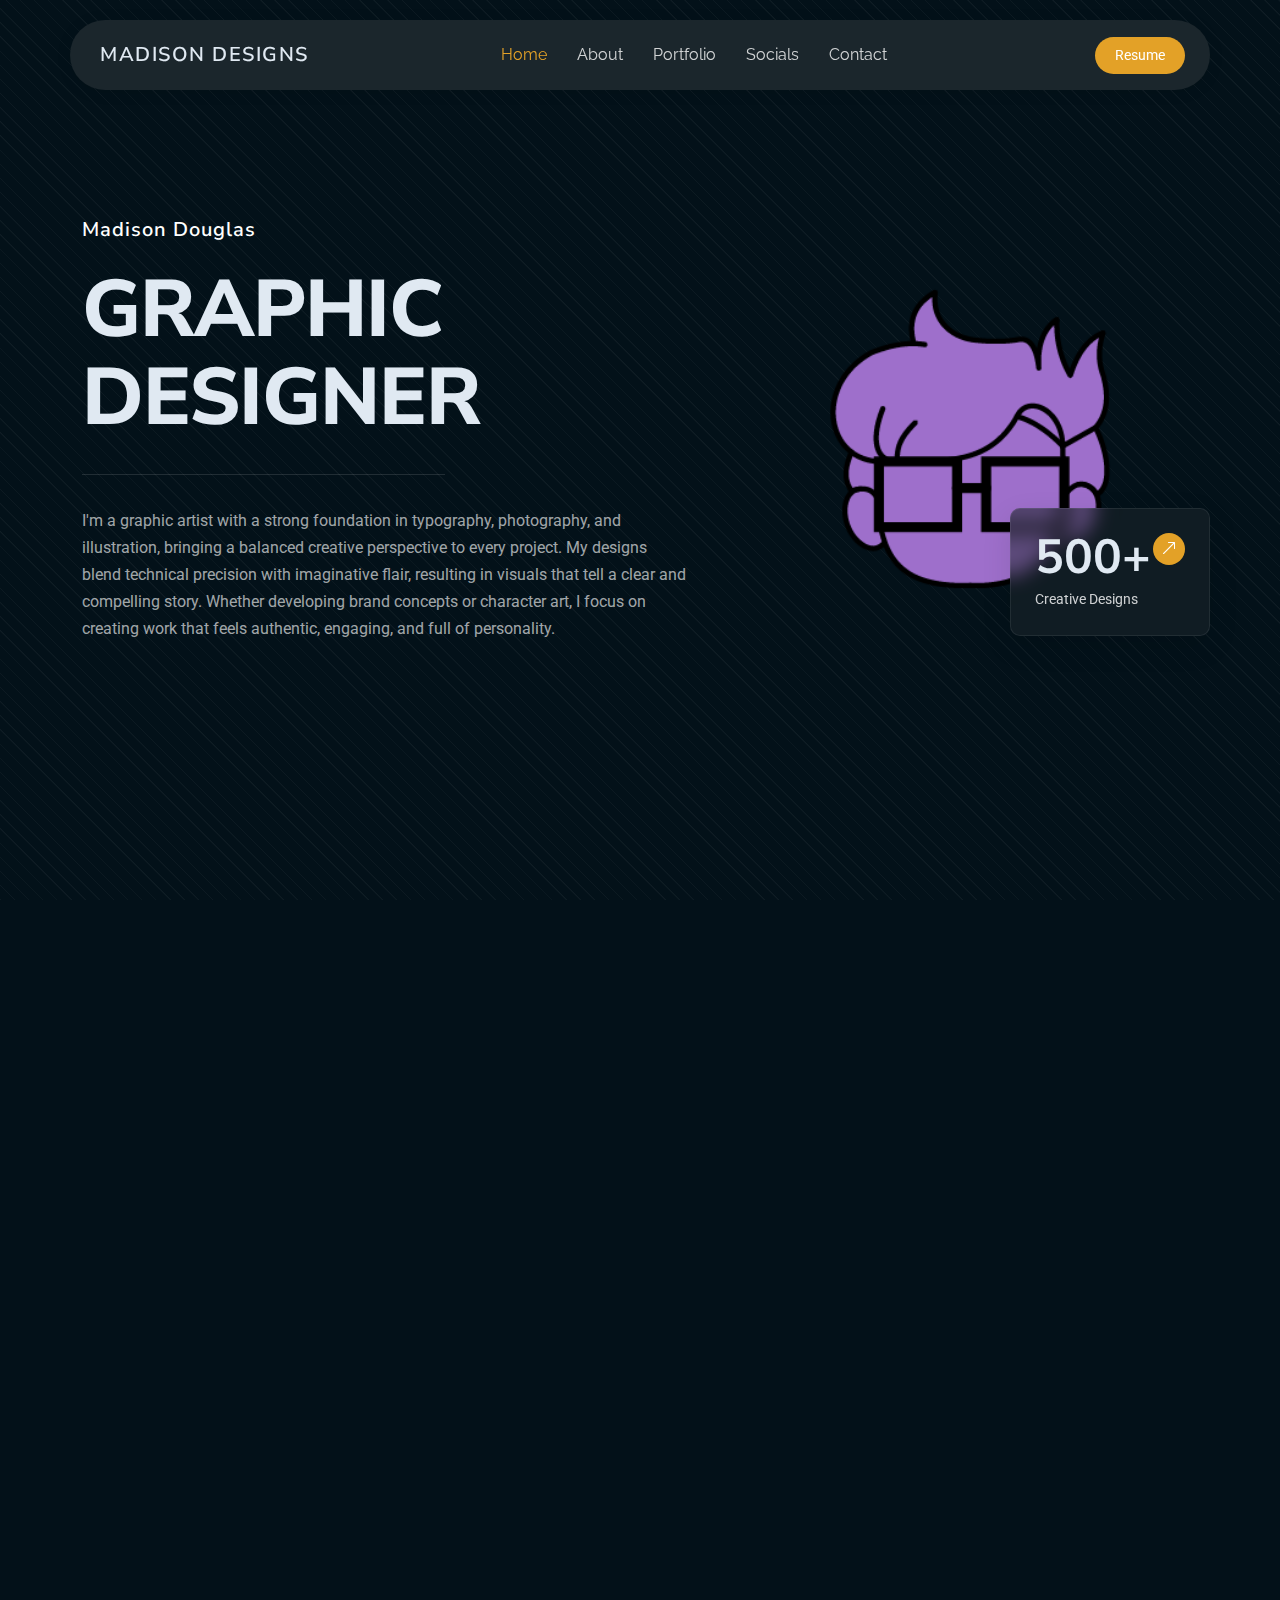
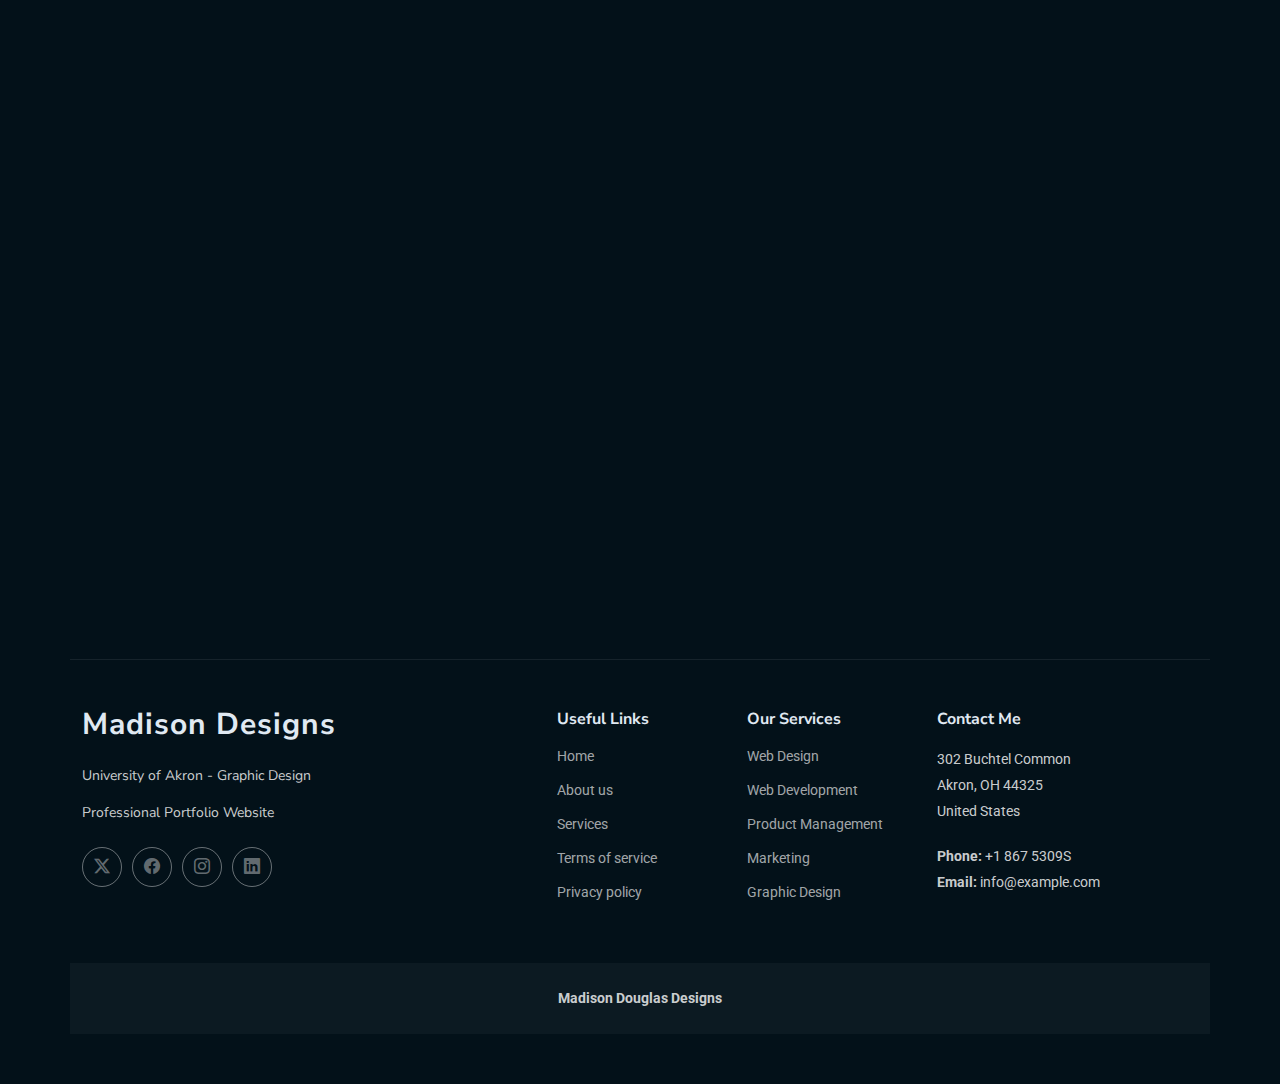
<file: MadisonDouglas/index.html>
<!DOCTYPE html>
<html lang="en">

<head>
  <meta charset="utf-8">
  <meta content="width=device-width, initial-scale=1.0" name="viewport">
  <title>Madison Designs</title>
  <meta name="description" content="">
  <meta name="keywords" content="">

  <!-- Favicons -->
  <link href="assets/img/favicon.png" rel="icon">
  <link href="assets/img/apple-touch-icon.png" rel="apple-touch-icon">

  <!-- Fonts -->
  <link href="https://fonts.googleapis.com" rel="preconnect">
  <link href="https://fonts.gstatic.com" rel="preconnect" crossorigin>
  <link href="https://fonts.googleapis.com/css2?family=Roboto:ital,wght@0,100;0,300;0,400;0,500;0,700;0,900;1,100;1,300;1,400;1,500;1,700;1,900&family=Raleway:ital,wght@0,100;0,200;0,300;0,400;0,500;0,600;0,700;0,800;0,900;1,100;1,200;1,300;1,400;1,500;1,600;1,700;1,800;1,900&family=Nunito+Sans:ital,wght@0,200;0,300;0,400;0,600;0,700;0,800;0,900;1,200;1,300;1,400;1,600;1,700;1,800;1,900&display=swap" rel="stylesheet">

  <!-- Vendor CSS Files -->
  <link href="assets/vendor/bootstrap/css/bootstrap.min.css" rel="stylesheet">
  <link href="assets/vendor/bootstrap-icons/bootstrap-icons.css" rel="stylesheet">
  <link href="assets/vendor/aos/aos.css" rel="stylesheet">
  <link href="assets/vendor/swiper/swiper-bundle.min.css" rel="stylesheet">
  <link href="assets/vendor/glightbox/css/glightbox.min.css" rel="stylesheet">

  <!-- Main CSS File -->
  <link href="assets/css/main.css" rel="stylesheet">

  <!-- =======================================================
  * Updated: Jun 06 2025 with Bootstrap v5.3.6
  * Author:  Natalie Langevoort
  * Website: http://voortgames.com
  ======================================================== -->
</head>

<body class="index-page">

  <header id="header" class="header d-flex align-items-center fixed-top">
    <div class="header-container container-fluid container-xl position-relative d-flex align-items-center justify-content-between">

      <a href="index.html" class="logo d-flex align-items-center me-auto me-xl-0">
        <!-- Uncomment the line below if you also wish to use an image logo -->
        <!-- <img src="assets/img/logo.webp" alt=""> -->
        <h1 class="sitename">Madison Designs</h1>
      </a>

      <nav id="navmenu" class="navmenu">
        <ul>
          <li><a href="#hero" class="active">Home</a></li>
          <li><a href="#about">About</a></li>
          <li><a href="#portfolio">Portfolio</a></li>
          <li><a href="#socials">Socials</a></li>
          <li><a href="#contact">Contact</a></li>
        </ul>
        <i class="mobile-nav-toggle d-xl-none bi bi-list"></i>
      </nav>

      <a class="btn-getstarted" href="assets/resume/douglasResume.pdf" target="_blank">Resume</a>

    </div>
  </header>

  <main class="main">

    <!-- Hero Section -->
    <section id="hero" class="hero section">
      <div class="container">
        <div class="row">
          <div class="col-lg-7 content-col" data-aos="fade-up">
            <div class="content">
              <div class="agency-name">
                <h5>Madison Douglas</h5>
              </div>

              <div class="main-heading">
                <h1>GRAPHIC<br>DESIGNER</h1>
              </div>

              <div class="divider"></div>

              <div class="description">
                <p>I'm a graphic artist with a strong foundation in typography, photography, and illustration, bringing a balanced creative perspective to every project. My designs blend technical precision with imaginative flair, resulting in visuals that tell a clear and compelling story. Whether developing brand concepts or character art, I focus on creating work that feels authentic, engaging, and full of personality.</p>
              </div>
            </div>
          </div>

          <div class="col-lg-5" data-aos="zoom-out">
            <div class="visual-content">
              <div class="fluid-shape">
                <img src="assets/img/abstract/porp.webp" alt="Abstract Fluid Shape" class="fluid-img">
              </div>
            </div>
          </div>

              <div class="stats-card">
                <div class="stats-number">
                  <h2>500+</h2>
                </div>
                <div class="stats-label">
                  <p>Creative Designs</p>
                </div>
                <div class="stats-arrow">
                  <a href="#portfolio"><i class="bi bi-arrow-up-right"></i></a>
                </div>
              </div>
            </div>
          </div>
        </div>
      </div>
    </section><!-- /Hero Section -->

    <!-- About Section -->
    <section id="about" class="about section">

      <!-- Section Title -->
      <div class="container section-title" data-aos="fade-up">
        <h2>About</h2>
        <div><span>Learn More</span> <span class="description-title">About Madison</span></div>
      </div><!-- End Section Title -->

      <div class="container">

        <div class="row justify-content-center align-items-center">
          <div class="col-lg-4" data-aos="fade-right" data-aos-delay="200">
            <div class="about-image position-relative">
              <img src="assets/img/about/portrait.png" class="img-fluid rounded-4 shadow-sm" alt="About Image" loading="lazy">
            </div>
          </div>

          <div class="col-lg-6 mt-4 mt-lg-0" data-aos="fade-left" data-aos-delay="300">
            <div class="about-content">
              <h2>Hello, my name is Madison</h2>
              <p class="lead">I'm a junior graphic designer dedicated to transforming imagination into striking visuals. With multiple years of creative experience, I specialize in crafting bold, character-driven designs that captivate and connect.</p>
              <p>My passion lies in bringing comic book heroes to life for leading publishers. Every design I create aims to merge artistry with impact, leaving a lasting impression.</p>
              

              <div class="cta-button">
                <a href="assets/resume/douglasResume.pdf" class="btn" target="_blank">
                  <span>Resume</span>
                  <i class="bi bi-arrow-right"></i>
                </a>
              </div>
            </div>
          </div>

            </div>
          </div> 

                </div>
              </div>
            </div>
          </div>
        </div>

      </div>

    </section><!-- /About Section -->

    <!-- Portfolio Section -->
    <section id="portfolio" class="portfolio section">

      <!-- Section Title -->
      <div class="container section-title" data-aos="fade-up">
        <h2>Portfolio</h2>
        <div><span>Check Out My</span> <span class="description-title">Portfolio</span></div>
      </div><!-- End Section Title -->

      <div class="container-fluid" data-aos="fade-up" data-aos-delay="100">

        <div class="isotope-layout" data-default-filter="*" data-layout="masonry" data-sort="original-order">

          <ul class="portfolio-filters isotope-filters" data-aos="fade-up" data-aos-delay="200">
            <li data-filter="*" class="filter-active">
              <i class="bi bi-grid-3x3"></i> All Projects
            </li>
            <li data-filter=".filter-2d3d">
              <i class="bi bi-badge-3d"></i> 2D/3D
            </li>
            <li data-filter=".filter-branditems">
              <i class="bi bi-bootstrap"></i> Brand Items
            </li>
            <li data-filter=".filter-typography">
              <i class="bi bi-fonts"></i> Typography
            </li>
            <li data-filter=".filter-photography">
              <i class="bi bi-camera"></i> Photography
            </li>
            <li data-filter=".filter-digitalmedia">
              <i class="bi bi-ply-btn"></i> Digital Media
            </li>
            <li data-filter=".filter-drawing">
              <i class="bi bi-pencil"></i> Drawing
            </li>
            <li data-filter=".filter-illustrations">
              <i class="bi bi-easel2"></i> Illustrations
            </li>
          </ul>

          <div class="row g-4 isotope-container" data-aos="fade-up" data-aos-delay="300">

            <div class="col-xl-3 col-lg-4 col-md-6 portfolio-item isotope-item filter-ui">
              <article class="portfolio-entry">
                <figure class="entry-image">
                  <img src="assets/img/portfolio/portfolio-1.webp" class="img-fluid" alt="" loading="lazy">
                  <div class="entry-overlay">
                    <div class="overlay-content">
                      <div class="entry-meta">UI/UX Design</div>
                      <h3 class="entry-title">Mobile Banking App</h3>
                      <div class="entry-links">
                        <a href="assets/img/portfolio/portfolio-1.webp" class="glightbox" data-gallery="portfolio-gallery-ui" data-glightbox="title: Mobile Banking App; description: Praesent commodo cursus magna, vel scelerisque nisl consectetur.">
                          <i class="bi bi-arrows-angle-expand"></i>
                        </a>
                        <a href="portfolio-details.html">
                          <i class="bi bi-arrow-right"></i>
                        </a>
                      </div>
                    </div>
                  </div>
                </figure>
              </article>
            </div><!-- End Portfolio Item -->

            <div class="col-xl-3 col-lg-4 col-md-6 portfolio-item isotope-item filter-development">
              <article class="portfolio-entry">
                <figure class="entry-image">
                  <img src="assets/img/portfolio/portfolio-10.webp" class="img-fluid" alt="" loading="lazy">
                  <div class="entry-overlay">
                    <div class="overlay-content">
                      <div class="entry-meta">Development</div>
                      <h3 class="entry-title">E-Learning Platform</h3>
                      <div class="entry-links">
                        <a href="assets/img/portfolio/portfolio-10.webp" class="glightbox" data-gallery="portfolio-gallery-development" data-glightbox="title: E-Learning Platform; description: Nulla vitae elit libero, a pharetra augue mollis interdum.">
                          <i class="bi bi-arrows-angle-expand"></i>
                        </a>
                        <a href="portfolio-details.html">
                          <i class="bi bi-arrow-right"></i>
                        </a>
                      </div>
                    </div>
                  </div>
                </figure>
              </article>
            </div><!-- End Portfolio Item -->

            <div class="col-xl-3 col-lg-4 col-md-6 portfolio-item isotope-item filter-photography">
              <article class="portfolio-entry">
                <figure class="entry-image">
                  <img src="assets/img/portfolio/portfolio-7.webp" class="img-fluid" alt="" loading="lazy">
                  <div class="entry-overlay">
                    <div class="overlay-content">
                      <div class="entry-meta">Photography</div>
                      <h3 class="entry-title">Urban Architecture</h3>
                      <div class="entry-links">
                        <a href="assets/img/portfolio/portfolio-7.webp" class="glightbox" data-gallery="portfolio-gallery-photography" data-glightbox="title: Urban Architecture; description: Sed ut perspiciatis unde omnis iste natus error sit voluptatem.">
                          <i class="bi bi-arrows-angle-expand"></i>
                        </a>
                        <a href="portfolio-details.html">
                          <i class="bi bi-arrow-right"></i>
                        </a>
                      </div>
                    </div>
                  </div>
                </figure>
              </article>
            </div><!-- End Portfolio Item -->

            <div class="col-xl-3 col-lg-4 col-md-6 portfolio-item isotope-item filter-marketing">
              <article class="portfolio-entry">
                <figure class="entry-image">
                  <img src="assets/img/portfolio/portfolio-4.webp" class="img-fluid" alt="" loading="lazy">
                  <div class="entry-overlay">
                    <div class="overlay-content">
                      <div class="entry-meta">Marketing</div>
                      <h3 class="entry-title">Social Media Campaign</h3>
                      <div class="entry-links">
                        <a href="assets/img/portfolio/portfolio-4.webp" class="glightbox" data-gallery="portfolio-gallery-marketing" data-glightbox="title: Social Media Campaign; description: Quis autem vel eum iure reprehenderit qui in ea voluptate.">
                          <i class="bi bi-arrows-angle-expand"></i>
                        </a>
                        <a href="portfolio-details.html">
                          <i class="bi bi-arrow-right"></i>
                        </a>
                      </div>
                    </div>
                  </div>
                </figure>
              </article>
            </div><!-- End Portfolio Item -->

            <div class="col-xl-3 col-lg-4 col-md-6 portfolio-item isotope-item filter-ui">
              <article class="portfolio-entry">
                <figure class="entry-image">
                  <img src="assets/img/portfolio/portfolio-2.webp" class="img-fluid" alt="" loading="lazy">
                  <div class="entry-overlay">
                    <div class="overlay-content">
                      <div class="entry-meta">UI/UX Design</div>
                      <h3 class="entry-title">Smart Home Interface</h3>
                      <div class="entry-links">
                        <a href="assets/img/portfolio/portfolio-2.webp" class="glightbox" data-gallery="portfolio-gallery-ui" data-glightbox="title: Smart Home Interface; description: At vero eos et accusamus et iusto odio dignissimos ducimus.">
                          <i class="bi bi-arrows-angle-expand"></i>
                        </a>
                        <a href="portfolio-details.html">
                          <i class="bi bi-arrow-right"></i>
                        </a>
                      </div>
                    </div>
                  </div>
                </figure>
              </article>
            </div><!-- End Portfolio Item -->

            <div class="col-xl-3 col-lg-4 col-md-6 portfolio-item isotope-item filter-development">
              <article class="portfolio-entry">
                <figure class="entry-image">
                  <img src="assets/img/portfolio/portfolio-11.webp" class="img-fluid" alt="" loading="lazy">
                  <div class="entry-overlay">
                    <div class="overlay-content">
                      <div class="entry-meta">Development</div>
                      <h3 class="entry-title">Cloud Management System</h3>
                      <div class="entry-links">
                        <a href="assets/img/portfolio/portfolio-11.webp" class="glightbox" data-gallery="portfolio-gallery-development" data-glightbox="title: Cloud Management System; description: Temporibus autem quibusdam et aut officiis debitis.">
                          <i class="bi bi-arrows-angle-expand"></i>
                        </a>
                        <a href="portfolio-details.html">
                          <i class="bi bi-arrow-right"></i>
                        </a>
                      </div>
                    </div>
                  </div>
                </figure>
              </article>
            </div><!-- End Portfolio Item -->

            <div class="col-xl-3 col-lg-4 col-md-6 portfolio-item isotope-item filter-photography">
              <article class="portfolio-entry">
                <figure class="entry-image">
                  <img src="assets/img/portfolio/portfolio-8.webp" class="img-fluid" alt="" loading="lazy">
                  <div class="entry-overlay">
                    <div class="overlay-content">
                      <div class="entry-meta">Photography</div>
                      <h3 class="entry-title">Nature Collection</h3>
                      <div class="entry-links">
                        <a href="assets/img/portfolio/portfolio-8.webp" class="glightbox" data-gallery="portfolio-gallery-photography" data-glightbox="title: Nature Collection; description: Integer posuere erat a ante venenatis dapibus posuere velit aliquet.">
                          <i class="bi bi-arrows-angle-expand"></i>
                        </a>
                        <a href="portfolio-details.html">
                          <i class="bi bi-arrow-right"></i>
                        </a>
                      </div>
                    </div>
                  </div>
                </figure>
              </article>
            </div><!-- End Portfolio Item -->

            <div class="col-xl-3 col-lg-4 col-md-6 portfolio-item isotope-item filter-marketing">
              <article class="portfolio-entry">
                <figure class="entry-image">
                  <img src="assets/img/portfolio/portfolio-5.webp" class="img-fluid" alt="" loading="lazy">
                  <div class="entry-overlay">
                    <div class="overlay-content">
                      <div class="entry-meta">Marketing</div>
                      <h3 class="entry-title">Brand Strategy</h3>
                      <div class="entry-links">
                        <a href="assets/img/portfolio/portfolio-5.webp" class="glightbox" data-gallery="portfolio-gallery-marketing" data-glightbox="title: Brand Strategy; description: Fusce dapibus, tellus ac cursus commodo, tortor mauris condimentum.">
                          <i class="bi bi-arrows-angle-expand"></i>
                        </a>
                        <a href="portfolio-details.html">
                          <i class="bi bi-arrow-right"></i>
                        </a>
                      </div>
                    </div>
                  </div>
                </figure>
              </article>
            </div><!-- End Portfolio Item -->

          </div><!-- End Portfolio Container -->

        </div>

      </div>

    </section><!-- /Portfolio Section -->

    <!-- Removed Socials -->

    <!-- Contact Section -->
    <section id="contact" class="contact section">

      <!-- Section Title -->
      <div class="container section-title" data-aos="fade-up">
        <h2>Contact</h2>
        <div><span>Let's</span> <span class="description-title">Connect</span></div>
      </div><!-- End Section Title -->

      <div class="container" data-aos="fade-up" data-aos-delay="100">

        <!-- Contact Info Boxes -->
        <div class="row gy-4 mb-5">
          <div class="col-lg-4" data-aos="fade-up" data-aos-delay="100">
            <div class="contact-info-box">
              <div class="icon-box">
                <i class="bi bi-geo-alt"></i>
              </div>
              <div class="info-content">
                <h4>Our Address</h4>
                <p>1842 Maple Avenue, Portland, Oregon 97204</p>
              </div>
            </div>
          </div>

          <div class="col-lg-4" data-aos="fade-up" data-aos-delay="200">
            <div class="contact-info-box">
              <div class="icon-box">
                <i class="bi bi-envelope"></i>
              </div>
              <div class="info-content">
                <h4>Email Address</h4>
                <p>info@example.com</p>
                <p>contact@example.com</p>
              </div>
            </div>
          </div>

          <div class="col-lg-4" data-aos="fade-up" data-aos-delay="300">
            <div class="contact-info-box">
              <div class="icon-box">
                <i class="bi bi-headset"></i>
              </div>
              <div class="info-content">
                <h4>Hours of Operation</h4>
                <p>Sunday-Fri: 9 AM - 6 PM</p>
                <p>Saturday: 9 AM - 4 PM</p>
              </div>
            </div>
          </div>
        </div>

      </div>

      <!-- Contact Footer -->
      <div class="map-section" data-aos="fade-up" data-aos-delay="200">
        <img src="assets/img/contactfooter/exit.png" width="100%" height="500" style="border:0;" allowfullscreen="" loading="lazy" referrerpolicy="no-referrer-when-downgrade"></iframe>
      </div>

      <!-- Contact Form Section (Overlapping) -->
      <div class="container form-container-overlap">
        <div class="row justify-content-center" data-aos="fade-up" data-aos-delay="300">
          <div class="col-lg-10">
            <div class="contact-form-wrapper">
              <h2 class="text-center mb-4">Get in Touch</h2>

              <form action="forms/contact.php" method="post" class="php-email-form">
                <div class="row g-3">
                  <div class="col-md-6">
                    <div class="form-group">
                      <div class="input-with-icon">
                        <i class="bi bi-person"></i>
                        <input type="text" class="form-control" name="name" placeholder="First Name" required="">
                      </div>
                    </div>
                  </div>

                  <div class="col-md-6">
                    <div class="form-group">
                      <div class="input-with-icon">
                        <i class="bi bi-envelope"></i>
                        <input type="email" class="form-control" name="email" placeholder="Email Address" required="">
                      </div>
                    </div>
                  </div>

                  <div class="col-md-12">
                    <div class="form-group">
                      <div class="input-with-icon">
                        <i class="bi bi-text-left"></i>
                        <input type="text" class="form-control" name="subject" placeholder="Subject" required="">
                      </div>
                    </div>
                  </div>

                  <div class="col-12">
                    <div class="form-group">
                      <div class="input-with-icon">
                        <i class="bi bi-chat-dots message-icon"></i>
                        <textarea class="form-control" name="message" placeholder="Write Message..." style="height: 180px" required=""></textarea>
                      </div>
                    </div>
                  </div>

                  <div class="col-12">
                    <div class="loading">Loading</div>
                    <div class="error-message"></div>
                    <div class="sent-message">Your message has been sent. Thank you!</div>
                  </div>

                  <div class="col-12 text-center">
                    <button type="submit" class="btn btn-primary btn-submit">SEND MESSAGE</button>
                  </div>
                </div>
              </form>
            </div>
          </div>
        </div>

      </div>

    </section><!-- /Contact Section -->

  </main>

  <footer id="footer" class="footer">

    <div class="container footer-top">
      <div class="row gy-4">
        <div class="col-lg-5 col-md-12 footer-about">
          <a href="index.html" class="logo d-flex align-items-center">
            <span class="sitename">Madison Designs</span>
          </a>
          <p>University of Akron - Graphic Design</p>
          <p>Professional Portfolio Website</p>
          <div class="social-links d-flex mt-4">
            <a href=""><i class="bi bi-twitter-x"></i></a>
            <a href=""><i class="bi bi-facebook"></i></a>
            <a href=""><i class="bi bi-instagram"></i></a>
            <a href=""><i class="bi bi-linkedin"></i></a>
          </div>
        </div>

        <div class="col-lg-2 col-6 footer-links">
          <h4>Useful Links</h4>
          <ul>
            <li><a href="#">Home</a></li>
            <li><a href="#">About us</a></li>
            <li><a href="#">Services</a></li>
            <li><a href="#">Terms of service</a></li>
            <li><a href="#">Privacy policy</a></li>
          </ul>
        </div>

        <div class="col-lg-2 col-6 footer-links">
          <h4>Our Services</h4>
          <ul>
            <li><a href="#">Web Design</a></li>
            <li><a href="#">Web Development</a></li>
            <li><a href="#">Product Management</a></li>
            <li><a href="#">Marketing</a></li>
            <li><a href="#">Graphic Design</a></li>
          </ul>
        </div>

        <div class="col-lg-3 col-md-12 footer-contact text-center text-md-start">
          <h4>Contact Me</h4>
          <p>302 Buchtel Common</p>
          <p>Akron, OH 44325</p>
          <p>United States</p>
          <p class="mt-4"><strong>Phone:</strong> <span>+1 867 5309S</span></p>
          <p><strong>Email:</strong> <span>info@example.com</span></p>
        </div>

      </div>
    </div>

    <div class="container copyright text-center mt-4">
      <p><strong class="px-1 sitename">Madison Douglas Designs</strong></p>
      <!-- <div class="credits">
        Edited by: <a href="https://voortgames.com/">voortgames</a>
      </div> --->
    </div>

  </footer>

  <!-- Scroll Top -->
  <a href="#" id="scroll-top" class="scroll-top d-flex align-items-center justify-content-center"><i class="bi bi-arrow-up-short"></i></a>

  <!-- Preloader -->
  <div id="preloader"></div>

  <!-- Vendor JS Files -->
  <script src="assets/vendor/bootstrap/js/bootstrap.bundle.min.js"></script>
  <script src="assets/vendor/php-email-form/validate.js"></script>
  <script src="assets/vendor/aos/aos.js"></script>
  <script src="assets/vendor/swiper/swiper-bundle.min.js"></script>
  <script src="assets/vendor/glightbox/js/glightbox.min.js"></script>
  <script src="assets/vendor/imagesloaded/imagesloaded.pkgd.min.js"></script>
  <script src="assets/vendor/isotope-layout/isotope.pkgd.min.js"></script>

  <!-- Main JS File -->
  <script src="assets/js/main.js"></script>

</body>

</html>
</file>
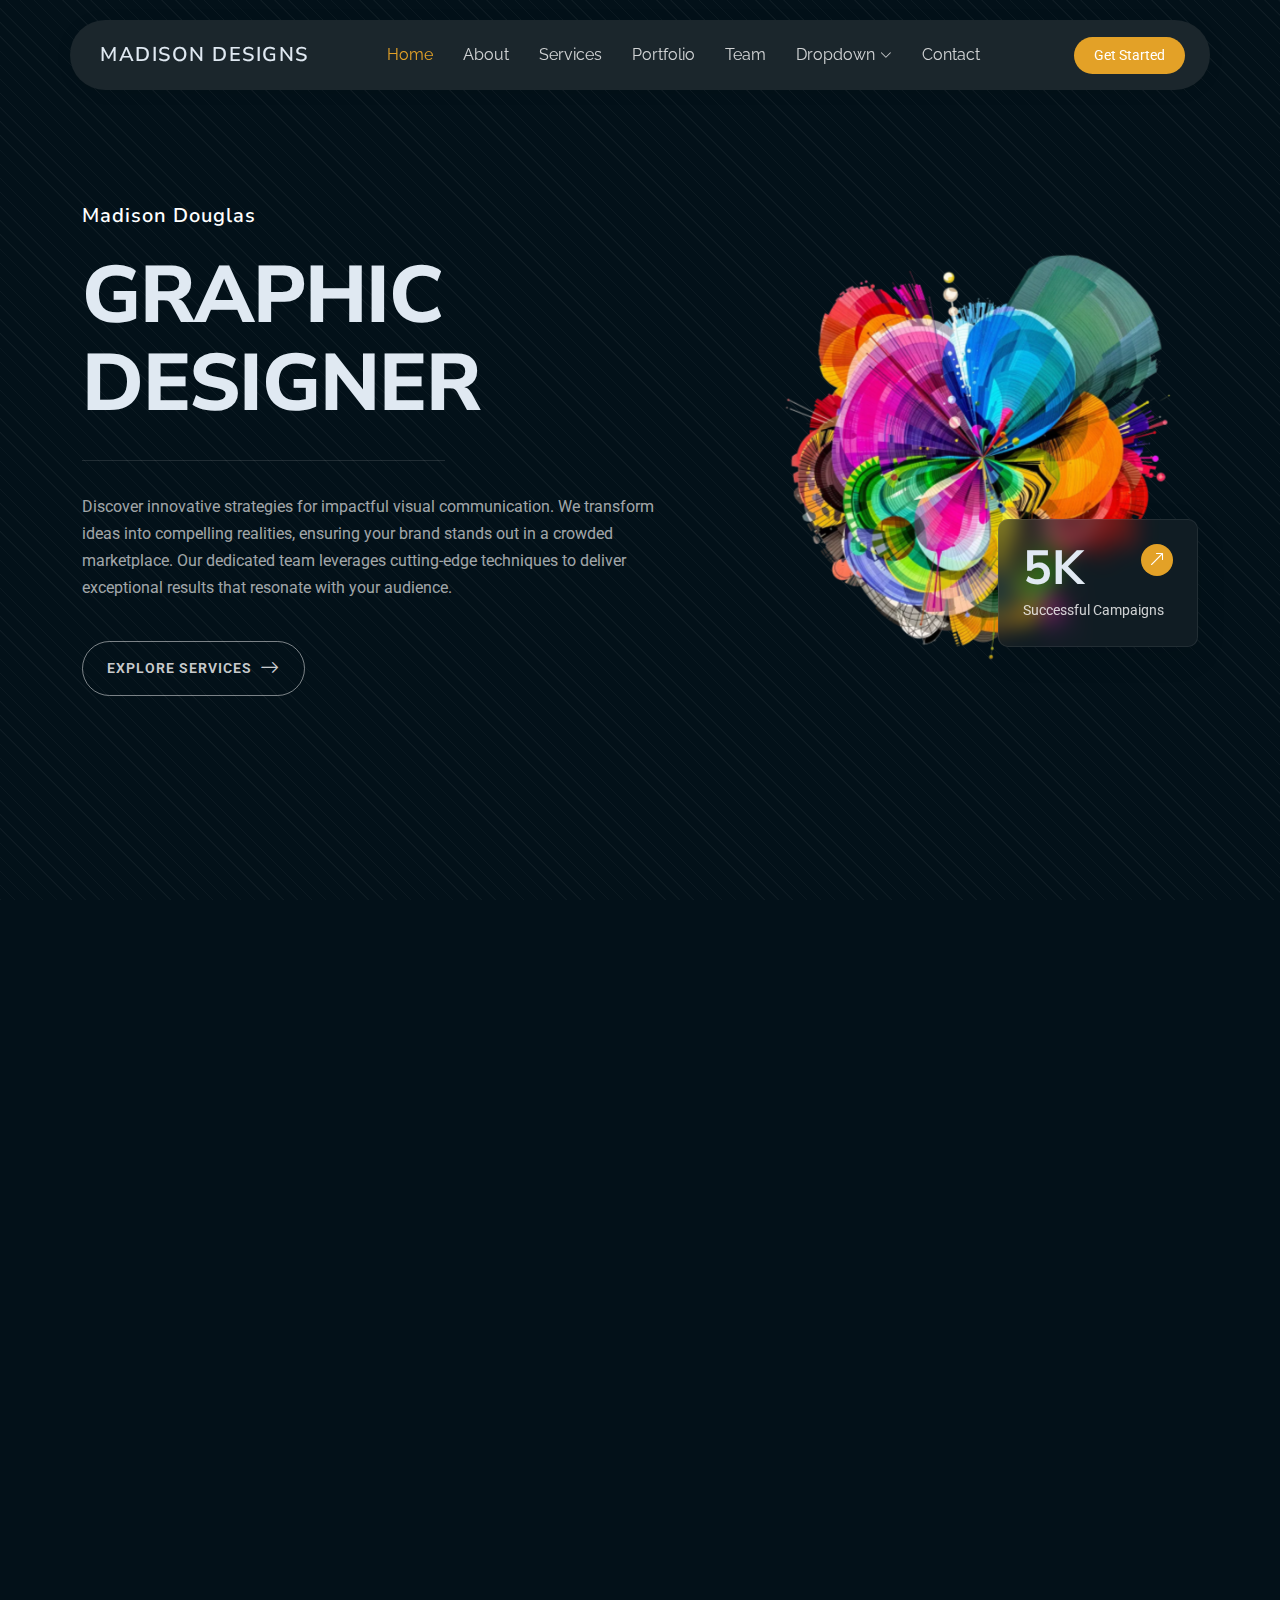
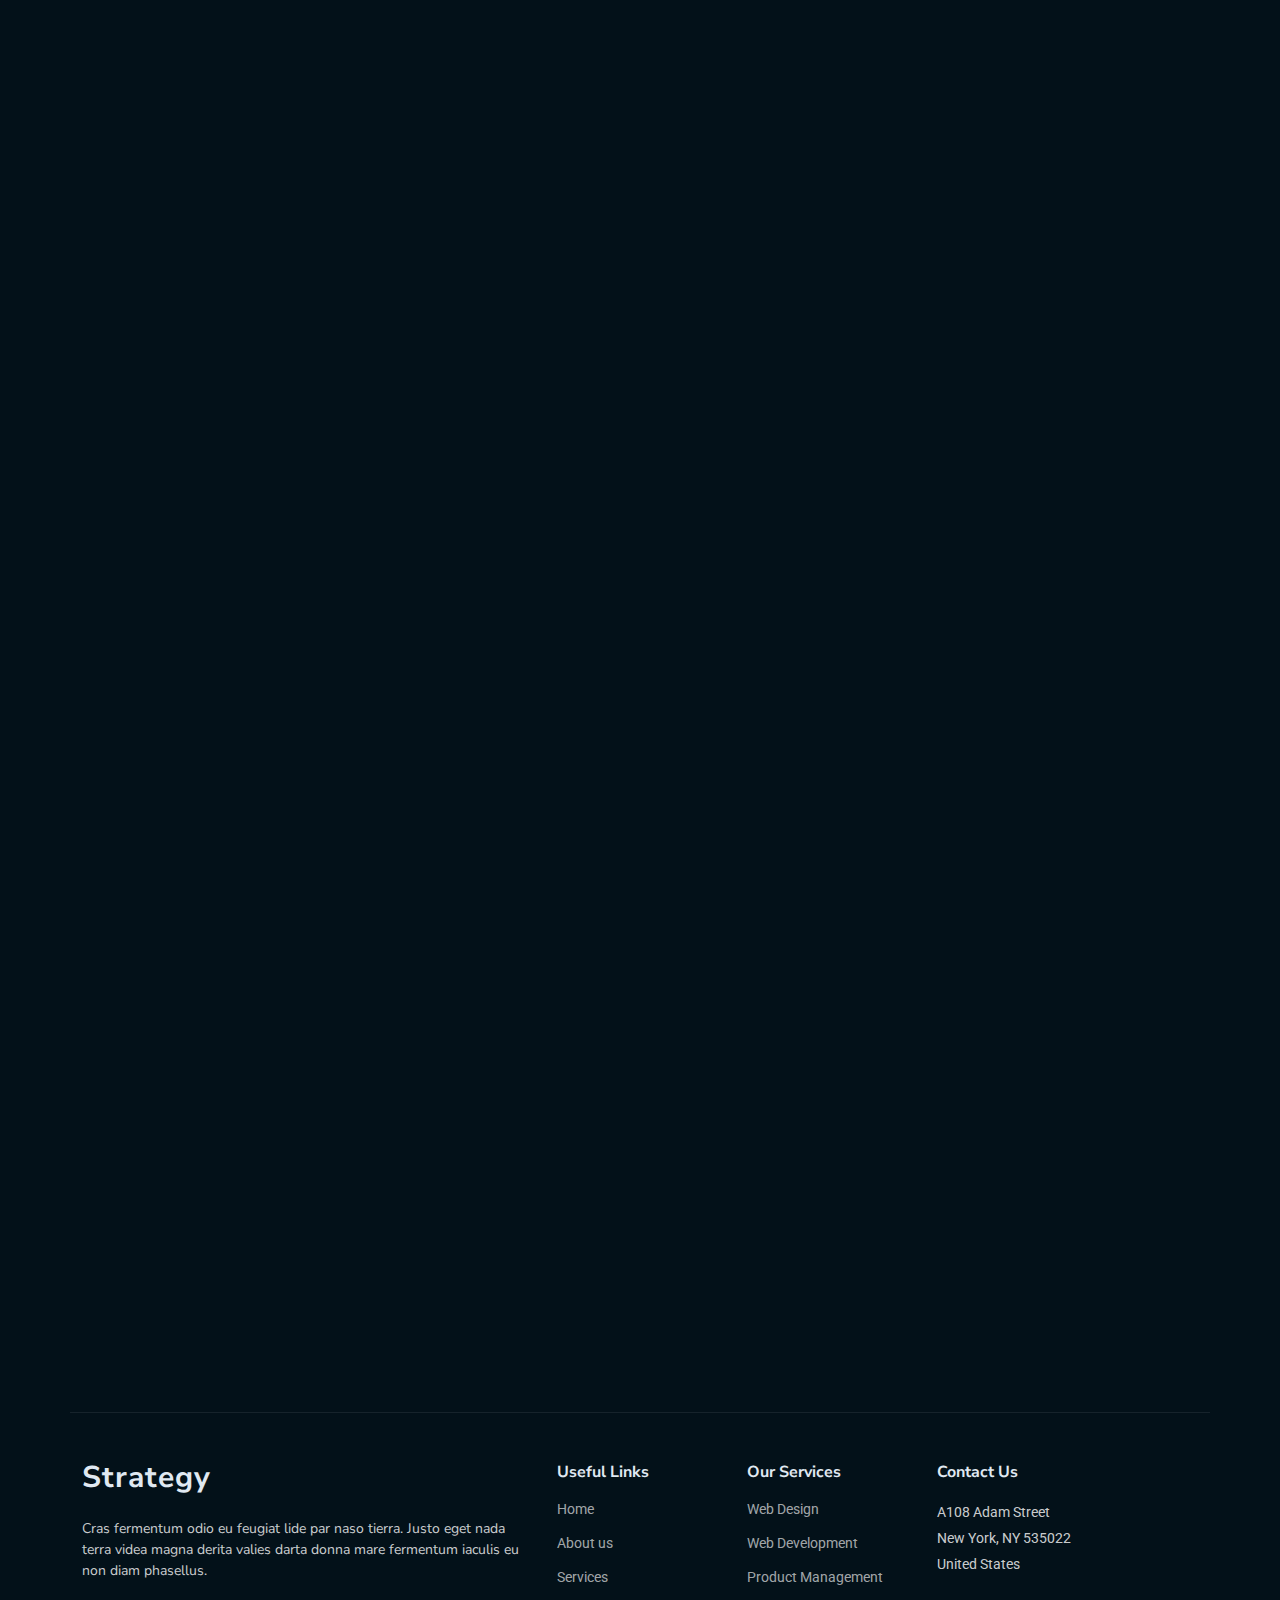
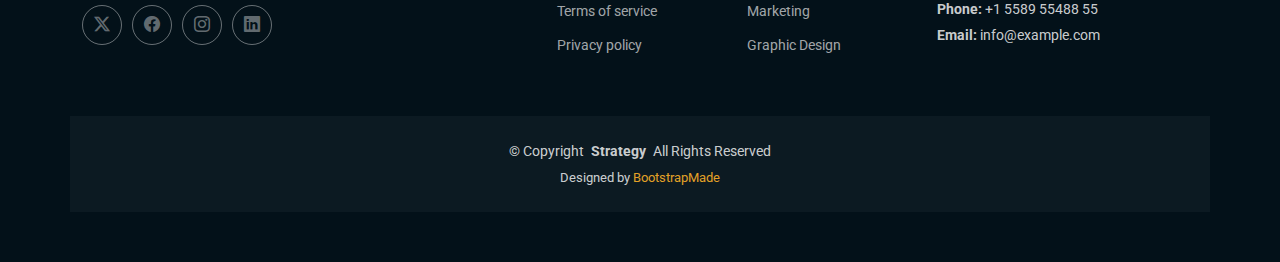
<file: Strategy/index.html>
<!DOCTYPE html>
<html lang="en">

<head>
  <meta charset="utf-8">
  <meta content="width=device-width, initial-scale=1.0" name="viewport">
  <title>Madison Designs</title>
  <meta name="description" content="">
  <meta name="keywords" content="">

  <!-- Favicons -->
  <link href="assets/img/favicon.png" rel="icon">
  <link href="assets/img/apple-touch-icon.png" rel="apple-touch-icon">

  <!-- Fonts -->
  <link href="https://fonts.googleapis.com" rel="preconnect">
  <link href="https://fonts.gstatic.com" rel="preconnect" crossorigin>
  <link href="https://fonts.googleapis.com/css2?family=Roboto:ital,wght@0,100;0,300;0,400;0,500;0,700;0,900;1,100;1,300;1,400;1,500;1,700;1,900&family=Raleway:ital,wght@0,100;0,200;0,300;0,400;0,500;0,600;0,700;0,800;0,900;1,100;1,200;1,300;1,400;1,500;1,600;1,700;1,800;1,900&family=Nunito+Sans:ital,wght@0,200;0,300;0,400;0,600;0,700;0,800;0,900;1,200;1,300;1,400;1,600;1,700;1,800;1,900&display=swap" rel="stylesheet">

  <!-- Vendor CSS Files -->
  <link href="assets/vendor/bootstrap/css/bootstrap.min.css" rel="stylesheet">
  <link href="assets/vendor/bootstrap-icons/bootstrap-icons.css" rel="stylesheet">
  <link href="assets/vendor/aos/aos.css" rel="stylesheet">
  <link href="assets/vendor/swiper/swiper-bundle.min.css" rel="stylesheet">
  <link href="assets/vendor/glightbox/css/glightbox.min.css" rel="stylesheet">

  <!-- Main CSS File -->
  <link href="assets/css/main.css" rel="stylesheet">

  <!-- =======================================================
  * Template Name: Strategy
  * Template URL: https://bootstrapmade.com/strategy-bootstrap-agency-template/
  * Updated: Jun 06 2025 with Bootstrap v5.3.6
  * Author: BootstrapMade.com
  * License: https://bootstrapmade.com/license/
  ======================================================== -->
</head>

<body class="index-page">

  <header id="header" class="header d-flex align-items-center fixed-top">
    <div class="header-container container-fluid container-xl position-relative d-flex align-items-center justify-content-between">

      <a href="index.html" class="logo d-flex align-items-center me-auto me-xl-0">
        <!-- Uncomment the line below if you also wish to use an image logo -->
        <!-- <img src="assets/img/logo.webp" alt=""> -->
        <h1 class="sitename">Madison Designs</h1>
      </a>

      <nav id="navmenu" class="navmenu">
        <ul>
          <li><a href="#hero" class="active">Home</a></li>
          <li><a href="#about">About</a></li>
          <li><a href="#services">Services</a></li>
          <li><a href="#portfolio">Portfolio</a></li>
          <li><a href="#team">Team</a></li>
          <li class="dropdown"><a href="#"><span>Dropdown</span> <i class="bi bi-chevron-down toggle-dropdown"></i></a>
            <ul>
              <li><a href="#">Dropdown 1</a></li>
              <li class="dropdown"><a href="#"><span>Deep Dropdown</span> <i class="bi bi-chevron-down toggle-dropdown"></i></a>
                <ul>
                  <li><a href="#">Deep Dropdown 1</a></li>
                  <li><a href="#">Deep Dropdown 2</a></li>
                  <li><a href="#">Deep Dropdown 3</a></li>
                  <li><a href="#">Deep Dropdown 4</a></li>
                  <li><a href="#">Deep Dropdown 5</a></li>
                </ul>
              </li>
              <li><a href="#">Dropdown 2</a></li>
              <li><a href="#">Dropdown 3</a></li>
              <li><a href="#">Dropdown 4</a></li>
            </ul>
          </li>
          <li><a href="#contact">Contact</a></li>
        </ul>
        <i class="mobile-nav-toggle d-xl-none bi bi-list"></i>
      </nav>

      <a class="btn-getstarted" href="#about">Get Started</a>

    </div>
  </header>

  <main class="main">

    <!-- Hero Section -->
    <section id="hero" class="hero section">
      <div class="container">
        <div class="row">
          <div class="col-lg-7 content-col" data-aos="fade-up">
            <div class="content">
              <div class="agency-name">
                <h5>Madison Douglas</h5>
              </div>

              <div class="main-heading">
                <h1>GRAPHIC<br>DESIGNER</h1>
              </div>

              <div class="divider"></div>

              <div class="description">
                <p>Discover innovative strategies for impactful visual communication. We transform ideas into compelling realities, ensuring your brand stands out in a crowded marketplace. Our dedicated team leverages cutting-edge techniques to deliver exceptional results that resonate with your audience.</p>
              </div>

              <div class="cta-button">
                <a href="#services" class="btn">
                  <span>EXPLORE SERVICES</span>
                  <i class="bi bi-arrow-right"></i>
                </a>
              </div>
            </div>
          </div>

          <div class="col-lg-5" data-aos="zoom-out">
            <div class="visual-content">
              <div class="fluid-shape">
                <img src="assets/img/abstract/abstract-1.webp" alt="Abstract Fluid Shape" class="fluid-img">
              </div>

              <div class="stats-card">
                <div class="stats-number">
                  <h2>5K</h2>
                </div>
                <div class="stats-label">
                  <p>Successful Campaigns</p>
                </div>
                <div class="stats-arrow">
                  <a href="#portfolio"><i class="bi bi-arrow-up-right"></i></a>
                </div>
              </div>
            </div>
          </div>
        </div>
      </div>
    </section><!-- /Hero Section -->

    <!-- About Section -->
    <section id="about" class="about section">

      <!-- Section Title -->
      <div class="container section-title" data-aos="fade-up">
        <h2>About</h2>
        <div><span>Learn More</span> <span class="description-title">About Madison</span></div>
      </div><!-- End Section Title -->

      <div class="container">

        <div class="row gx-5 align-items-center">
          <div class="col-lg-6" data-aos="fade-right" data-aos-delay="200">
            <div class="about-image position-relative">
              <img src="assets/img/about/portrait.png" class="img-fluid rounded-4 shadow-sm" alt="About Image" loading="lazy">
            </div>
          </div>

          <div class="col-lg-6 mt-4 mt-lg-0" data-aos="fade-left" data-aos-delay="300">
            <div class="about-content">
              <h2>Hello, my name is Madison</h2>
              <p class="lead">Im a graphic artist who enjoys creating vibrant and expressive designs that capture attention and emotion.</p>
              <p>Inspired by the creativity and strength of superheroes, I bring a playful yet powerful touch to my work.</p>

            </div>
          </div> 

                </div>
              </div>
            </div>
          </div>
        </div>

      </div>

    </section><!-- /About Section -->

    <!-- Services Section -->
    <section id="services" class="services section">

      <!-- Section Title -->
      <div class="container section-title" data-aos="fade-up">
        <h2>Services</h2>
        <div><span>Check Our</span> <span class="description-title">Services</span></div>
      </div><!-- End Section Title -->

      <div class="container" data-aos="fade-up" data-aos-delay="100">

        <div class="service-header">
          <div class="row align-items-center">
            <div class="col-lg-8 col-md-12">
              <div class="service-intro">
                <h2 class="service-heading">
                  <div>Innovative business</div>
                  <div><span>performance solutions</span></div>
                </h2>
              </div>
            </div>
            <div class="col-lg-4 col-md-12">
              <div class="service-summary">
                <p>
                  We integrate forward-thinking strategies, creative approaches, and state-of-the-art technologies to deliver exceptional customer experiences that drive growth and engage target markets.
                </p>
                <a href="services.html" class="service-btn">
                  View All Services
                  <i class="bi bi-arrow-right"></i>
                </a>
              </div>
            </div>
          </div>
        </div>

        <div class="row justify-content-center">
          <div class="col-lg-4 col-md-6" data-aos="fade-up" data-aos-delay="100">
            <div class="service-card position-relative z-1">
              <div class="service-icon">
                <i class="bi bi-palette"></i>
              </div>
              <a href="service-details.html" class="card-action d-flex align-items-center justify-content-center rounded-circle">
                <i class="bi bi-arrow-up-right"></i>
              </a>
              <h3>
                <a href="service-details.html">
                  Creative <span>branding</span>
                </a>
              </h3>
              <p>
                Nulla facilisi. Maecenas eget magna neque. Suspendisse potenti. Curabitur eleifend nisi non magna vulputate, vel condimentum libero tempus. Proin consectetur feugiat diam.
              </p>
            </div>
          </div>
          <div class="col-lg-4 col-md-6" data-aos="fade-up" data-aos-delay="200">
            <div class="service-card position-relative z-1">
              <div class="service-icon">
                <i class="bi bi-gem"></i>
              </div>
              <a href="service-details.html" class="card-action d-flex align-items-center justify-content-center rounded-circle">
                <i class="bi bi-arrow-up-right"></i>
              </a>
              <h3>
                <a href="service-details.html">
                  Design <span>systems</span>
                </a>
              </h3>
              <p>
                Praesent euismod varius tellus, vel bibendum nunc interdum at. Donec vehicula diam vel metus venenatis convallis. Aliquam erat volutpat. Etiam viverra magna sit amet.
              </p>
            </div>
          </div>
          <div class="col-lg-4 col-md-6" data-aos="fade-up" data-aos-delay="300">
            <div class="service-card position-relative z-1">
              <div class="service-icon">
                <i class="bi bi-megaphone"></i>
              </div>
              <a href="service-details.html" class="card-action d-flex align-items-center justify-content-center rounded-circle">
                <i class="bi bi-arrow-up-right"></i>
              </a>
              <h3>
                <a href="service-details.html">
                  Marketing <span>strategies</span>
                </a>
              </h3>
              <p>
                Vivamus tempor velit id magna dictum, sed fermentum nisi faucibus. Integer nec pretium sapien. Fusce tincidunt ligula et purus consequat, ac pellentesque nulla eleifend.
              </p>
            </div>
          </div>
          <div class="col-lg-4 col-md-6" data-aos="fade-up" data-aos-delay="100">
            <div class="service-card position-relative z-1">
              <div class="service-icon">
                <i class="bi bi-code-slash"></i>
              </div>
              <a href="service-details.html" class="card-action d-flex align-items-center justify-content-center rounded-circle">
                <i class="bi bi-arrow-up-right"></i>
              </a>
              <h3>
                <a href="service-details.html">
                  Digital <span>platforms</span>
                </a>
              </h3>
              <p>
                Cras fermentum odio eu feugiat malesuada. Vestibulum ante ipsum primis in faucibus orci luctus et accumsan cursus. Morbi placerat nulla vel nunc viverra accumsan.
              </p>
            </div>
          </div>
          <div class="col-lg-4 col-md-6" data-aos="fade-up" data-aos-delay="200">
            <div class="service-card position-relative z-1">
              <div class="service-icon">
                <i class="bi bi-graph-up"></i>
              </div>
              <a href="service-details.html" class="card-action d-flex align-items-center justify-content-center rounded-circle">
                <i class="bi bi-arrow-up-right"></i>
              </a>
              <h3>
                <a href="service-details.html">
                  Growth <span>acceleration</span>
                </a>
              </h3>
              <p>
                Aenean vel augue vel nisi bibendum posuere. Phasellus in lacus quis urna sodales dignissim. Duis aliquam libero eget risus facilisis. Quisque eget libero vel nisl fringilla.
              </p>
            </div>
          </div>
          <div class="col-lg-4 col-md-6" data-aos="fade-up" data-aos-delay="300">
            <div class="service-card position-relative z-1">
              <div class="service-icon">
                <i class="bi bi-camera-video"></i>
              </div>
              <a href="service-details.html" class="card-action d-flex align-items-center justify-content-center rounded-circle">
                <i class="bi bi-arrow-up-right"></i>
              </a>
              <h3>
                <a href="service-details.html">
                  Media <span>solutions</span>
                </a>
              </h3>
              <p>
                Etiam efficitur lacus in diam finibus, nec ultrices est sagittis. Maecenas elementum magna sed risus faucibus, nec commodo purus facilisis. Vestibulum accumsan magna.
              </p>
            </div>
          </div>
        </div>

      </div>

    </section><!-- /Services Section -->

    <!-- Steps Section -->
    <section id="steps" class="steps section">

      <!-- Section Title -->
      <div class="container section-title" data-aos="fade-up">
        <h2>Steps</h2>
        <div><span>How we</span> <span class="description-title">Work</span></div>
      </div><!-- End Section Title -->

      <div class="container" data-aos="fade-up" data-aos-delay="100">

        <div class="steps-wrapper">

          <div class="step-item" data-aos="fade-right" data-aos-delay="200">
            <div class="step-content">
              <div class="step-icon">
                <i class="bi bi-lightbulb"></i>
              </div>
              <div class="step-info">
                <span class="step-number">Step 01</span>
                <h3>Initial Consultation</h3>
                <p>Conducting thorough discovery sessions to understand your business requirements and objectives. Our expert team analyzes your needs to create a customized approach.</p>
              </div>
            </div>
          </div><!-- End Step Item -->

          <div class="step-item" data-aos="fade-left" data-aos-delay="300">
            <div class="step-content">
              <div class="step-icon">
                <i class="bi bi-gear"></i>
              </div>
              <div class="step-info">
                <span class="step-number">Step 02</span>
                <h3>Planning &amp; Strategy</h3>
                <p>Developing comprehensive strategies and detailed project plans based on the initial consultation. We create actionable roadmaps with clear milestones and deliverables.</p>
              </div>
            </div>
          </div><!-- End Step Item -->

          <div class="step-item" data-aos="fade-right" data-aos-delay="400">
            <div class="step-content">
              <div class="step-icon">
                <i class="bi bi-bar-chart"></i>
              </div>
              <div class="step-info">
                <span class="step-number">Step 03</span>
                <h3>Development Phase</h3>
                <p>Executing the planned strategies with precision and agility. Our team implements solutions while maintaining constant communication and progress updates.</p>
              </div>
            </div>
          </div><!-- End Step Item -->

          <div class="step-item" data-aos="fade-left" data-aos-delay="500">
            <div class="step-content">
              <div class="step-icon">
                <i class="bi bi-check2-circle"></i>
              </div>
              <div class="step-info">
                <span class="step-number">Step 04</span>
                <h3>Launch &amp; Support</h3>
                <p>Ensuring smooth deployment and providing ongoing support for implemented solutions. We monitor performance and make necessary adjustments for optimal results.</p>
              </div>
            </div>
          </div><!-- End Step Item -->

        </div>

      </div>

    </section><!-- /Steps Section -->

    <!-- Call To Action Section -->
    <section id="call-to-action" class="call-to-action section">

      <div class="container" data-aos="fade-up" data-aos-delay="100">

        <div class="advertise-1 d-flex flex-column flex-lg-row gap-4 align-items-center position-relative">

          <div class="content-left flex-grow-1" data-aos="fade-right" data-aos-delay="200">
            <span class="badge text-uppercase mb-2">Don't Miss!</span>
            <h2>Revolutionize Your Digital Experience Today</h2>
            <p class="my-4">Strategia accelerates your business growth through innovative solutions and cutting-edge technology. Join thousands of satisfied customers who have transformed their operations.</p>

            <div class="features d-flex flex-wrap gap-3 mb-4">
              <div class="feature-item">
                <i class="bi bi-check-circle-fill"></i>
                <span>Premium Support</span>
              </div>
              <div class="feature-item">
                <i class="bi bi-check-circle-fill"></i>
                <span>Cloud Integration</span>
              </div>
              <div class="feature-item">
                <i class="bi bi-check-circle-fill"></i>
                <span>Real-time Analytics</span>
              </div>
            </div>

            <div class="cta-buttons d-flex flex-wrap gap-3">
              <a href="#" class="btn btn-primary">Start Free Trial</a>
              <a href="#" class="btn btn-outline">Learn More</a>
            </div>
          </div>

          <div class="content-right position-relative" data-aos="fade-left" data-aos-delay="300">
            <img src="assets/img/misc/misc-1.webp" alt="Digital Platform" class="img-fluid rounded-4">
            <div class="floating-card">
              <div class="card-icon">
                <i class="bi bi-graph-up-arrow"></i>
              </div>
              <div class="card-content">
                <span class="stats-number">245%</span>
                <span class="stats-text">Growth Rate</span>
              </div>
            </div>
          </div>

          <div class="decoration">
            <div class="circle-1"></div>
            <div class="circle-2"></div>
          </div>

        </div>

      </div>

    </section><!-- /Call To Action Section -->

    <!-- Testimonials Section -->
    <section id="testimonials" class="testimonials section light-background">

      <!-- Section Title -->
      <div class="container section-title" data-aos="fade-up">
        <h2>Testimonials</h2>
        <div><span>Check Our</span> <span class="description-title">Testimonials</span></div>
      </div><!-- End Section Title -->

      <div class="container" data-aos="fade-up" data-aos-delay="100">

        <div class="testimonials-slider swiper init-swiper">
          <script type="application/json" class="swiper-config">
            {
              "slidesPerView": 1,
              "loop": true,
              "speed": 600,
              "autoplay": {
                "delay": 5000
              },
              "navigation": {
                "nextEl": ".swiper-button-next",
                "prevEl": ".swiper-button-prev"
              }
            }
          </script>

          <div class="swiper-wrapper">

            <div class="swiper-slide">
              <div class="testimonial-item">
                <div class="row">
                  <div class="col-lg-8">
                    <h2>Sed ut perspiciatis unde omnis</h2>
                    <p>
                      Proin iaculis purus consequat sem cure digni ssim donec porttitora entum suscipit rhoncus. Accusantium quam, ultricies eget id, aliquam eget nibh et. Maecen aliquam, risus at semper.
                    </p>
                    <p>
                      Beatae magnam dolore quia ipsum. Voluptatem totam et qui dolore dignissimos. Amet quia sapiente laudantium nihil illo et assumenda sit cupiditate. Nam perspiciatis perferendis minus consequatur. Enim ut eos quo.
                    </p>
                    <div class="profile d-flex align-items-center">
                      <img src="assets/img/person/person-m-7.webp" class="profile-img" alt="">
                      <div class="profile-info">
                        <h3>Saul Goodman</h3>
                        <span>Client</span>
                      </div>
                    </div>
                  </div>
                  <div class="col-lg-4 d-none d-lg-block">
                    <div class="featured-img-wrapper">
                      <img src="assets/img/person/person-m-7.webp" class="featured-img" alt="">
                    </div>
                  </div>
                </div>
              </div>
            </div><!-- End Testimonial Item -->

            <div class="swiper-slide">
              <div class="testimonial-item">
                <div class="row">
                  <div class="col-lg-8">
                    <h2>Nemo enim ipsam voluptatem</h2>
                    <p>
                      Export tempor illum tamen malis malis eram quae irure esse labore quem cillum quid cillum eram malis quorum velit fore eram velit sunt aliqua noster fugiat irure amet legam anim culpa.
                    </p>
                    <p>
                      Dolorem excepturi esse qui amet maxime quibusdam aut repellendus voluptatum. Corrupti enim a repellat cumque est laborum fuga consequuntur. Dolorem nostrum deleniti quas voluptatem iure dolorum rerum. Repudiandae doloribus ut repellat harum vero aut. Modi aut velit aperiam aspernatur odit ut vitae.
                    </p>
                    <div class="profile d-flex align-items-center">
                      <img src="assets/img/person/person-f-8.webp" class="profile-img" alt="">
                      <div class="profile-info">
                        <h3>Sara Wilsson</h3>
                        <span>Designer</span>
                      </div>
                    </div>
                  </div>
                  <div class="col-lg-4 d-none d-lg-block">
                    <div class="featured-img-wrapper">
                      <img src="assets/img/person/person-f-8.webp" class="featured-img" alt="">
                    </div>
                  </div>
                </div>
              </div>
            </div><!-- End Testimonial Item -->

            <div class="swiper-slide">
              <div class="testimonial-item">
                <div class="row">
                  <div class="col-lg-8">
                    <h2>
                      Labore nostrum eos impedit
                    </h2>
                    <p>
                      Fugiat enim eram quae cillum dolore dolor amet nulla culpa multos export minim fugiat minim velit minim dolor enim duis veniam ipsum anim magna sunt elit fore quem dolore labore illum veniam.
                    </p>
                    <p>
                      Itaque ut explicabo vero occaecati est quam rerum sed. Numquam tempora aut aut quaerat quia illum. Nobis quia autem odit ipsam numquam. Doloribus sit sint corporis eius totam fuga. Hic nostrum suscipit corrupti nam expedita adipisci aut optio.
                    </p>
                    <div class="profile d-flex align-items-center">
                      <img src="assets/img/person/person-m-9.webp" class="profile-img" alt="">
                      <div class="profile-info">
                        <h3>Matt Brandon</h3>
                        <span>Freelancer</span>
                      </div>
                    </div>
                  </div>
                  <div class="col-lg-4 d-none d-lg-block">
                    <div class="featured-img-wrapper">
                      <img src="assets/img/person/person-m-9.webp" class="featured-img" alt="">
                    </div>
                  </div>
                </div>
              </div>
            </div><!-- End Testimonial Item -->

            <div class="swiper-slide">
              <div class="testimonial-item">
                <div class="row">
                  <div class="col-lg-8">
                    <h2>Impedit dolor facilis nulla</h2>
                    <p>
                      Enim nisi quem export duis labore cillum quae magna enim sint quorum nulla quem veniam duis minim tempor labore quem eram duis noster aute amet eram fore quis sint minim.
                    </p>
                    <p>
                      Omnis aspernatur accusantium qui delectus praesentium repellendus. Facilis sint odio aspernatur voluptas commodi qui qui qui pariatur. Corrupti deleniti itaque quaerat ipsum deleniti culpa tempora tempore. Et consequatur exercitationem hic aspernatur nobis est voluptatibus architecto laborum.
                    </p>
                    <div class="profile d-flex align-items-center">
                      <img src="assets/img/person/person-f-10.webp" class="profile-img" alt="">
                      <div class="profile-info">
                        <h3>Jena Karlis</h3>
                        <span>Store Owner</span>
                      </div>
                    </div>
                  </div>
                  <div class="col-lg-4 d-none d-lg-block">
                    <div class="featured-img-wrapper">
                      <img src="assets/img/person/person-f-10.webp" class="featured-img" alt="">
                    </div>
                  </div>
                </div>
              </div>
            </div><!-- End Testimonial Item -->

          </div>

          <div class="swiper-navigation w-100 d-flex align-items-center justify-content-center">
            <div class="swiper-button-prev"></div>
            <div class="swiper-button-next"></div>
          </div>

        </div>

      </div>

    </section><!-- /Testimonials Section -->

    <!-- Portfolio Section -->
    <section id="portfolio" class="portfolio section">

      <!-- Section Title -->
      <div class="container section-title" data-aos="fade-up">
        <h2>Portfolio</h2>
        <div><span>Check Our</span> <span class="description-title">Portfolio</span></div>
      </div><!-- End Section Title -->

      <div class="container-fluid" data-aos="fade-up" data-aos-delay="100">

        <div class="isotope-layout" data-default-filter="*" data-layout="masonry" data-sort="original-order">

          <ul class="portfolio-filters isotope-filters" data-aos="fade-up" data-aos-delay="200">
            <li data-filter="*" class="filter-active">
              <i class="bi bi-grid-3x3"></i> All Projects
            </li>
            <li data-filter=".filter-ui">
              <i class="bi bi-phone"></i> UI/UX
            </li>
            <li data-filter=".filter-development">
              <i class="bi bi-code-slash"></i> Development
            </li>
            <li data-filter=".filter-photography">
              <i class="bi bi-camera"></i> Photography
            </li>
            <li data-filter=".filter-marketing">
              <i class="bi bi-graph-up"></i> Marketing
            </li>
          </ul>

          <div class="row g-4 isotope-container" data-aos="fade-up" data-aos-delay="300">

            <div class="col-xl-3 col-lg-4 col-md-6 portfolio-item isotope-item filter-ui">
              <article class="portfolio-entry">
                <figure class="entry-image">
                  <img src="assets/img/portfolio/portfolio-1.webp" class="img-fluid" alt="" loading="lazy">
                  <div class="entry-overlay">
                    <div class="overlay-content">
                      <div class="entry-meta">UI/UX Design</div>
                      <h3 class="entry-title">Mobile Banking App</h3>
                      <div class="entry-links">
                        <a href="assets/img/portfolio/portfolio-1.webp" class="glightbox" data-gallery="portfolio-gallery-ui" data-glightbox="title: Mobile Banking App; description: Praesent commodo cursus magna, vel scelerisque nisl consectetur.">
                          <i class="bi bi-arrows-angle-expand"></i>
                        </a>
                        <a href="portfolio-details.html">
                          <i class="bi bi-arrow-right"></i>
                        </a>
                      </div>
                    </div>
                  </div>
                </figure>
              </article>
            </div><!-- End Portfolio Item -->

            <div class="col-xl-3 col-lg-4 col-md-6 portfolio-item isotope-item filter-development">
              <article class="portfolio-entry">
                <figure class="entry-image">
                  <img src="assets/img/portfolio/portfolio-10.webp" class="img-fluid" alt="" loading="lazy">
                  <div class="entry-overlay">
                    <div class="overlay-content">
                      <div class="entry-meta">Development</div>
                      <h3 class="entry-title">E-Learning Platform</h3>
                      <div class="entry-links">
                        <a href="assets/img/portfolio/portfolio-10.webp" class="glightbox" data-gallery="portfolio-gallery-development" data-glightbox="title: E-Learning Platform; description: Nulla vitae elit libero, a pharetra augue mollis interdum.">
                          <i class="bi bi-arrows-angle-expand"></i>
                        </a>
                        <a href="portfolio-details.html">
                          <i class="bi bi-arrow-right"></i>
                        </a>
                      </div>
                    </div>
                  </div>
                </figure>
              </article>
            </div><!-- End Portfolio Item -->

            <div class="col-xl-3 col-lg-4 col-md-6 portfolio-item isotope-item filter-photography">
              <article class="portfolio-entry">
                <figure class="entry-image">
                  <img src="assets/img/portfolio/portfolio-7.webp" class="img-fluid" alt="" loading="lazy">
                  <div class="entry-overlay">
                    <div class="overlay-content">
                      <div class="entry-meta">Photography</div>
                      <h3 class="entry-title">Urban Architecture</h3>
                      <div class="entry-links">
                        <a href="assets/img/portfolio/portfolio-7.webp" class="glightbox" data-gallery="portfolio-gallery-photography" data-glightbox="title: Urban Architecture; description: Sed ut perspiciatis unde omnis iste natus error sit voluptatem.">
                          <i class="bi bi-arrows-angle-expand"></i>
                        </a>
                        <a href="portfolio-details.html">
                          <i class="bi bi-arrow-right"></i>
                        </a>
                      </div>
                    </div>
                  </div>
                </figure>
              </article>
            </div><!-- End Portfolio Item -->

            <div class="col-xl-3 col-lg-4 col-md-6 portfolio-item isotope-item filter-marketing">
              <article class="portfolio-entry">
                <figure class="entry-image">
                  <img src="assets/img/portfolio/portfolio-4.webp" class="img-fluid" alt="" loading="lazy">
                  <div class="entry-overlay">
                    <div class="overlay-content">
                      <div class="entry-meta">Marketing</div>
                      <h3 class="entry-title">Social Media Campaign</h3>
                      <div class="entry-links">
                        <a href="assets/img/portfolio/portfolio-4.webp" class="glightbox" data-gallery="portfolio-gallery-marketing" data-glightbox="title: Social Media Campaign; description: Quis autem vel eum iure reprehenderit qui in ea voluptate.">
                          <i class="bi bi-arrows-angle-expand"></i>
                        </a>
                        <a href="portfolio-details.html">
                          <i class="bi bi-arrow-right"></i>
                        </a>
                      </div>
                    </div>
                  </div>
                </figure>
              </article>
            </div><!-- End Portfolio Item -->

            <div class="col-xl-3 col-lg-4 col-md-6 portfolio-item isotope-item filter-ui">
              <article class="portfolio-entry">
                <figure class="entry-image">
                  <img src="assets/img/portfolio/portfolio-2.webp" class="img-fluid" alt="" loading="lazy">
                  <div class="entry-overlay">
                    <div class="overlay-content">
                      <div class="entry-meta">UI/UX Design</div>
                      <h3 class="entry-title">Smart Home Interface</h3>
                      <div class="entry-links">
                        <a href="assets/img/portfolio/portfolio-2.webp" class="glightbox" data-gallery="portfolio-gallery-ui" data-glightbox="title: Smart Home Interface; description: At vero eos et accusamus et iusto odio dignissimos ducimus.">
                          <i class="bi bi-arrows-angle-expand"></i>
                        </a>
                        <a href="portfolio-details.html">
                          <i class="bi bi-arrow-right"></i>
                        </a>
                      </div>
                    </div>
                  </div>
                </figure>
              </article>
            </div><!-- End Portfolio Item -->

            <div class="col-xl-3 col-lg-4 col-md-6 portfolio-item isotope-item filter-development">
              <article class="portfolio-entry">
                <figure class="entry-image">
                  <img src="assets/img/portfolio/portfolio-11.webp" class="img-fluid" alt="" loading="lazy">
                  <div class="entry-overlay">
                    <div class="overlay-content">
                      <div class="entry-meta">Development</div>
                      <h3 class="entry-title">Cloud Management System</h3>
                      <div class="entry-links">
                        <a href="assets/img/portfolio/portfolio-11.webp" class="glightbox" data-gallery="portfolio-gallery-development" data-glightbox="title: Cloud Management System; description: Temporibus autem quibusdam et aut officiis debitis.">
                          <i class="bi bi-arrows-angle-expand"></i>
                        </a>
                        <a href="portfolio-details.html">
                          <i class="bi bi-arrow-right"></i>
                        </a>
                      </div>
                    </div>
                  </div>
                </figure>
              </article>
            </div><!-- End Portfolio Item -->

            <div class="col-xl-3 col-lg-4 col-md-6 portfolio-item isotope-item filter-photography">
              <article class="portfolio-entry">
                <figure class="entry-image">
                  <img src="assets/img/portfolio/portfolio-8.webp" class="img-fluid" alt="" loading="lazy">
                  <div class="entry-overlay">
                    <div class="overlay-content">
                      <div class="entry-meta">Photography</div>
                      <h3 class="entry-title">Nature Collection</h3>
                      <div class="entry-links">
                        <a href="assets/img/portfolio/portfolio-8.webp" class="glightbox" data-gallery="portfolio-gallery-photography" data-glightbox="title: Nature Collection; description: Integer posuere erat a ante venenatis dapibus posuere velit aliquet.">
                          <i class="bi bi-arrows-angle-expand"></i>
                        </a>
                        <a href="portfolio-details.html">
                          <i class="bi bi-arrow-right"></i>
                        </a>
                      </div>
                    </div>
                  </div>
                </figure>
              </article>
            </div><!-- End Portfolio Item -->

            <div class="col-xl-3 col-lg-4 col-md-6 portfolio-item isotope-item filter-marketing">
              <article class="portfolio-entry">
                <figure class="entry-image">
                  <img src="assets/img/portfolio/portfolio-5.webp" class="img-fluid" alt="" loading="lazy">
                  <div class="entry-overlay">
                    <div class="overlay-content">
                      <div class="entry-meta">Marketing</div>
                      <h3 class="entry-title">Brand Strategy</h3>
                      <div class="entry-links">
                        <a href="assets/img/portfolio/portfolio-5.webp" class="glightbox" data-gallery="portfolio-gallery-marketing" data-glightbox="title: Brand Strategy; description: Fusce dapibus, tellus ac cursus commodo, tortor mauris condimentum.">
                          <i class="bi bi-arrows-angle-expand"></i>
                        </a>
                        <a href="portfolio-details.html">
                          <i class="bi bi-arrow-right"></i>
                        </a>
                      </div>
                    </div>
                  </div>
                </figure>
              </article>
            </div><!-- End Portfolio Item -->

          </div><!-- End Portfolio Container -->

        </div>

      </div>

    </section><!-- /Portfolio Section -->

    <!-- Team Section -->
    <section id="team" class="team section light-background">

      <!-- Section Title -->
      <div class="container section-title" data-aos="fade-up">
        <h2>Team</h2>
        <div><span>Check Our</span> <span class="description-title">Team</span></div>
      </div><!-- End Section Title -->

      <div class="container" data-aos="fade-up" data-aos-delay="100">

        <div class="row gy-4">

          <div class="col-lg-6" data-aos="fade-up" data-aos-delay="100">
            <div class="team-member d-flex">
              <div class="member-img">
                <img src="assets/img/person/Madison.png" class="img-fluid" alt="" loading="lazy">
              </div>
              <div class="member-info flex-grow-1">
                <h4>Madison Douglas</h4>
                <span>Visual Artist</span>
                <p>Madison is a creative designer who specializes in imaginative character and concept art. She brings a vibrant, story-driven touch to everything she creates.</p>
                <div class="social">
                  <a href=""><i class="bi bi-facebook"></i></a>
                  <a href=""><i class="bi bi-twitter-x"></i></a>
                  <a href=""><i class="bi bi-linkedin"></i></a>
                  <a href=""><i class="bi bi-youtube"></i></a>
                </div>
              </div>
            </div>
          </div><!-- End Team Member -->

          <div class="col-lg-6" data-aos="fade-up" data-aos-delay="200">
            <div class="team-member d-flex">
              <div class="member-img">
                <img src="assets/img/person/Natalie.png" class="img-fluid" alt="" loading="lazy">
              </div>
              <div class="member-info flex-grow-1">
                <h4>Natalie Langevoort</h4>
                <span>Full-Stack Developer</span>
                <p>Natalie is a passionate coder who loves building clean, creative, and functional projects. She’s teamed up with Madison multiple times, blending code and art into unique, thoughtful designs.</p>
                <div class="social">
                  <a href=""><i class="bi bi-facebook"></i></a>
                  <a href=""><i class="bi bi-twitter-x"></i></a>
                  <a href=""><i class="bi bi-linkedin"></i></a>
                  <a href=""><i class="bi bi-youtube"></i></a>
                </div>
              </div>
            </div>
          </div><!-- End Team Member -->

        </div>

      </div>

    </section><!-- /Team Section -->

    <!-- Pricing Section -->
    <section id="pricing" class="pricing section">

      <!-- Section Title -->
      <div class="container section-title" data-aos="fade-up">
        <h2>Pricing</h2>
        <div><span>Check Our</span> <span class="description-title">Pricing</span></div>
      </div><!-- End Section Title -->

      <div class="container" data-aos="fade-up" data-aos-delay="100">

        <div class="row gy-4">
          <!-- Basic Plan -->
          <div class="col-lg-4 col-md-6" data-aos="zoom-in" data-aos-delay="200">
            <div class="pricing-card">
              <div class="plan-header">
                <div class="plan-icon">
                  <i class="bi bi-box"></i>
                </div>
                <h3>Starter</h3>
                <p>For individuals just getting started</p>
              </div>
              <div class="plan-pricing">
                <div class="price">
                  <span class="currency">$</span>
                  <span class="amount">12</span>
                  <span class="period">/month</span>
                </div>
              </div>
              <div class="plan-features">
                <ul>
                  <li><i class="bi bi-check-circle-fill"></i> Nullam accumsan lorem</li>
                  <li><i class="bi bi-check-circle-fill"></i> Vestibulum auctor dapibus</li>
                  <li><i class="bi bi-check-circle-fill"></i> Nulla consequat massa</li>
                  <li class="disabled"><i class="bi bi-x-circle-fill"></i> In enim justo rhoncus ut</li>
                  <li class="disabled"><i class="bi bi-x-circle-fill"></i> Curabitur ullamcorper ultricies</li>
                </ul>
              </div>
              <div class="plan-cta">
                <a href="#" class="btn-plan">Choose Plan</a>
              </div>
            </div>
          </div><!-- End Basic Plan -->

          <!-- Professional Plan -->
          <div class="col-lg-4 col-md-6" data-aos="zoom-in" data-aos-delay="300">
            <div class="pricing-card popular">
              <div class="popular-tag">Most Popular</div>
              <div class="plan-header">
                <div class="plan-icon">
                  <i class="bi bi-briefcase"></i>
                </div>
                <h3>Professional</h3>
                <p>For small teams and growing businesses</p>
              </div>
              <div class="plan-pricing">
                <div class="price">
                  <span class="currency">$</span>
                  <span class="amount">39</span>
                  <span class="period">/month</span>
                </div>
              </div>
              <div class="plan-features">
                <ul>
                  <li><i class="bi bi-check-circle-fill"></i> Donec quam felis ultricies</li>
                  <li><i class="bi bi-check-circle-fill"></i> Nam eget dui etiam rhoncus</li>
                  <li><i class="bi bi-check-circle-fill"></i> Maecenas tempus tellus</li>
                  <li><i class="bi bi-check-circle-fill"></i> Donec pede justo fringilla</li>
                  <li class="disabled"><i class="bi bi-x-circle-fill"></i> Cras dapibus vivamus</li>
                </ul>
              </div>
              <div class="plan-cta">
                <a href="#" class="btn-plan">Choose Plan</a>
              </div>
            </div>
          </div><!-- End Professional Plan -->

          <!-- Enterprise Plan -->
          <div class="col-lg-4 col-md-6" data-aos="zoom-in" data-aos-delay="400">
            <div class="pricing-card">
              <div class="plan-header">
                <div class="plan-icon">
                  <i class="bi bi-building"></i>
                </div>
                <h3>Enterprise</h3>
                <p>For large organizations and corporations</p>
              </div>
              <div class="plan-pricing">
                <div class="price">
                  <span class="currency">$</span>
                  <span class="amount">79</span>
                  <span class="period">/month</span>
                </div>
              </div>
              <div class="plan-features">
                <ul>
                  <li><i class="bi bi-check-circle-fill"></i> Etiam sit amet orci eget</li>
                  <li><i class="bi bi-check-circle-fill"></i> Pellentesque posuere vulputate</li>
                  <li><i class="bi bi-check-circle-fill"></i> Quisque rutrum aenean</li>
                  <li><i class="bi bi-check-circle-fill"></i> Fusce vulputate eleifend</li>
                  <li><i class="bi bi-check-circle-fill"></i> Phasellus viverra nulla</li>
                </ul>
              </div>
              <div class="plan-cta">
                <a href="#" class="btn-plan">Choose Plan</a>
              </div>
            </div>
          </div><!-- End Enterprise Plan -->
        </div>

      </div>

    </section><!-- /Pricing Section -->

    <!-- Faq Section -->
    <section class="faq-9 faq section" id="faq">

      <div class="container">
        <div class="row">

          <div class="col-lg-5" data-aos="fade-up">
            <h2 class="faq-title">Have a question? Check out the FAQ</h2>
            <p class="faq-description">Maecenas tempus tellus eget condimentum rhoncus sem quam semper libero sit amet adipiscing sem neque sed ipsum.</p>
            <div class="faq-arrow d-none d-lg-block" data-aos="fade-up" data-aos-delay="200">
              <svg class="faq-arrow" width="200" height="211" viewBox="0 0 200 211" fill="none" xmlns="http://www.w3.org/2000/svg">
                <path d="M198.804 194.488C189.279 189.596 179.529 185.52 169.407 182.07L169.384 182.049C169.227 181.994 169.07 181.939 168.912 181.884C166.669 181.139 165.906 184.546 167.669 185.615C174.053 189.473 182.761 191.837 189.146 195.695C156.603 195.912 119.781 196.591 91.266 179.049C62.5221 161.368 48.1094 130.695 56.934 98.891C84.5539 98.7247 112.556 84.0176 129.508 62.667C136.396 53.9724 146.193 35.1448 129.773 30.2717C114.292 25.6624 93.7109 41.8875 83.1971 51.3147C70.1109 63.039 59.63 78.433 54.2039 95.0087C52.1221 94.9842 50.0776 94.8683 48.0703 94.6608C30.1803 92.8027 11.2197 83.6338 5.44902 65.1074C-1.88449 41.5699 14.4994 19.0183 27.9202 1.56641C28.6411 0.625793 27.2862 -0.561638 26.5419 0.358501C13.4588 16.4098 -0.221091 34.5242 0.896608 56.5659C1.8218 74.6941 14.221 87.9401 30.4121 94.2058C37.7076 97.0203 45.3454 98.5003 53.0334 98.8449C47.8679 117.532 49.2961 137.487 60.7729 155.283C87.7615 197.081 139.616 201.147 184.786 201.155L174.332 206.827C172.119 208.033 174.345 211.287 176.537 210.105C182.06 207.125 187.582 204.122 193.084 201.144C193.346 201.147 195.161 199.887 195.423 199.868C197.08 198.548 193.084 201.144 195.528 199.81C196.688 199.192 197.846 198.552 199.006 197.935C200.397 197.167 200.007 195.087 198.804 194.488ZM60.8213 88.0427C67.6894 72.648 78.8538 59.1566 92.1207 49.0388C98.8475 43.9065 106.334 39.2953 114.188 36.1439C117.295 34.8947 120.798 33.6609 124.168 33.635C134.365 33.5511 136.354 42.9911 132.638 51.031C120.47 77.4222 86.8639 93.9837 58.0983 94.9666C58.8971 92.6666 59.783 90.3603 60.8213 88.0427Z" fill="currentColor"></path>
              </svg>
            </div>
          </div>

          <div class="col-lg-7" data-aos="fade-up" data-aos-delay="300">
            <div class="faq-container">

              <div class="faq-item faq-active">
                <h3>Non consectetur a erat nam at lectus urna duis?</h3>
                <div class="faq-content">
                  <p>Feugiat pretium nibh ipsum consequat. Tempus iaculis urna id volutpat lacus laoreet non curabitur gravida. Venenatis lectus magna fringilla urna porttitor rhoncus dolor purus non.</p>
                </div>
                <i class="faq-toggle bi bi-chevron-right"></i>
              </div><!-- End Faq item-->

              <div class="faq-item">
                <h3>Feugiat scelerisque varius morbi enim nunc faucibus?</h3>
                <div class="faq-content">
                  <p>Dolor sit amet consectetur adipiscing elit pellentesque habitant morbi. Id interdum velit laoreet id donec ultrices. Fringilla phasellus faucibus scelerisque eleifend donec pretium. Est pellentesque elit ullamcorper dignissim. Mauris ultrices eros in cursus turpis massa tincidunt dui.</p>
                </div>
                <i class="faq-toggle bi bi-chevron-right"></i>
              </div><!-- End Faq item-->

              <div class="faq-item">
                <h3>Dolor sit amet consectetur adipiscing elit pellentesque?</h3>
                <div class="faq-content">
                  <p>Eleifend mi in nulla posuere sollicitudin aliquam ultrices sagittis orci. Faucibus pulvinar elementum integer enim. Sem nulla pharetra diam sit amet nisl suscipit. Rutrum tellus pellentesque eu tincidunt. Lectus urna duis convallis convallis tellus. Urna molestie at elementum eu facilisis sed odio morbi quis</p>
                </div>
                <i class="faq-toggle bi bi-chevron-right"></i>
              </div><!-- End Faq item-->

              <div class="faq-item">
                <h3>Ac odio tempor orci dapibus. Aliquam eleifend mi in nulla?</h3>
                <div class="faq-content">
                  <p>Dolor sit amet consectetur adipiscing elit pellentesque habitant morbi. Id interdum velit laoreet id donec ultrices. Fringilla phasellus faucibus scelerisque eleifend donec pretium. Est pellentesque elit ullamcorper dignissim. Mauris ultrices eros in cursus turpis massa tincidunt dui.</p>
                </div>
                <i class="faq-toggle bi bi-chevron-right"></i>
              </div><!-- End Faq item-->

              <div class="faq-item">
                <h3>Tempus quam pellentesque nec nam aliquam sem et tortor?</h3>
                <div class="faq-content">
                  <p>Molestie a iaculis at erat pellentesque adipiscing commodo. Dignissim suspendisse in est ante in. Nunc vel risus commodo viverra maecenas accumsan. Sit amet nisl suscipit adipiscing bibendum est. Purus gravida quis blandit turpis cursus in</p>
                </div>
                <i class="faq-toggle bi bi-chevron-right"></i>
              </div><!-- End Faq item-->

              <div class="faq-item">
                <h3>Perspiciatis quod quo quos nulla quo illum ullam?</h3>
                <div class="faq-content">
                  <p>Enim ea facilis quaerat voluptas quidem et dolorem. Quis et consequatur non sed in suscipit sequi. Distinctio ipsam dolore et.</p>
                </div>
                <i class="faq-toggle bi bi-chevron-right"></i>
              </div><!-- End Faq item-->

            </div>
          </div>

        </div>
      </div>
    </section><!-- /Faq Section -->

    <!-- Contact Section -->
    <section id="contact" class="contact section">

      <!-- Section Title -->
      <div class="container section-title" data-aos="fade-up">
        <h2>Contact</h2>
        <div><span>Let's</span> <span class="description-title">Connect</span></div>
      </div><!-- End Section Title -->

      <div class="container" data-aos="fade-up" data-aos-delay="100">

        <!-- Contact Info Boxes -->
        <div class="row gy-4 mb-5">
          <div class="col-lg-4" data-aos="fade-up" data-aos-delay="100">
            <div class="contact-info-box">
              <div class="icon-box">
                <i class="bi bi-geo-alt"></i>
              </div>
              <div class="info-content">
                <h4>Our Address</h4>
                <p>1842 Maple Avenue, Portland, Oregon 97204</p>
              </div>
            </div>
          </div>

          <div class="col-lg-4" data-aos="fade-up" data-aos-delay="200">
            <div class="contact-info-box">
              <div class="icon-box">
                <i class="bi bi-envelope"></i>
              </div>
              <div class="info-content">
                <h4>Email Address</h4>
                <p>info@example.com</p>
                <p>contact@example.com</p>
              </div>
            </div>
          </div>

          <div class="col-lg-4" data-aos="fade-up" data-aos-delay="300">
            <div class="contact-info-box">
              <div class="icon-box">
                <i class="bi bi-headset"></i>
              </div>
              <div class="info-content">
                <h4>Hours of Operation</h4>
                <p>Sunday-Fri: 9 AM - 6 PM</p>
                <p>Saturday: 9 AM - 4 PM</p>
              </div>
            </div>
          </div>
        </div>

      </div>

      <!-- Google Maps (Full Width) -->
      <div class="map-section" data-aos="fade-up" data-aos-delay="200">
        <iframe src="https://www.google.com/maps/embed?pb=!1m14!1m8!1m3!1d48389.78314118045!2d-74.006138!3d40.710059!3m2!1i1024!2i768!4f13.1!3m3!1m2!1s0x89c25a22a3bda30d%3A0xb89d1fe6bc499443!2sDowntown%20Conference%20Center!5e0!3m2!1sen!2sus!4v1676961268712!5m2!1sen!2sus" width="100%" height="500" style="border:0;" allowfullscreen="" loading="lazy" referrerpolicy="no-referrer-when-downgrade"></iframe>
      </div>

      <!-- Contact Form Section (Overlapping) -->
      <div class="container form-container-overlap">
        <div class="row justify-content-center" data-aos="fade-up" data-aos-delay="300">
          <div class="col-lg-10">
            <div class="contact-form-wrapper">
              <h2 class="text-center mb-4">Get in Touch</h2>

              <form action="forms/contact.php" method="post" class="php-email-form">
                <div class="row g-3">
                  <div class="col-md-6">
                    <div class="form-group">
                      <div class="input-with-icon">
                        <i class="bi bi-person"></i>
                        <input type="text" class="form-control" name="name" placeholder="First Name" required="">
                      </div>
                    </div>
                  </div>

                  <div class="col-md-6">
                    <div class="form-group">
                      <div class="input-with-icon">
                        <i class="bi bi-envelope"></i>
                        <input type="email" class="form-control" name="email" placeholder="Email Address" required="">
                      </div>
                    </div>
                  </div>

                  <div class="col-md-12">
                    <div class="form-group">
                      <div class="input-with-icon">
                        <i class="bi bi-text-left"></i>
                        <input type="text" class="form-control" name="subject" placeholder="Subject" required="">
                      </div>
                    </div>
                  </div>

                  <div class="col-12">
                    <div class="form-group">
                      <div class="input-with-icon">
                        <i class="bi bi-chat-dots message-icon"></i>
                        <textarea class="form-control" name="message" placeholder="Write Message..." style="height: 180px" required=""></textarea>
                      </div>
                    </div>
                  </div>

                  <div class="col-12">
                    <div class="loading">Loading</div>
                    <div class="error-message"></div>
                    <div class="sent-message">Your message has been sent. Thank you!</div>
                  </div>

                  <div class="col-12 text-center">
                    <button type="submit" class="btn btn-primary btn-submit">SEND MESSAGE</button>
                  </div>
                </div>
              </form>
            </div>
          </div>
        </div>

      </div>

    </section><!-- /Contact Section -->

  </main>

  <footer id="footer" class="footer">

    <div class="container footer-top">
      <div class="row gy-4">
        <div class="col-lg-5 col-md-12 footer-about">
          <a href="index.html" class="logo d-flex align-items-center">
            <span class="sitename">Strategy</span>
          </a>
          <p>Cras fermentum odio eu feugiat lide par naso tierra. Justo eget nada terra videa magna derita valies darta donna mare fermentum iaculis eu non diam phasellus.</p>
          <div class="social-links d-flex mt-4">
            <a href=""><i class="bi bi-twitter-x"></i></a>
            <a href=""><i class="bi bi-facebook"></i></a>
            <a href=""><i class="bi bi-instagram"></i></a>
            <a href=""><i class="bi bi-linkedin"></i></a>
          </div>
        </div>

        <div class="col-lg-2 col-6 footer-links">
          <h4>Useful Links</h4>
          <ul>
            <li><a href="#">Home</a></li>
            <li><a href="#">About us</a></li>
            <li><a href="#">Services</a></li>
            <li><a href="#">Terms of service</a></li>
            <li><a href="#">Privacy policy</a></li>
          </ul>
        </div>

        <div class="col-lg-2 col-6 footer-links">
          <h4>Our Services</h4>
          <ul>
            <li><a href="#">Web Design</a></li>
            <li><a href="#">Web Development</a></li>
            <li><a href="#">Product Management</a></li>
            <li><a href="#">Marketing</a></li>
            <li><a href="#">Graphic Design</a></li>
          </ul>
        </div>

        <div class="col-lg-3 col-md-12 footer-contact text-center text-md-start">
          <h4>Contact Us</h4>
          <p>A108 Adam Street</p>
          <p>New York, NY 535022</p>
          <p>United States</p>
          <p class="mt-4"><strong>Phone:</strong> <span>+1 5589 55488 55</span></p>
          <p><strong>Email:</strong> <span>info@example.com</span></p>
        </div>

      </div>
    </div>

    <div class="container copyright text-center mt-4">
      <p>© <span>Copyright</span> <strong class="px-1 sitename">Strategy</strong> <span>All Rights Reserved</span></p>
      <div class="credits">
        <!-- All the links in the footer should remain intact. -->
        <!-- You can delete the links only if you've purchased the pro version. -->
        <!-- Licensing information: https://bootstrapmade.com/license/ -->
        <!-- Purchase the pro version with working PHP/AJAX contact form: [buy-url] -->
        Designed by <a href="https://bootstrapmade.com/">BootstrapMade</a>
      </div>
    </div>

  </footer>

  <!-- Scroll Top -->
  <a href="#" id="scroll-top" class="scroll-top d-flex align-items-center justify-content-center"><i class="bi bi-arrow-up-short"></i></a>

  <!-- Preloader -->
  <div id="preloader"></div>

  <!-- Vendor JS Files -->
  <script src="assets/vendor/bootstrap/js/bootstrap.bundle.min.js"></script>
  <script src="assets/vendor/php-email-form/validate.js"></script>
  <script src="assets/vendor/aos/aos.js"></script>
  <script src="assets/vendor/swiper/swiper-bundle.min.js"></script>
  <script src="assets/vendor/glightbox/js/glightbox.min.js"></script>
  <script src="assets/vendor/imagesloaded/imagesloaded.pkgd.min.js"></script>
  <script src="assets/vendor/isotope-layout/isotope.pkgd.min.js"></script>

  <!-- Main JS File -->
  <script src="assets/js/main.js"></script>

</body>

</html>
</file>
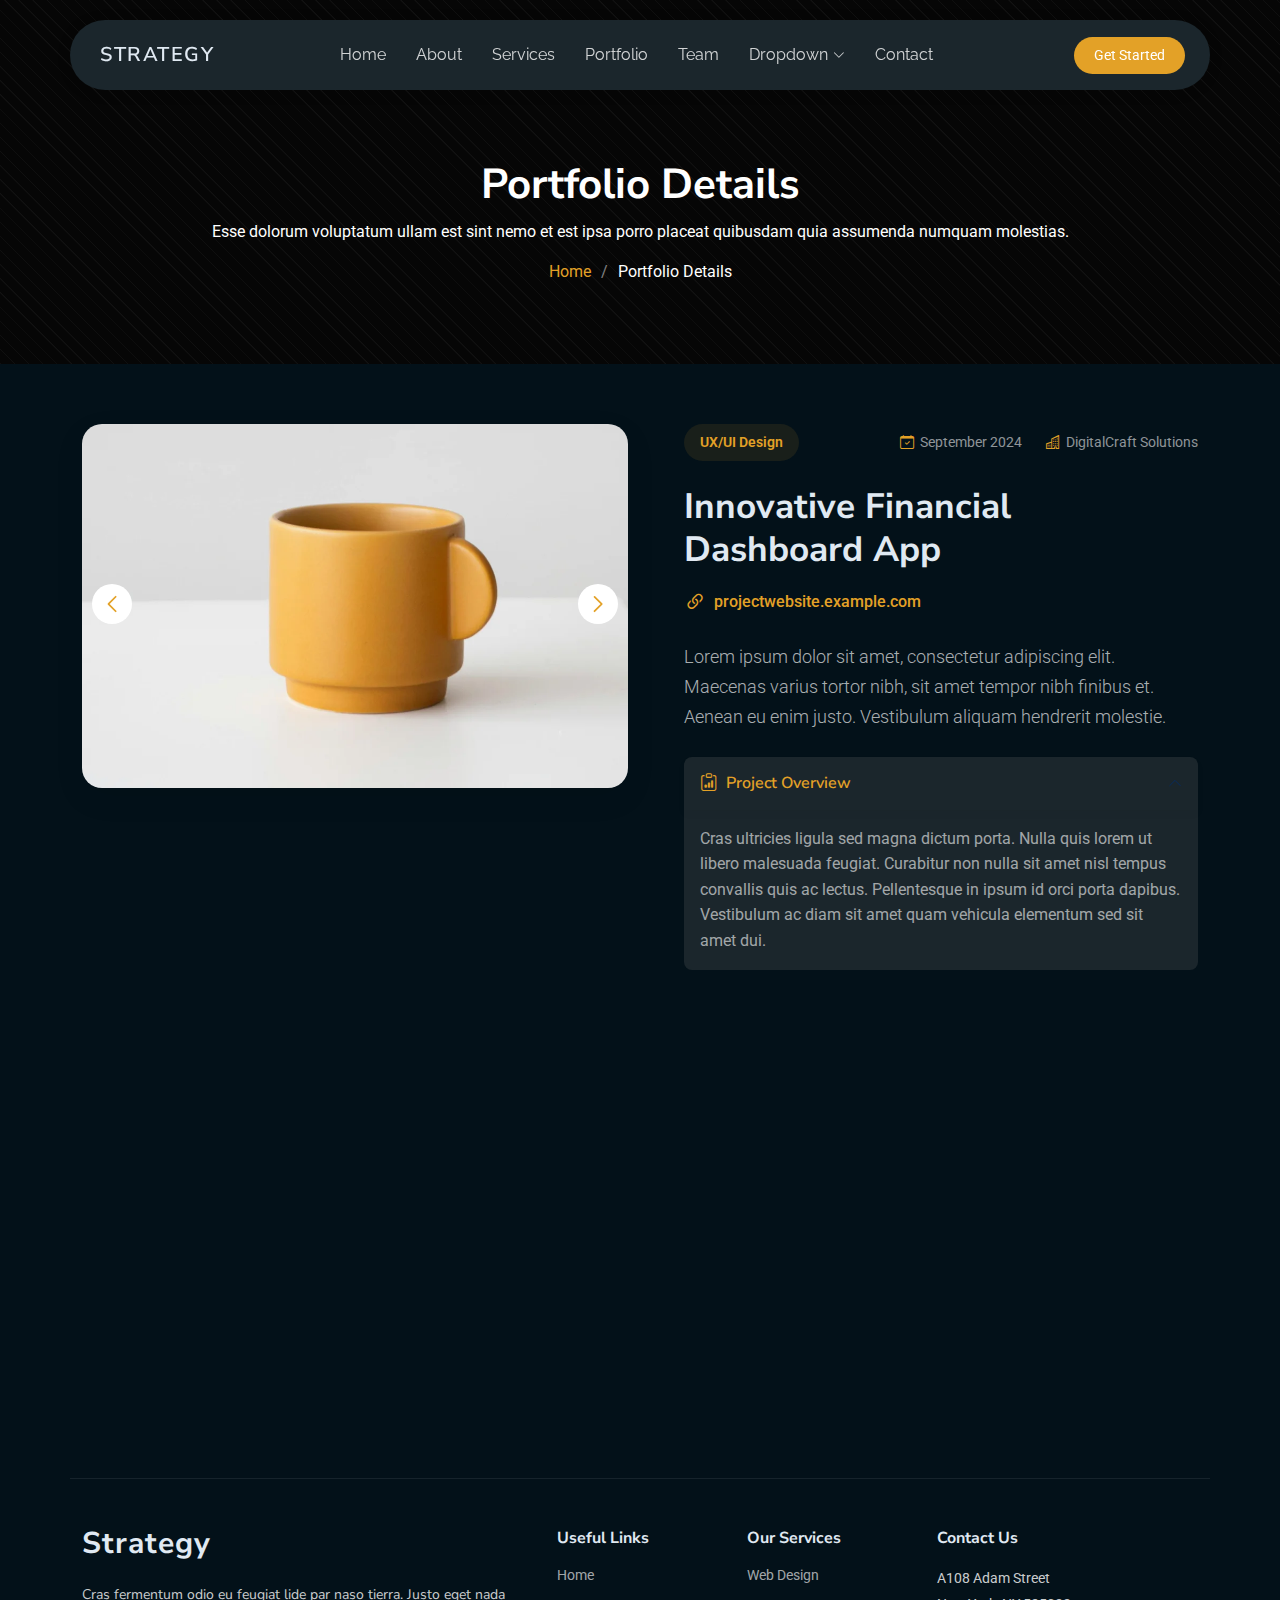
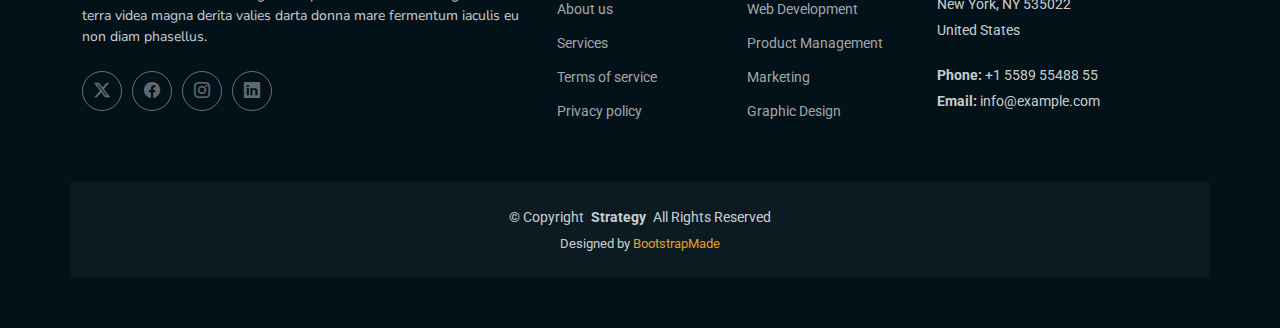
<file: MadisonDouglas/portfolio-details.html>
<!DOCTYPE html>
<html lang="en">

<head>
  <meta charset="utf-8">
  <meta content="width=device-width, initial-scale=1.0" name="viewport">
  <title>Portfolio Details - Strategy Bootstrap Template</title>
  <meta name="description" content="">
  <meta name="keywords" content="">

  <!-- Favicons -->
  <link href="assets/img/favicon.png" rel="icon">
  <link href="assets/img/apple-touch-icon.png" rel="apple-touch-icon">

  <!-- Fonts -->
  <link href="https://fonts.googleapis.com" rel="preconnect">
  <link href="https://fonts.gstatic.com" rel="preconnect" crossorigin>
  <link href="https://fonts.googleapis.com/css2?family=Roboto:ital,wght@0,100;0,300;0,400;0,500;0,700;0,900;1,100;1,300;1,400;1,500;1,700;1,900&family=Raleway:ital,wght@0,100;0,200;0,300;0,400;0,500;0,600;0,700;0,800;0,900;1,100;1,200;1,300;1,400;1,500;1,600;1,700;1,800;1,900&family=Nunito+Sans:ital,wght@0,200;0,300;0,400;0,600;0,700;0,800;0,900;1,200;1,300;1,400;1,600;1,700;1,800;1,900&display=swap" rel="stylesheet">

  <!-- Vendor CSS Files -->
  <link href="assets/vendor/bootstrap/css/bootstrap.min.css" rel="stylesheet">
  <link href="assets/vendor/bootstrap-icons/bootstrap-icons.css" rel="stylesheet">
  <link href="assets/vendor/aos/aos.css" rel="stylesheet">
  <link href="assets/vendor/swiper/swiper-bundle.min.css" rel="stylesheet">
  <link href="assets/vendor/glightbox/css/glightbox.min.css" rel="stylesheet">

  <!-- Main CSS File -->
  <link href="assets/css/main.css" rel="stylesheet">

  <!-- =======================================================
  * Template Name: Strategy
  * Template URL: https://bootstrapmade.com/strategy-bootstrap-agency-template/
  * Updated: Jun 06 2025 with Bootstrap v5.3.6
  * Author: BootstrapMade.com
  * License: https://bootstrapmade.com/license/
  ======================================================== -->
</head>

<body class="portfolio-details-page">

  <header id="header" class="header d-flex align-items-center fixed-top">
    <div class="header-container container-fluid container-xl position-relative d-flex align-items-center justify-content-between">

      <a href="index.html" class="logo d-flex align-items-center me-auto me-xl-0">
        <!-- Uncomment the line below if you also wish to use an image logo -->
        <!-- <img src="assets/img/logo.webp" alt=""> -->
        <h1 class="sitename">Strategy</h1>
      </a>

      <nav id="navmenu" class="navmenu">
        <ul>
          <li><a href="#hero">Home</a></li>
          <li><a href="#about">About</a></li>
          <li><a href="#services">Services</a></li>
          <li><a href="#portfolio">Portfolio</a></li>
          <li><a href="#team">Team</a></li>
          <li class="dropdown"><a href="#"><span>Dropdown</span> <i class="bi bi-chevron-down toggle-dropdown"></i></a>
            <ul>
              <li><a href="#">Dropdown 1</a></li>
              <li class="dropdown"><a href="#"><span>Deep Dropdown</span> <i class="bi bi-chevron-down toggle-dropdown"></i></a>
                <ul>
                  <li><a href="#">Deep Dropdown 1</a></li>
                  <li><a href="#">Deep Dropdown 2</a></li>
                  <li><a href="#">Deep Dropdown 3</a></li>
                  <li><a href="#">Deep Dropdown 4</a></li>
                  <li><a href="#">Deep Dropdown 5</a></li>
                </ul>
              </li>
              <li><a href="#">Dropdown 2</a></li>
              <li><a href="#">Dropdown 3</a></li>
              <li><a href="#">Dropdown 4</a></li>
            </ul>
          </li>
          <li><a href="#contact">Contact</a></li>
        </ul>
        <i class="mobile-nav-toggle d-xl-none bi bi-list"></i>
      </nav>

      <a class="btn-getstarted" href="#about">Get Started</a>

    </div>
  </header>

  <main class="main">

    <!-- Page Title -->
    <div class="page-title dark-background" data-aos="fade">
      <div class="container position-relative">
        <h1>Portfolio Details</h1>
        <p>Esse dolorum voluptatum ullam est sint nemo et est ipsa porro placeat quibusdam quia assumenda numquam molestias.</p>
        <nav class="breadcrumbs">
          <ol>
            <li><a href="index.html">Home</a></li>
            <li class="current">Portfolio Details</li>
          </ol>
        </nav>
      </div>
    </div><!-- End Page Title -->

    <!-- Portfolio Details Section -->
    <section id="portfolio-details" class="portfolio-details section">

      <div class="container" data-aos="fade-up" data-aos-delay="100">

        <div class="row gy-4">
          <div class="col-lg-6" data-aos="fade-right">
            <div class="portfolio-details-media">
              <div class="main-image">
                <div class="portfolio-details-slider swiper init-swiper" data-aos="zoom-in">
                  <script type="application/json" class="swiper-config">
                    {
                      "loop": true,
                      "speed": 1000,
                      "autoplay": {
                        "delay": 6000
                      },
                      "effect": "creative",
                      "creativeEffect": {
                        "prev": {
                          "shadow": true,
                          "translate": [0, 0, -400]
                        },
                        "next": {
                          "translate": ["100%", 0, 0]
                        }
                      },
                      "slidesPerView": 1,
                      "navigation": {
                        "nextEl": ".swiper-button-next",
                        "prevEl": ".swiper-button-prev"
                      }
                    }
                  </script>
                  <div class="swiper-wrapper">
                    <div class="swiper-slide">
                      <img src="assets/img/portfolio/portfolio-5.webp" alt="Portfolio Image" class="img-fluid">
                    </div>
                    <div class="swiper-slide">
                      <img src="assets/img/portfolio/portfolio-7.webp" alt="Portfolio Image" class="img-fluid">
                    </div>
                    <div class="swiper-slide">
                      <img src="assets/img/portfolio/portfolio-8.webp" alt="Portfolio Image" class="img-fluid">
                    </div>
                  </div>
                  <div class="swiper-button-prev"></div>
                  <div class="swiper-button-next"></div>
                </div>
              </div>

              <div class="thumbnail-grid" data-aos="fade-up" data-aos-delay="200">
                <div class="row g-2 mt-3">
                  <div class="col-3">
                    <img src="assets/img/portfolio/portfolio-4.webp" alt="Gallery Image" class="img-fluid glightbox">
                  </div>
                  <div class="col-3">
                    <img src="assets/img/portfolio/portfolio-6.webp" alt="Gallery Image" class="img-fluid glightbox">
                  </div>
                  <div class="col-3">
                    <img src="assets/img/portfolio/portfolio-11.webp" alt="Gallery Image" class="img-fluid glightbox">
                  </div>
                  <div class="col-3">
                    <img src="assets/img/portfolio/portfolio-12.webp" alt="Gallery Image" class="img-fluid glightbox">
                  </div>
                </div>
              </div>

              <div class="tech-stack-badges" data-aos="fade-up" data-aos-delay="300">
                <span>Angular</span>
                <span>Express.js</span>
                <span>PostgreSQL</span>
                <span>GraphQL</span>
                <span>Firebase</span>
              </div>
            </div>
          </div>

          <div class="col-lg-6" data-aos="fade-left">
            <div class="portfolio-details-content">
              <div class="project-meta">
                <div class="badge-wrapper">
                  <span class="project-badge">UX/UI Design</span>
                </div>
                <div class="date-client">
                  <div class="meta-item">
                    <i class="bi bi-calendar-check"></i>
                    <span>September 2024</span>
                  </div>
                  <div class="meta-item">
                    <i class="bi bi-buildings"></i>
                    <span>DigitalCraft Solutions</span>
                  </div>
                </div>
              </div>

              <h2 class="project-title">Innovative Financial Dashboard App</h2>

              <div class="project-website">
                <i class="bi bi-link-45deg"></i>
                <a href="#" target="_blank">projectwebsite.example.com</a>
              </div>

              <div class="project-overview">
                <p class="lead">
                  Lorem ipsum dolor sit amet, consectetur adipiscing elit. Maecenas varius tortor nibh, sit amet tempor nibh finibus et. Aenean eu enim justo. Vestibulum aliquam hendrerit molestie.
                </p>

                <div class="accordion project-accordion" id="portfolio-details-projectAccordion">
                  <div class="accordion-item" data-aos="fade-up">
                    <h2 class="accordion-header">
                      <button class="accordion-button" type="button" data-bs-toggle="collapse" data-bs-target="#portfolio-details-collapse-1" aria-expanded="true" aria-controls="collapseOne">
                        <i class="bi bi-clipboard-data me-2"></i> Project Overview
                      </button>
                    </h2>
                    <div id="portfolio-details-collapse-1" class="accordion-collapse collapse show" data-bs-parent="#portfolio-details-projectAccordion">
                      <div class="accordion-body">
                        <p>Cras ultricies ligula sed magna dictum porta. Nulla quis lorem ut libero malesuada feugiat. Curabitur non nulla sit amet nisl tempus convallis quis ac lectus. Pellentesque in ipsum id orci porta dapibus. Vestibulum ac diam sit amet quam vehicula elementum sed sit amet dui.</p>
                      </div>
                    </div>
                  </div>

                  <div class="accordion-item" data-aos="fade-up" data-aos-delay="100">
                    <h2 class="accordion-header">
                      <button class="accordion-button collapsed" type="button" data-bs-toggle="collapse" data-bs-target="#portfolio-details-collapse-2" aria-expanded="false" aria-controls="collapseTwo">
                        <i class="bi bi-exclamation-diamond me-2"></i> The Challenge
                      </button>
                    </h2>
                    <div id="portfolio-details-collapse-2" class="accordion-collapse collapse" data-bs-parent="#portfolio-details-projectAccordion">
                      <div class="accordion-body">
                        <p>Mauris blandit aliquet elit, eget tincidunt nibh pulvinar a. Vivamus suscipit tortor eget felis porttitor volutpat. Curabitur aliquet quam id dui posuere blandit. Praesent sapien massa, convallis a pellentesque nec, egestas non nisi. Sed porttitor lectus nibh.</p>
                      </div>
                    </div>
                  </div>

                  <div class="accordion-item" data-aos="fade-up" data-aos-delay="200">
                    <h2 class="accordion-header">
                      <button class="accordion-button collapsed" type="button" data-bs-toggle="collapse" data-bs-target="#portfolio-details-collapse-3" aria-expanded="false" aria-controls="collapseThree">
                        <i class="bi bi-award me-2"></i> The Solution
                      </button>
                    </h2>
                    <div id="portfolio-details-collapse-3" class="accordion-collapse collapse" data-bs-parent="#portfolio-details-projectAccordion">
                      <div class="accordion-body">
                        <p>Donec sollicitudin molestie malesuada. Curabitur arcu erat, accumsan id imperdiet et, porttitor at sem. Vestibulum ante ipsum primis in faucibus orci luctus et ultrices posuere cubilia Curae; Donec velit neque, auctor sit amet aliquam vel, ullamcorper sit amet ligula.</p>
                      </div>
                    </div>
                  </div>
                </div>
              </div>

              <div class="project-features" data-aos="fade-up" data-aos-delay="300">
                <h3><i class="bi bi-stars"></i> Key Features</h3>
                <div class="row g-3">
                  <div class="col-md-6">
                    <ul class="feature-list">
                      <li><i class="bi bi-check2-circle"></i> Real-time Data Visualization</li>
                      <li><i class="bi bi-check2-circle"></i> User Role Management</li>
                      <li><i class="bi bi-check2-circle"></i> Secure Authentication</li>
                    </ul>
                  </div>
                  <div class="col-md-6">
                    <ul class="feature-list">
                      <li><i class="bi bi-check2-circle"></i> Customizable Dashboards</li>
                      <li><i class="bi bi-check2-circle"></i> Data Export Options</li>
                      <li><i class="bi bi-check2-circle"></i> Multi-device Support</li>
                    </ul>
                  </div>
                </div>
              </div>

              <div class="cta-buttons" data-aos="fade-up" data-aos-delay="400">
                <a href="#" class="btn-view-project">View Live Project</a>
                <a href="#" class="btn-next-project">Next Project <i class="bi bi-arrow-right"></i></a>
              </div>
            </div>
          </div>
        </div>

      </div>

    </section><!-- /Portfolio Details Section -->

  </main>

  <footer id="footer" class="footer">

    <div class="container footer-top">
      <div class="row gy-4">
        <div class="col-lg-5 col-md-12 footer-about">
          <a href="index.html" class="logo d-flex align-items-center">
            <span class="sitename">Strategy</span>
          </a>
          <p>Cras fermentum odio eu feugiat lide par naso tierra. Justo eget nada terra videa magna derita valies darta donna mare fermentum iaculis eu non diam phasellus.</p>
          <div class="social-links d-flex mt-4">
            <a href=""><i class="bi bi-twitter-x"></i></a>
            <a href=""><i class="bi bi-facebook"></i></a>
            <a href=""><i class="bi bi-instagram"></i></a>
            <a href=""><i class="bi bi-linkedin"></i></a>
          </div>
        </div>

        <div class="col-lg-2 col-6 footer-links">
          <h4>Useful Links</h4>
          <ul>
            <li><a href="#">Home</a></li>
            <li><a href="#">About us</a></li>
            <li><a href="#">Services</a></li>
            <li><a href="#">Terms of service</a></li>
            <li><a href="#">Privacy policy</a></li>
          </ul>
        </div>

        <div class="col-lg-2 col-6 footer-links">
          <h4>Our Services</h4>
          <ul>
            <li><a href="#">Web Design</a></li>
            <li><a href="#">Web Development</a></li>
            <li><a href="#">Product Management</a></li>
            <li><a href="#">Marketing</a></li>
            <li><a href="#">Graphic Design</a></li>
          </ul>
        </div>

        <div class="col-lg-3 col-md-12 footer-contact text-center text-md-start">
          <h4>Contact Us</h4>
          <p>A108 Adam Street</p>
          <p>New York, NY 535022</p>
          <p>United States</p>
          <p class="mt-4"><strong>Phone:</strong> <span>+1 5589 55488 55</span></p>
          <p><strong>Email:</strong> <span>info@example.com</span></p>
        </div>

      </div>
    </div>

    <div class="container copyright text-center mt-4">
      <p>© <span>Copyright</span> <strong class="px-1 sitename">Strategy</strong> <span>All Rights Reserved</span></p>
      <div class="credits">
        <!-- All the links in the footer should remain intact. -->
        <!-- You can delete the links only if you've purchased the pro version. -->
        <!-- Licensing information: https://bootstrapmade.com/license/ -->
        <!-- Purchase the pro version with working PHP/AJAX contact form: [buy-url] -->
        Designed by <a href="https://bootstrapmade.com/">BootstrapMade</a>
      </div>
    </div>

  </footer>

  <!-- Scroll Top -->
  <a href="#" id="scroll-top" class="scroll-top d-flex align-items-center justify-content-center"><i class="bi bi-arrow-up-short"></i></a>

  <!-- Preloader -->
  <div id="preloader"></div>

  <!-- Vendor JS Files -->
  <script src="assets/vendor/bootstrap/js/bootstrap.bundle.min.js"></script>
  <script src="assets/vendor/php-email-form/validate.js"></script>
  <script src="assets/vendor/aos/aos.js"></script>
  <script src="assets/vendor/swiper/swiper-bundle.min.js"></script>
  <script src="assets/vendor/glightbox/js/glightbox.min.js"></script>
  <script src="assets/vendor/imagesloaded/imagesloaded.pkgd.min.js"></script>
  <script src="assets/vendor/isotope-layout/isotope.pkgd.min.js"></script>

  <!-- Main JS File -->
  <script src="assets/js/main.js"></script>

</body>

</html>
</file>
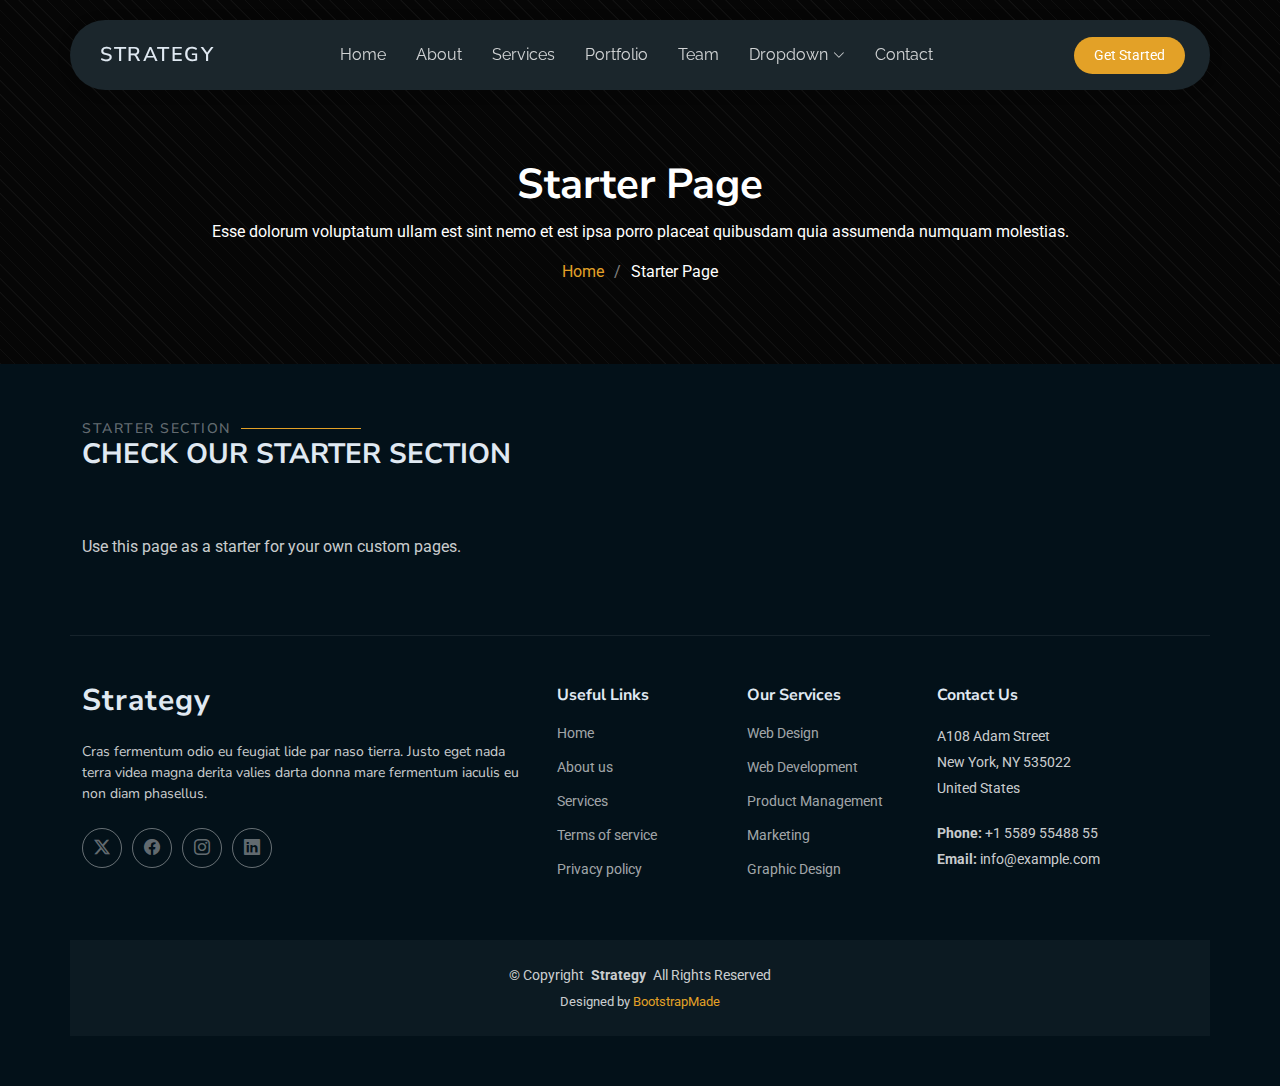
<file: MadisonDouglas/starter-page.html>
<!DOCTYPE html>
<html lang="en">

<head>
  <meta charset="utf-8">
  <meta content="width=device-width, initial-scale=1.0" name="viewport">
  <title>Starter Page - Strategy Bootstrap Template</title>
  <meta name="description" content="">
  <meta name="keywords" content="">

  <!-- Favicons -->
  <link href="assets/img/favicon.png" rel="icon">
  <link href="assets/img/apple-touch-icon.png" rel="apple-touch-icon">

  <!-- Fonts -->
  <link href="https://fonts.googleapis.com" rel="preconnect">
  <link href="https://fonts.gstatic.com" rel="preconnect" crossorigin>
  <link href="https://fonts.googleapis.com/css2?family=Roboto:ital,wght@0,100;0,300;0,400;0,500;0,700;0,900;1,100;1,300;1,400;1,500;1,700;1,900&family=Raleway:ital,wght@0,100;0,200;0,300;0,400;0,500;0,600;0,700;0,800;0,900;1,100;1,200;1,300;1,400;1,500;1,600;1,700;1,800;1,900&family=Nunito+Sans:ital,wght@0,200;0,300;0,400;0,600;0,700;0,800;0,900;1,200;1,300;1,400;1,600;1,700;1,800;1,900&display=swap" rel="stylesheet">

  <!-- Vendor CSS Files -->
  <link href="assets/vendor/bootstrap/css/bootstrap.min.css" rel="stylesheet">
  <link href="assets/vendor/bootstrap-icons/bootstrap-icons.css" rel="stylesheet">
  <link href="assets/vendor/aos/aos.css" rel="stylesheet">
  <link href="assets/vendor/swiper/swiper-bundle.min.css" rel="stylesheet">
  <link href="assets/vendor/glightbox/css/glightbox.min.css" rel="stylesheet">

  <!-- Main CSS File -->
  <link href="assets/css/main.css" rel="stylesheet">

  <!-- =======================================================
  * Template Name: Strategy
  * Template URL: https://bootstrapmade.com/strategy-bootstrap-agency-template/
  * Updated: Jun 06 2025 with Bootstrap v5.3.6
  * Author: BootstrapMade.com
  * License: https://bootstrapmade.com/license/
  ======================================================== -->
</head>

<body class="starter-page-page">

  <header id="header" class="header d-flex align-items-center fixed-top">
    <div class="header-container container-fluid container-xl position-relative d-flex align-items-center justify-content-between">

      <a href="index.html" class="logo d-flex align-items-center me-auto me-xl-0">
        <!-- Uncomment the line below if you also wish to use an image logo -->
        <!-- <img src="assets/img/logo.webp" alt=""> -->
        <h1 class="sitename">Strategy</h1>
      </a>

      <nav id="navmenu" class="navmenu">
        <ul>
          <li><a href="#hero">Home</a></li>
          <li><a href="#about">About</a></li>
          <li><a href="#services">Services</a></li>
          <li><a href="#portfolio">Portfolio</a></li>
          <li><a href="#team">Team</a></li>
          <li class="dropdown"><a href="#"><span>Dropdown</span> <i class="bi bi-chevron-down toggle-dropdown"></i></a>
            <ul>
              <li><a href="#">Dropdown 1</a></li>
              <li class="dropdown"><a href="#"><span>Deep Dropdown</span> <i class="bi bi-chevron-down toggle-dropdown"></i></a>
                <ul>
                  <li><a href="#">Deep Dropdown 1</a></li>
                  <li><a href="#">Deep Dropdown 2</a></li>
                  <li><a href="#">Deep Dropdown 3</a></li>
                  <li><a href="#">Deep Dropdown 4</a></li>
                  <li><a href="#">Deep Dropdown 5</a></li>
                </ul>
              </li>
              <li><a href="#">Dropdown 2</a></li>
              <li><a href="#">Dropdown 3</a></li>
              <li><a href="#">Dropdown 4</a></li>
            </ul>
          </li>
          <li><a href="#contact">Contact</a></li>
        </ul>
        <i class="mobile-nav-toggle d-xl-none bi bi-list"></i>
      </nav>

      <a class="btn-getstarted" href="#about">Get Started</a>

    </div>
  </header>

  <main class="main">

    <!-- Page Title -->
    <div class="page-title dark-background" data-aos="fade">
      <div class="container position-relative">
        <h1>Starter Page</h1>
        <p>Esse dolorum voluptatum ullam est sint nemo et est ipsa porro placeat quibusdam quia assumenda numquam molestias.</p>
        <nav class="breadcrumbs">
          <ol>
            <li><a href="index.html">Home</a></li>
            <li class="current">Starter Page</li>
          </ol>
        </nav>
      </div>
    </div><!-- End Page Title -->

    <!-- Starter Section Section -->
    <section id="starter-section" class="starter-section section">

      <!-- Section Title -->
      <div class="container section-title" data-aos="fade-up">
        <h2>Starter Section</h2>
        <div><span>Check Our</span> <span class="description-title">Starter Section</span></div>
      </div><!-- End Section Title -->

      <div class="container" data-aos="fade-up">
        <p>Use this page as a starter for your own custom pages.</p>
      </div>

    </section><!-- /Starter Section Section -->

  </main>

  <footer id="footer" class="footer">

    <div class="container footer-top">
      <div class="row gy-4">
        <div class="col-lg-5 col-md-12 footer-about">
          <a href="index.html" class="logo d-flex align-items-center">
            <span class="sitename">Strategy</span>
          </a>
          <p>Cras fermentum odio eu feugiat lide par naso tierra. Justo eget nada terra videa magna derita valies darta donna mare fermentum iaculis eu non diam phasellus.</p>
          <div class="social-links d-flex mt-4">
            <a href=""><i class="bi bi-twitter-x"></i></a>
            <a href=""><i class="bi bi-facebook"></i></a>
            <a href=""><i class="bi bi-instagram"></i></a>
            <a href=""><i class="bi bi-linkedin"></i></a>
          </div>
        </div>

        <div class="col-lg-2 col-6 footer-links">
          <h4>Useful Links</h4>
          <ul>
            <li><a href="#">Home</a></li>
            <li><a href="#">About us</a></li>
            <li><a href="#">Services</a></li>
            <li><a href="#">Terms of service</a></li>
            <li><a href="#">Privacy policy</a></li>
          </ul>
        </div>

        <div class="col-lg-2 col-6 footer-links">
          <h4>Our Services</h4>
          <ul>
            <li><a href="#">Web Design</a></li>
            <li><a href="#">Web Development</a></li>
            <li><a href="#">Product Management</a></li>
            <li><a href="#">Marketing</a></li>
            <li><a href="#">Graphic Design</a></li>
          </ul>
        </div>

        <div class="col-lg-3 col-md-12 footer-contact text-center text-md-start">
          <h4>Contact Us</h4>
          <p>A108 Adam Street</p>
          <p>New York, NY 535022</p>
          <p>United States</p>
          <p class="mt-4"><strong>Phone:</strong> <span>+1 5589 55488 55</span></p>
          <p><strong>Email:</strong> <span>info@example.com</span></p>
        </div>

      </div>
    </div>

    <div class="container copyright text-center mt-4">
      <p>© <span>Copyright</span> <strong class="px-1 sitename">Strategy</strong> <span>All Rights Reserved</span></p>
      <div class="credits">
        <!-- All the links in the footer should remain intact. -->
        <!-- You can delete the links only if you've purchased the pro version. -->
        <!-- Licensing information: https://bootstrapmade.com/license/ -->
        <!-- Purchase the pro version with working PHP/AJAX contact form: [buy-url] -->
        Designed by <a href="https://bootstrapmade.com/">BootstrapMade</a>
      </div>
    </div>

  </footer>

  <!-- Scroll Top -->
  <a href="#" id="scroll-top" class="scroll-top d-flex align-items-center justify-content-center"><i class="bi bi-arrow-up-short"></i></a>

  <!-- Preloader -->
  <div id="preloader"></div>

  <!-- Vendor JS Files -->
  <script src="assets/vendor/bootstrap/js/bootstrap.bundle.min.js"></script>
  <script src="assets/vendor/php-email-form/validate.js"></script>
  <script src="assets/vendor/aos/aos.js"></script>
  <script src="assets/vendor/swiper/swiper-bundle.min.js"></script>
  <script src="assets/vendor/glightbox/js/glightbox.min.js"></script>
  <script src="assets/vendor/imagesloaded/imagesloaded.pkgd.min.js"></script>
  <script src="assets/vendor/isotope-layout/isotope.pkgd.min.js"></script>

  <!-- Main JS File -->
  <script src="assets/js/main.js"></script>

</body>

</html>
</file>
<file: MadisonDouglas/assets/css/main.css>
/**
* Updated: Jun 06 2025 with Bootstrap v5.3.6
* Author: Madison Douglas
*/

/*--------------------------------------------------------------
# Font & Color Variables
# Help: https://bootstrapmade.com/color-system/
--------------------------------------------------------------*/
/* Fonts */
:root {
  --default-font: "Roboto",  system-ui, -apple-system, "Segoe UI", Roboto, "Helvetica Neue", Arial, "Noto Sans", "Liberation Sans", sans-serif, "Apple Color Emoji", "Segoe UI Emoji", "Segoe UI Symbol", "Noto Color Emoji";
  --heading-font: "Nunito Sans",  sans-serif;
  --nav-font: "Raleway",  sans-serif;
}

/* Global Colors - The following color variables are used throughout the website. Updating them here will change the color scheme of the entire website */
:root { 
  --background-color: #031119; /* Background color for the entire website, including individual sections */
  --default-color: rgba(255, 255, 255, 0.8); /* Default color used for the majority of the text content across the entire website */
  --heading-color: #e0e9f2; /* Color for headings, subheadings and title throughout the website */
  --accent-color: #e3a127; /* Accent color that represents your brand on the website. It's used for buttons, links, and other elements that need to stand out */
  --surface-color: #1b262c; /* The surface color is used as a background of boxed elements within sections, such as cards, icon boxes, or other elements that require a visual separation from the global background. */
  --contrast-color: #ffffff; /* Contrast color for text, ensuring readability against backgrounds of accent, heading, or default colors. */
}

/* Nav Menu Colors - The following color variables are used specifically for the navigation menu. They are separate from the global colors to allow for more customization options */
:root {
  --nav-color: rgba(255, 255, 255, 0.8);  /* The default color of the main navmenu links */
  --nav-hover-color: #e3a127; /* Applied to main navmenu links when they are hovered over or active */
  --nav-mobile-background-color: #29343a; /* Used as the background color for mobile navigation menu */
  --nav-dropdown-background-color: #29343a; /* Used as the background color for dropdown items that appear when hovering over primary navigation items */
  --nav-dropdown-color: rgba(255, 255, 255, 0.8); /* Used for navigation links of the dropdown items in the navigation menu. */
  --nav-dropdown-hover-color: #e3a127; /* Similar to --nav-hover-color, this color is applied to dropdown navigation links when they are hovered over. */
}

/* Color Presets - These classes override global colors when applied to any section or element, providing reuse of the sam color scheme. */

.light-background {
  --background-color: #0d1d26;
  --surface-color: #16262f;
}

.dark-background {
  --background-color: #060606;
  --default-color: #ffffff;
  --heading-color: #ffffff;
  --surface-color: #252525;
  --contrast-color: #ffffff;
}

/* Smooth scroll */
:root {
  scroll-behavior: smooth;
}

/*--------------------------------------------------------------
# General Styling & Shared Classes
--------------------------------------------------------------*/
body {
  color: var(--default-color);
  background-color: var(--background-color);
  font-family: var(--default-font);
}

a {
  color: var(--accent-color);
  text-decoration: none;
  transition: 0.3s;
}

a:hover {
  color: color-mix(in srgb, var(--accent-color), transparent 25%);
  text-decoration: none;
}

h1,
h2,
h3,
h4,
h5,
h6 {
  color: var(--heading-color);
  font-family: var(--heading-font);
}

/* PHP Email Form Messages
------------------------------*/
.php-email-form .error-message {
  display: none;
  background: #df1529;
  color: #ffffff;
  text-align: left;
  padding: 15px;
  margin-bottom: 24px;
  font-weight: 600;
}

.php-email-form .sent-message {
  display: none;
  color: #ffffff;
  background: #059652;
  text-align: center;
  padding: 15px;
  margin-bottom: 24px;
  font-weight: 600;
}

.php-email-form .loading {
  display: none;
  background: var(--surface-color);
  text-align: center;
  padding: 15px;
  margin-bottom: 24px;
}

.php-email-form .loading:before {
  content: "";
  display: inline-block;
  border-radius: 50%;
  width: 24px;
  height: 24px;
  margin: 0 10px -6px 0;
  border: 3px solid var(--accent-color);
  border-top-color: var(--surface-color);
  animation: php-email-form-loading 1s linear infinite;
}

@keyframes php-email-form-loading {
  0% {
    transform: rotate(0deg);
  }

  100% {
    transform: rotate(360deg);
  }
}

/*--------------------------------------------------------------
# Global Header
--------------------------------------------------------------*/
.header {
  --background-color: rgba(255, 255, 255, 0);
  color: var(--default-color);
  background-color: var(--background-color);
  padding: 20px 0;
  transition: all 0.5s ease;
  z-index: 997;
}

.header .header-container {
  background: var(--surface-color);
  border-radius: 50px;
  padding: 5px 25px 5px 30px;
  box-shadow: 0px 2px 15px rgba(0, 0, 0, 0.1);
}

.header .logo {
  line-height: 1;
}

.header .logo img {
  max-height: 36px;
  margin-right: 8px;
}

.header .logo h1 {
  font-size: 20px;
  margin: 0;
  font-weight: 600;
  text-transform: uppercase;
  letter-spacing: 1.5px;
  color: var(--heading-color);
}

.header .btn-getstarted,
.header .btn-getstarted:focus {
  color: var(--contrast-color);
  background: var(--accent-color);
  font-size: 14px;
  padding: 8px 20px;
  margin: 0 0 0 30px;
  border-radius: 50px;
  transition: 0.3s;
}

.header .btn-getstarted:hover,
.header .btn-getstarted:focus:hover {
  color: var(--contrast-color);
  background: color-mix(in srgb, var(--accent-color), transparent 15%);
}

@media (max-width: 1200px) {
  .header {
    padding-top: 10px;
  }

  .header .header-container {
    margin-left: 10px;
    margin-right: 10px;
    padding: 10px 5px 10px 15px;
  }

  .header .logo {
    order: 1;
  }

  .header .btn-getstarted {
    order: 2;
    margin: 0 10px 0 0;
    padding: 6px 15px;
  }

  .header .navmenu {
    order: 3;
  }
}

/*--------------------------------------------------------------
# Navigation Menu
--------------------------------------------------------------*/
/* Navmenu - Desktop */
@media (min-width: 1200px) {
  .navmenu {
    padding: 0;
  }

  .navmenu ul {
    margin: 0;
    padding: 0;
    display: flex;
    list-style: none;
    align-items: center;
  }

  .navmenu li {
    position: relative;
  }

  .navmenu a,
  .navmenu a:focus {
    color: var(--nav-color);
    padding: 18px 15px;
    font-size: 16px;
    font-family: var(--nav-font);
    font-weight: 400;
    display: flex;
    align-items: center;
    justify-content: space-between;
    white-space: nowrap;
    transition: 0.3s;
  }

  .navmenu a i,
  .navmenu a:focus i {
    font-size: 12px;
    line-height: 0;
    margin-left: 5px;
    transition: 0.3s;
  }

  .navmenu li:last-child a {
    padding-right: 0;
  }

  .navmenu li:hover>a,
  .navmenu .active,
  .navmenu .active:focus {
    color: var(--nav-hover-color);
  }

  .navmenu .dropdown ul {
    margin: 0;
    padding: 10px 0;
    background: var(--nav-dropdown-background-color);
    display: block;
    position: absolute;
    visibility: hidden;
    left: 14px;
    top: 130%;
    opacity: 0;
    transition: 0.3s;
    border-radius: 4px;
    z-index: 99;
    box-shadow: 0px 0px 30px rgba(0, 0, 0, 0.1);
  }

  .navmenu .dropdown ul li {
    min-width: 200px;
  }

  .navmenu .dropdown ul a {
    padding: 10px 20px;
    font-size: 15px;
    text-transform: none;
    color: var(--nav-dropdown-color);
  }

  .navmenu .dropdown ul a i {
    font-size: 12px;
  }

  .navmenu .dropdown ul a:hover,
  .navmenu .dropdown ul .active:hover,
  .navmenu .dropdown ul li:hover>a {
    color: var(--nav-dropdown-hover-color);
  }

  .navmenu .dropdown:hover>ul {
    opacity: 1;
    top: 100%;
    visibility: visible;
  }

  .navmenu .dropdown .dropdown ul {
    top: 0;
    left: -90%;
    visibility: hidden;
  }

  .navmenu .dropdown .dropdown:hover>ul {
    opacity: 1;
    top: 0;
    left: -100%;
    visibility: visible;
  }
}

/* Navmenu - Mobile */
@media (max-width: 1199px) {
  .mobile-nav-toggle {
    color: var(--nav-color);
    font-size: 28px;
    line-height: 0;
    margin-right: 10px;
    cursor: pointer;
    transition: color 0.3s;
  }

  .navmenu {
    padding: 0;
    z-index: 9997;
  }

  .navmenu ul {
    display: none;
    list-style: none;
    position: absolute;
    inset: 60px 20px 20px 20px;
    padding: 10px 0;
    margin: 0;
    border-radius: 6px;
    background-color: var(--nav-mobile-background-color);
    overflow-y: auto;
    transition: 0.3s;
    z-index: 9998;
    box-shadow: 0px 0px 30px rgba(0, 0, 0, 0.1);
  }

  .navmenu a,
  .navmenu a:focus {
    color: var(--nav-dropdown-color);
    padding: 10px 20px;
    font-family: var(--nav-font);
    font-size: 17px;
    font-weight: 500;
    display: flex;
    align-items: center;
    justify-content: space-between;
    white-space: nowrap;
    transition: 0.3s;
  }

  .navmenu a i,
  .navmenu a:focus i {
    font-size: 12px;
    line-height: 0;
    margin-left: 5px;
    width: 30px;
    height: 30px;
    display: flex;
    align-items: center;
    justify-content: center;
    border-radius: 50%;
    transition: 0.3s;
    background-color: color-mix(in srgb, var(--accent-color), transparent 90%);
  }

  .navmenu a i:hover,
  .navmenu a:focus i:hover {
    background-color: var(--accent-color);
    color: var(--contrast-color);
  }

  .navmenu a:hover,
  .navmenu .active,
  .navmenu .active:focus {
    color: var(--nav-dropdown-hover-color);
  }

  .navmenu .active i,
  .navmenu .active:focus i {
    background-color: var(--accent-color);
    color: var(--contrast-color);
    transform: rotate(180deg);
  }

  .navmenu .dropdown ul {
    position: static;
    display: none;
    z-index: 99;
    padding: 10px 0;
    margin: 10px 20px;
    background-color: var(--nav-dropdown-background-color);
    border: 1px solid color-mix(in srgb, var(--default-color), transparent 90%);
    box-shadow: none;
    transition: all 0.5s ease-in-out;
  }

  .navmenu .dropdown ul ul {
    background-color: rgba(33, 37, 41, 0.1);
  }

  .navmenu .dropdown>.dropdown-active {
    display: block;
    background-color: rgba(33, 37, 41, 0.03);
  }

  .mobile-nav-active {
    overflow: hidden;
  }

  .mobile-nav-active .mobile-nav-toggle {
    color: #fff;
    position: absolute;
    font-size: 32px;
    top: 15px;
    right: 15px;
    margin-right: 0;
    z-index: 9999;
  }

  .mobile-nav-active .navmenu {
    position: fixed;
    overflow: hidden;
    inset: 0;
    background: rgba(33, 37, 41, 0.8);
    transition: 0.3s;
  }

  .mobile-nav-active .navmenu>ul {
    display: block;
  }
}

/*--------------------------------------------------------------
# Global Footer
--------------------------------------------------------------*/
.footer {
  color: var(--default-color);
  background-color: var(--background-color);
  font-size: 14px;
  padding-bottom: 50px;
  position: relative;
}

.footer .footer-top {
  padding-top: 50px;
  border-top: 1px solid color-mix(in srgb, var(--default-color), transparent 90%);
}

.footer .footer-about .logo {
  line-height: 1;
  margin-bottom: 25px;
}

.footer .footer-about .logo img {
  max-height: 40px;
  margin-right: 6px;
}

.footer .footer-about .logo span {
  color: var(--heading-color);
  font-size: 30px;
  font-weight: 700;
  letter-spacing: 1px;
  font-family: var(--heading-font);
}

.footer .footer-about p {
  font-size: 14px;
  font-family: var(--heading-font);
}

.footer .social-links a {
  display: flex;
  align-items: center;
  justify-content: center;
  width: 40px;
  height: 40px;
  border-radius: 50%;
  border: 1px solid color-mix(in srgb, var(--default-color), transparent 50%);
  font-size: 16px;
  color: color-mix(in srgb, var(--default-color), transparent 50%);
  margin-right: 10px;
  transition: 0.3s;
}

.footer .social-links a:hover {
  color: var(--accent-color);
  border-color: var(--accent-color);
}

.footer h4 {
  font-size: 16px;
  font-weight: bold;
  position: relative;
  padding-bottom: 12px;
}

.footer .footer-links {
  margin-bottom: 30px;
}

.footer .footer-links ul {
  list-style: none;
  padding: 0;
  margin: 0;
}

.footer .footer-links ul i {
  padding-right: 2px;
  font-size: 12px;
  line-height: 0;
}

.footer .footer-links ul li {
  padding: 10px 0;
  display: flex;
  align-items: center;
}

.footer .footer-links ul li:first-child {
  padding-top: 0;
}

.footer .footer-links ul a {
  color: color-mix(in srgb, var(--default-color), transparent 20%);
  display: inline-block;
  line-height: 1;
}

.footer .footer-links ul a:hover {
  color: var(--accent-color);
}

.footer .footer-contact p {
  margin-bottom: 5px;
}

.footer .copyright {
  padding-top: 25px;
  padding-bottom: 25px;
  background-color: color-mix(in srgb, var(--default-color), transparent 95%);
}

.footer .copyright p {
  margin-bottom: 0;
}

.footer .credits {
  margin-top: 6px;
  font-size: 13px;
}

/*--------------------------------------------------------------
# Preloader
--------------------------------------------------------------*/
#preloader {
  position: fixed;
  inset: 0;
  z-index: 999999;
  overflow: hidden;
  background: var(--background-color);
  transition: all 0.6s ease-out;
}

#preloader:before {
  content: "";
  position: fixed;
  top: calc(50% - 30px);
  left: calc(50% - 30px);
  border: 6px solid #ffffff;
  border-color: var(--accent-color) transparent var(--accent-color) transparent;
  border-radius: 50%;
  width: 60px;
  height: 60px;
  animation: animate-preloader 1.5s linear infinite;
}

@keyframes animate-preloader {
  0% {
    transform: rotate(0deg);
  }

  100% {
    transform: rotate(360deg);
  }
}

/*--------------------------------------------------------------
# Scroll Top Button
--------------------------------------------------------------*/
.scroll-top {
  position: fixed;
  visibility: hidden;
  opacity: 0;
  right: 15px;
  bottom: -15px;
  z-index: 99999;
  background-color: var(--accent-color);
  width: 44px;
  height: 44px;
  border-radius: 50px;
  transition: all 0.4s;
}

.scroll-top i {
  font-size: 24px;
  color: var(--contrast-color);
  line-height: 0;
}

.scroll-top:hover {
  background-color: color-mix(in srgb, var(--accent-color), transparent 20%);
  color: var(--contrast-color);
}

.scroll-top.active {
  visibility: visible;
  opacity: 1;
  bottom: 15px;
}

/*--------------------------------------------------------------
# Disable aos animation delay on mobile devices
--------------------------------------------------------------*/
@media screen and (max-width: 768px) {
  [data-aos-delay] {
    transition-delay: 0 !important;
  }
}

/*--------------------------------------------------------------
# Global Page Titles & Breadcrumbs
--------------------------------------------------------------*/
.page-title {
  color: var(--default-color);
  background-color: var(--background-color);
  background-size: cover;
  background-position: center;
  background-repeat: no-repeat;
  padding: 160px 0 80px 0;
  text-align: center;
  position: relative;
}

.page-title::after {
  content: "";
  position: absolute;
  top: 0;
  left: 0;
  right: 0;
  bottom: 0;
  background-image: repeating-linear-gradient(45deg, rgba(255, 255, 255, 0.02) 0px, rgba(255, 255, 255, 0.05) 1px, transparent 1px, transparent 10px);
  z-index: 1;
}

.page-title h1 {
  font-size: 42px;
  font-weight: 700;
  margin-bottom: 10px;
}

.page-title .breadcrumbs ol {
  display: flex;
  flex-wrap: wrap;
  list-style: none;
  justify-content: center;
  padding: 0;
  margin: 0;
  font-size: 16px;
  font-weight: 400;
}

.page-title .breadcrumbs ol li+li {
  padding-left: 10px;
}

.page-title .breadcrumbs ol li+li::before {
  content: "/";
  display: inline-block;
  padding-right: 10px;
  color: color-mix(in srgb, var(--default-color), transparent 50%);
}

/*--------------------------------------------------------------
# Global Sections
--------------------------------------------------------------*/
section,
.section {
  color: var(--default-color);
  background-color: var(--background-color);
  padding: 60px 0;
  scroll-margin-top: 90px;
  overflow: clip;
}

@media (max-width: 1199px) {

  section,
  .section {
    scroll-margin-top: 66px;
  }
}

/*--------------------------------------------------------------
# Global Section Titles
--------------------------------------------------------------*/
.section-title {
  padding-bottom: 60px;
  position: relative;
}

.section-title h2 {
  font-size: 14px;
  font-weight: 500;
  padding: 0;
  line-height: 1px;
  margin: 0;
  letter-spacing: 1.5px;
  text-transform: uppercase;
  color: color-mix(in srgb, var(--default-color), transparent 50%);
  position: relative;
}

.section-title h2::after {
  content: "";
  width: 120px;
  height: 1px;
  display: inline-block;
  background: var(--accent-color);
  margin: 4px 10px;
}

.section-title div {
  color: var(--heading-color);
  margin: 0;
  margin: 0;
  font-size: 28px;
  font-weight: 700;
  text-transform: uppercase;
  font-family: var(--heading-font);
}

/*--------------------------------------------------------------
# Hero Section
--------------------------------------------------------------*/
.hero {
  position: relative;
  min-height: 100vh;
  width: 100%;
  display: flex;
  align-items: center;
  overflow: hidden;
  padding: 100px 0;
}

.hero::after {
  content: "";
  position: absolute;
  top: 0;
  left: 0;
  right: 0;
  bottom: 0;
  background-image: repeating-linear-gradient(45deg, rgba(255, 255, 255, 0.02) 0px, rgba(255, 255, 255, 0.05) 1px, transparent 1px, transparent 10px);
  z-index: 1;
}

.hero .container,
.hero .container-fluid {
  position: relative;
  z-index: 2;
}

.hero .content-col {
  display: flex;
  flex-direction: column;
  justify-content: center;
  padding-right: 3rem;
}

@media (max-width: 991px) {
  .hero .content-col {
    padding-right: 15px;
    margin-bottom: 3rem;
  }
}

.hero .agency-name {
  margin-bottom: 1.5rem;
}

.hero .agency-name h5 {
  font-size: 1.25rem;
  font-weight: 600;
  letter-spacing: 1px;
  color: var(--contrast-color);
  margin: 0;
}

.hero .main-heading {
  margin-bottom: 2rem;
}

.hero .main-heading h1 {
  font-size: 5rem;
  font-weight: 800;
  line-height: 1.1;
  letter-spacing: -1px;
  margin: 0;
}

@media (max-width: 1200px) {
  .hero .main-heading h1 {
    font-size: 4rem;
  }
}

@media (max-width: 767px) {
  .hero .main-heading h1 {
    font-size: 3rem;
  }
}

@media (max-width: 480px) {
  .hero .main-heading h1 {
    font-size: 2.5rem;
  }
}

.hero .divider {
  width: 60%;
  height: 1px;
  background-color: color-mix(in srgb, var(--default-color), transparent 85%);
  margin-bottom: 2rem;
}

@media (max-width: 767px) {
  .hero .divider {
    width: 100%;
  }
}

.hero .description {
  margin-bottom: 2.5rem;
}

.hero .description p {
  font-size: 1rem;
  line-height: 1.7;
  color: color-mix(in srgb, var(--default-color), transparent 20%);
  margin: 0;
}

.hero .cta-button .btn {
  display: inline-flex;
  align-items: center;
  background-color: transparent;
  border: 1px solid color-mix(in srgb, var(--default-color), transparent 40%);
  color: var(--default-color);
  padding: 0.75rem 1.5rem;
  border-radius: 50px;
  font-size: 0.9rem;
  font-weight: 600;
  letter-spacing: 1px;
  transition: all 0.3s ease;
}

.hero .cta-button .btn span {
  margin-right: 0.5rem;
}

.hero .cta-button .btn i {
  font-size: 1.2rem;
  transition: transform 0.3s ease;
}

.hero .cta-button .btn:hover {
  background-color: var(--accent-color);
  border-color: var(--accent-color);
  color: var(--contrast-color);
}

.hero .cta-button .btn:hover i {
  transform: translateX(5px);
}

.hero .visual-content {
  position: relative;
  width: 100%;
  height: 100%;
  display: flex;
  align-items: center;
  justify-content: center;
}

@media (max-width: 991px) {
  .hero .visual-content {
    flex-direction: column;
  }
}

.hero .fluid-shape {
  position: relative;
  width: 100%;
  margin: 0 auto;
}

.hero .fluid-shape .fluid-img {
  width: 100%;
  height: auto;
  animation: float 6s ease-in-out infinite;
}

@keyframes float {
  0% {
    transform: translateY(0px);
  }

  50% {
    transform: translateY(-15px);
  }

  100% {
    transform: translateY(0px);
  }
}

.hero .stats-card {
  position: absolute;
  bottom: 10%;
  right: 0;
  background-color: color-mix(in srgb, var(--surface-color), transparent 50%);
  backdrop-filter: blur(10px);
  border: 1px solid color-mix(in srgb, var(--default-color), transparent 90%);
  border-radius: 10px;
  padding: 1.5rem;
  width: 200px;
  display: flex;
  flex-direction: column;
  box-shadow: 0 10px 30px rgba(0, 0, 0, 0.1);
}

@media (max-width: 991px) {
  .hero .stats-card {
    position: relative;
    bottom: auto;
    right: auto;
    margin-top: 2rem;
    width: 90%;
  }
}

.hero .stats-card .stats-number h2 {
  font-size: 3rem;
  font-weight: 700;
  margin: 0;
  line-height: 1;
}

.hero .stats-card .stats-label {
  margin-top: 0.5rem;
}

.hero .stats-card .stats-label p {
  font-size: 0.9rem;
  margin: 0;
}

.hero .stats-card .stats-arrow {
  position: absolute;
  top: 1.5rem;
  right: 1.5rem;
}

.hero .stats-card .stats-arrow a {
  display: flex;
  align-items: center;
  justify-content: center;
  width: 32px;
  height: 32px;
  background-color: var(--accent-color);
  border-radius: 50%;
  color: var(--contrast-color);
  font-size: 1rem;
  transition: all 0.3s ease;
}

.hero .stats-card .stats-arrow a:hover {
  transform: translateY(-3px);
  background-color: color-mix(in srgb, var(--accent-color), transparent 20%);
}

/*--------------------------------------------------------------
# About Section
--------------------------------------------------------------*/
.about {
  padding-top: 60px;
  padding-bottom: 60px;
}

.about .about-image {
  border-radius: 8px;
  overflow: hidden;
}

.about .about-image .experience-badge {
  position: absolute;
  bottom: 30px;
  right: -30px;
  background: var(--accent-color);
  color: var(--contrast-color);
  padding: 1.5rem;
  border-radius: 8px;
  box-shadow: 0 10px 30px rgba(0, 0, 0, 0.1);
  text-align: center;
  min-width: 140px;
}

.about .about-image .experience-badge .years {
  font-size: 2.5rem;
  font-weight: 700;
  line-height: 1;
  display: block;
  margin-bottom: 5px;
}

.about .about-image .experience-badge .text {
  font-size: 0.9rem;
  text-transform: uppercase;
  letter-spacing: 1px;
}

@media (max-width: 768px) {
  .about .about-image .experience-badge {
    right: 0;
    bottom: 20px;
    padding: 1rem;
    min-width: 120px;
  }

  .about .about-image .experience-badge .years {
    font-size: 2rem;
  }
}

.about .about-content h2 {
  font-size: 2.2rem;
  margin-bottom: 1.25rem;
  font-weight: 700;
}

@media (max-width: 768px) {
  .about .about-content h2 {
    font-size: 1.8rem;
  }
}

.about .about-content .lead {
  font-size: 1.15rem;
  margin-bottom: 1.25rem;
  color: color-mix(in srgb, var(--heading-color), transparent 30%);
}

.about .about-content p {
  font-size: 1.15rem;
  margin-bottom: 1.25rem;
  color: color-mix(in srgb, var(--heading-color), transparent 30%);
}

.about .about-content .feature-item {
  padding: 1.25rem;
  background-color: var(--surface-color);
  border-radius: 8px;
  box-shadow: 0 5px 15px rgba(0, 0, 0, 0.05);
  height: 100%;
  transition: all 0.3s ease;
}

.about .about-content .feature-item:hover {
  transform: translateY(-5px);
  box-shadow: 0 10px 25px rgba(0, 0, 0, 0.1);
}

.about .about-content .feature-item i {
  font-size: 1.75rem;
  color: var(--accent-color);
  margin-bottom: 0.75rem;
  display: block;
}

.about .about-content .feature-item h5 {
  font-size: 1.15rem;
  margin-bottom: 0.75rem;
  font-weight: 600;
}

.about .about-content .feature-item p {
  font-size: 0.9rem;
  margin-bottom: 0;
}

.about .about-content .btn-primary {
  background-color: var(--accent-color);
  border-color: var(--accent-color);
  padding: 0.5rem 1.5rem;
  border-radius: 50px;
  font-weight: 500;
  color: var(--contrast-color);
}

.about .about-content .cta-button .btn {
  display: inline-flex;
  align-items: center;
  background-color: transparent;
  border: 1px solid color-mix(in srgb, var(--default-color), transparent 40%);
  color: var(--default-color);
  padding: 0.75rem 1.5rem;
  border-radius: 50px;
  font-size: 0.9rem;
  font-weight: 600;
  letter-spacing: 1px;
  transition: all 0.3s ease;
}

.about .about-content .cta-button .btn span {
  margin-right: 0.5rem;
}

.about .about-content .cta-button .btn i {
  font-size: 1.2rem;
  transition: transform 0.3s ease;
}

.about .about-content .cta-button .btn:hover {
  background-color: var(--accent-color);
  border-color: var(--accent-color);
  color: var(--contrast-color);
}

.about .about-content .cta-button .btn:hover i {
  transform: translateX(5px);
}

.about .about-content .btn-primary:hover {
  background-color: color-mix(in srgb, var(--accent-color), black 10%);
  border-color: color-mix(in srgb, var(--accent-color), black 10%);
}

.about .testimonial-section {
  border-top: 1px solid rgba(0, 0, 0, 0.08);
}

.about .testimonial-section .testimonial-intro h3 {
  font-size: 1.75rem;
  margin-bottom: 1.25rem;
  font-weight: 700;
}

.about .testimonial-section .testimonial-intro p {
  margin-bottom: 1.5rem;
}

.about .testimonial-section .testimonial-intro .swiper-nav-buttons {
  display: flex;
  gap: 10px;
}

.about .testimonial-section .testimonial-intro .swiper-nav-buttons button {
  width: 44px;
  height: 44px;
  border-radius: 50%;
  background-color: var(--surface-color);
  border: 1px solid rgba(0, 0, 0, 0.08);
  display: flex;
  align-items: center;
  justify-content: center;
  cursor: pointer;
  transition: all 0.3s ease;
}

.about .testimonial-section .testimonial-intro .swiper-nav-buttons button:hover {
  background-color: var(--accent-color);
  border-color: var(--accent-color);
  color: var(--contrast-color);
}

.about .testimonial-section .testimonial-intro .swiper-nav-buttons button i {
  font-size: 1.25rem;
}

.about .testimonial-section .testimonial-slider {
  overflow: hidden;
}

.about .testimonial-section .testimonial-slider .swiper-wrapper {
  height: auto !important;
}

.about .testimonial-section .testimonial-item {
  background-color: var(--surface-color);
  border-radius: 10px;
  padding: 2rem;
  box-shadow: 0 5px 30px rgba(0, 0, 0, 0.05);
  height: 100%;
}

.about .testimonial-section .testimonial-item .rating {
  color: #ffc107;
  font-size: 1rem;
}

.about .testimonial-section .testimonial-item p {
  font-style: italic;
  margin-bottom: 0;
  font-size: 1rem;
  line-height: 1.6;
}

.about .testimonial-section .testimonial-item .client-info .client-img {
  width: 50px;
  height: 50px;
  border-radius: 50%;
  margin-right: 15px;
  object-fit: cover;
}

.about .testimonial-section .testimonial-item .client-info h6 {
  font-weight: 600;
}

.about .testimonial-section .testimonial-item .client-info span {
  font-size: 0.85rem;
  color: color-mix(in srgb, var(--default-color), transparent 40%);
}

/*--------------------------------------------------------------
# Services Section
--------------------------------------------------------------*/
.services .service-header {
  margin-bottom: 60px;
}

.services .service-header .service-intro .service-heading {
  font-size: 48px;
  margin-bottom: 0;
  font-weight: 700;
  line-height: 1.2;
  color: var(--heading-color);
}

.services .service-header .service-intro .service-heading div {
  display: block;
  position: relative;
}

.services .service-header .service-intro .service-heading span {
  display: block;
  color: var(--accent-color);
}

@media (max-width: 992px) {
  .services .service-header .service-intro .service-heading {
    font-size: 36px;
  }
}

@media (max-width: 768px) {
  .services .service-header .service-intro .service-heading {
    font-size: 30px;
    margin-bottom: 20px;
  }
}

.services .service-header .service-summary p {
  margin-bottom: 25px;
  color: var(--default-color);
}

.services .service-header .service-summary .service-btn {
  display: inline-flex;
  align-items: center;
  padding: 12px 30px;
  background-color: var(--accent-color);
  color: var(--contrast-color);
  border-radius: 4px;
  font-weight: 500;
  transition: all 0.3s ease;
}

.services .service-header .service-summary .service-btn i {
  margin-left: 10px;
  transition: transform 0.3s ease;
}

.services .service-header .service-summary .service-btn:hover {
  background-color: color-mix(in srgb, var(--accent-color), transparent 15%);
  color: var(--contrast-color);
}

.services .service-header .service-summary .service-btn:hover i {
  transform: translateX(5px);
}

@media (max-width: 992px) {
  .services .service-header .service-summary {
    margin-top: 30px;
  }
}

.services .service-card {
  padding: 40px 40px 40px 40px;
  margin-bottom: 30px;
  border: 2px solid color-mix(in srgb, var(--default-color), transparent 90%);
  transition: all 0.3s ease;
}

.services .service-card .service-icon {
  margin-bottom: 25px;
  background-color: color-mix(in srgb, var(--accent-color), transparent 90%);
  display: inline-flex;
  align-items: center;
  justify-content: center;
  border-radius: 10px;
  width: 64px;
  height: 64px;
}

.services .service-card .service-icon i {
  font-size: 32px;
  color: var(--accent-color);
  transition: all 0.3s ease;
}

.services .service-card h3 {
  font-size: 28px;
  margin-bottom: 15px;
  font-weight: 700;
}

.services .service-card h3 a {
  color: var(--heading-color);
  transition: color 0.3s ease;
}

.services .service-card h3 a span {
  display: block;
}

.services .service-card h3 a:hover {
  color: var(--accent-color);
}

.services .service-card p {
  color: var(--default-color);
  transition: color 0.3s ease;
  margin-bottom: 0;
}

.services .service-card .card-action {
  position: absolute;
  top: 0;
  right: 0;
  width: 80px;
  height: 80px;
  display: flex;
  align-items: center;
  justify-content: center;
  background-color: var(--accent-color);
  opacity: 0;
  visibility: hidden;
  transform: translateY(20px);
  transition: all 0.3s ease;
}

.services .service-card .card-action i {
  font-size: 24px;
  color: var(--contrast-color);
  transition: transform 0.3s ease;
}

.services .service-card .card-action:hover i {
  transform: rotate(45deg);
}

.services .service-card::before {
  content: "";
  position: absolute;
  top: 0;
  left: 0;
  right: 0;
  bottom: 0;
  background-color: var(--surface-color);
  clip-path: polygon(70% 0, 100% 30%, 100% 100%, 0 100%, 0 0);
  z-index: -1;
  opacity: 0;
  visibility: hidden;
  transition: all 0.3s ease;
}

.services .service-card:hover {
  border-color: transparent;
}

.services .service-card:hover::before {
  opacity: 1;
  visibility: visible;
  background-color: var(--surface-color);
}

.services .service-card:hover h3 a {
  color: var(--accent-color);
}

.services .service-card:hover h3 a:hover {
  color: var(--accent-color);
}

.services .service-card:hover p {
  color: color-mix(in srgb, var(--default-color), transparent 20%);
}

.services .service-card:hover .card-action {
  opacity: 1;
  visibility: visible;
  transform: translateY(0);
}

.services .service-card:hover .service-icon i {
  transform: scale(1.1);
}

@media (max-width: 768px) {
  .services .service-card {
    padding: 150px 25px 25px;
  }

  .services .service-card h3 {
    font-size: 24px;
  }

  .services .service-card .service-icon {
    position: absolute;
    top: 40px;
    left: 25px;
  }
}

@media (max-width: 768px) {
  .services {
    padding: 70px 0 50px;
  }
}

/*--------------------------------------------------------------
# Steps Section
--------------------------------------------------------------*/
.steps .steps-wrapper {
  position: relative;
  padding: 20px 0;
}

.steps .steps-wrapper::before {
  content: "";
  position: absolute;
  width: 2px;
  background-color: color-mix(in srgb, var(--accent-color), transparent 85%);
  top: 0;
  bottom: 0;
  left: 50%;
  transform: translateX(-50%);
}

.steps .step-item {
  margin-bottom: 50px;
  width: 100%;
  position: relative;
}

.steps .step-item:last-child {
  margin-bottom: 0;
}

.steps .step-item:nth-child(even) .step-content {
  flex-direction: row-reverse;
}

.steps .step-content {
  display: flex;
  align-items: center;
  gap: 30px;
}

.steps .step-icon {
  flex-shrink: 0;
  width: 80px;
  height: 80px;
  background-color: var(--surface-color);
  border-radius: 50%;
  display: flex;
  align-items: center;
  justify-content: center;
  position: relative;
  z-index: 1;
  box-shadow: 0 0 20px rgba(0, 0, 0, 0.1);
  border: 2px solid color-mix(in srgb, var(--accent-color), transparent 85%);
  transition: all 0.3s ease-in-out;
}

.steps .step-icon i {
  font-size: 32px;
  color: var(--accent-color);
  transition: transform 0.3s ease-in-out;
}

.steps .step-info {
  flex: 1;
  background-color: var(--surface-color);
  padding: 30px;
  border-radius: 8px;
  box-shadow: 0 5px 25px rgba(0, 0, 0, 0.05);
  transition: transform 0.3s ease-in-out;
}

.steps .step-info:hover {
  transform: translateY(-5px);
}

.steps .step-number {
  display: inline-block;
  font-family: var(--heading-font);
  font-size: 0.9rem;
  font-weight: 600;
  color: var(--accent-color);
  text-transform: uppercase;
  letter-spacing: 1px;
  margin-bottom: 10px;
}

.steps h3 {
  font-size: 1.3rem;
  margin-bottom: 15px;
  font-weight: 600;
  color: var(--heading-color);
}

.steps p {
  color: color-mix(in srgb, var(--default-color), transparent 20%);
  font-size: 1rem;
  line-height: 1.6;
  margin-bottom: 0;
}

@media (max-width: 991px) {
  .steps .steps-wrapper::before {
    left: 25px;
  }

  .steps .step-item .step-content {
    flex-direction: row !important;
  }

  .steps .step-icon {
    width: 60px;
    height: 60px;
  }

  .steps .step-icon i {
    font-size: 24px;
  }

  .steps .step-info {
    padding: 20px;
  }

  .steps h3 {
    font-size: 1.3rem;
  }
}

@media (max-width: 767px) {
  .steps .step-content {
    gap: 20px;
  }

  .steps .step-icon {
    width: 50px;
    height: 50px;
  }

  .steps .step-icon i {
    font-size: 20px;
  }

  .steps .step-info {
    padding: 15px;
  }

  .steps h3 {
    font-size: 1.2rem;
  }

  .steps p {
    font-size: 0.95rem;
  }
}

/*--------------------------------------------------------------
# Call To Action Section
--------------------------------------------------------------*/
.call-to-action {
  padding-top: 80px;
  position: relative;
  background-color: color-mix(in srgb, var(--accent-color), transparent 97%);
  border-radius: 1rem;
  overflow: hidden;
  padding-bottom: 80px;
}

.call-to-action .badge {
  background-color: color-mix(in srgb, var(--accent-color), transparent 90%);
  color: var(--accent-color);
  padding: 0.5rem 1rem;
  font-size: 0.875rem;
  font-weight: 500;
  border-radius: 2rem;
}

.call-to-action h2 {
  font-size: clamp(1.75rem, 3vw, 2.5rem);
  font-weight: 700;
  line-height: 1.2;
  margin: 0;
}

.call-to-action p {
  font-size: 1.125rem;
  line-height: 1.6;
  opacity: 0.9;
}

.call-to-action .features .feature-item {
  display: flex;
  align-items: center;
  gap: 0.5rem;
  padding: 0.5rem 1rem;
  background-color: var(--surface-color);
  border-radius: 0.5rem;
  box-shadow: 0 2px 4px rgba(0, 0, 0, 0.05);
  transition: transform 0.3s ease;
}

.call-to-action .features .feature-item:hover {
  transform: translateY(-2px);
}

.call-to-action .features .feature-item i {
  color: var(--accent-color);
  font-size: 1.25rem;
}

.call-to-action .features .feature-item span {
  font-weight: 500;
}

.call-to-action .cta-buttons .btn {
  padding: 0.75rem 1.5rem;
  font-weight: 500;
  border-radius: 0.5rem;
  transition: all 0.3s ease;
}

.call-to-action .cta-buttons .btn.btn-primary {
  background-color: var(--accent-color);
  border-color: var(--accent-color);
  color: var(--contrast-color);
}

.call-to-action .cta-buttons .btn.btn-primary:hover {
  background-color: color-mix(in srgb, var(--accent-color), transparent 15%);
  border-color: color-mix(in srgb, var(--accent-color), transparent 15%);
  transform: translateY(-2px);
}

.call-to-action .cta-buttons .btn.btn-outline {
  border: 2px solid color-mix(in srgb, var(--accent-color), transparent 70%);
  color: var(--accent-color);
}

.call-to-action .cta-buttons .btn.btn-outline:hover {
  background-color: var(--accent-color);
  border-color: var(--accent-color);
  color: var(--contrast-color);
  transform: translateY(-2px);
}

.call-to-action .content-right {
  flex-shrink: 0;
  max-width: 100%;
  width: 450px;
}

.call-to-action .content-right img {
  width: 100%;
  height: auto;
  box-shadow: 0 10px 30px rgba(0, 0, 0, 0.1);
}

.call-to-action .content-right .floating-card {
  position: absolute;
  bottom: 2rem;
  right: -1rem;
  background: var(--surface-color);
  padding: 1rem;
  border-radius: 1rem;
  box-shadow: 0 10px 30px rgba(0, 0, 0, 0.1);
  display: flex;
  align-items: center;
  gap: 1rem;
  animation: float 3s ease-in-out infinite;
}

.call-to-action .content-right .floating-card .card-icon {
  width: 3rem;
  height: 3rem;
  background-color: color-mix(in srgb, var(--accent-color), transparent 90%);
  border-radius: 0.75rem;
  display: flex;
  align-items: center;
  justify-content: center;
}

.call-to-action .content-right .floating-card .card-icon i {
  color: var(--accent-color);
  font-size: 1.5rem;
}

.call-to-action .content-right .floating-card .card-content {
  display: flex;
  flex-direction: column;
}

.call-to-action .content-right .floating-card .card-content .stats-number {
  font-size: 1.25rem;
  font-weight: 700;
  color: var(--accent-color);
}

.call-to-action .content-right .floating-card .card-content .stats-text {
  font-size: 0.875rem;
  opacity: 0.8;
}

.call-to-action .decoration {
  position: absolute;
  inset: 0;
  pointer-events: none;
  overflow: hidden;
  z-index: 0;
}

.call-to-action .decoration .circle-1,
.call-to-action .decoration .circle-2 {
  position: absolute;
  border-radius: 50%;
  background-color: color-mix(in srgb, var(--accent-color), transparent 90%);
}

.call-to-action .decoration .circle-1 {
  width: 300px;
  height: 300px;
  top: -150px;
  right: -150px;
  opacity: 0.5;
}

.call-to-action .decoration .circle-2 {
  width: 200px;
  height: 200px;
  bottom: -100px;
  left: -100px;
  opacity: 0.3;
}

@media (max-width: 991.98px) {
  .call-to-action {
    padding: 2rem;
  }

  .call-to-action .content-right {
    width: 100%;
    margin-top: 2rem;
  }

  .call-to-action .content-right .floating-card {
    position: relative;
    bottom: auto;
    right: auto;
    margin-top: -3rem;
    margin-right: 1rem;
    z-index: 1;
  }
}

@keyframes float {

  0%,
  100% {
    transform: translateY(0);
  }

  50% {
    transform: translateY(-10px);
  }
}

/*--------------------------------------------------------------
# Testimonials Section
--------------------------------------------------------------*/
.testimonials .testimonials-slider {
  width: 100%;
  position: relative;
  padding-bottom: 60px;
}

.testimonials .swiper-wrapper {
  height: auto;
}

.testimonials .testimonial-item {
  background-color: var(--surface-color);
  padding: 40px;
  border-radius: 20px;
}

@media (max-width: 575px) {
  .testimonials .testimonial-item {
    padding: 20px;
  }
}

.testimonials .testimonial-item h2 {
  font-size: 24px;
  font-weight: 600;
  margin-bottom: 20px;
}

.testimonials .testimonial-item p {
  font-size: 16px;
  line-height: 1.8;
  margin-bottom: 30px;
  font-style: italic;
}

.testimonials .testimonial-item .profile {
  gap: 15px;
}

.testimonials .testimonial-item .profile .profile-img {
  width: 60px;
  height: 60px;
  border-radius: 50%;
  object-fit: cover;
}

.testimonials .testimonial-item .profile .profile-info h3 {
  font-size: 18px;
  margin: 0;
  font-weight: 600;
}

.testimonials .testimonial-item .profile .profile-info span {
  font-size: 14px;
  color: color-mix(in srgb, var(--default-color) 70%, transparent);
}

.testimonials .testimonial-item .featured-img-wrapper {
  min-height: 400px;
  position: relative;
  overflow: hidden;
  border-radius: 16px;
}

.testimonials .testimonial-item .featured-img {
  width: 100%;
  height: 100%;
  object-fit: cover;
  position: absolute;
  top: 0;
  left: 0;
}

.testimonials .swiper-navigation {
  position: absolute;
  bottom: 0;
  gap: 10px;
}

.testimonials .swiper-button-prev,
.testimonials .swiper-button-next {
  position: relative;
  left: auto;
  right: auto;
  top: auto;
  margin: 0;
  width: 44px;
  height: 44px;
  background-color: var(--surface-color);
  border-radius: 50%;
  border: 1px solid color-mix(in srgb, var(--default-color) 10%, transparent);
  transition: 0.3s;
}

.testimonials .swiper-button-prev::after,
.testimonials .swiper-button-next::after {
  font-size: 20px;
  color: var(--default-color);
}

.testimonials .swiper-button-prev:hover,
.testimonials .swiper-button-next:hover {
  background-color: var(--accent-color);
  border-color: var(--accent-color);
}

.testimonials .swiper-button-prev:hover::after,
.testimonials .swiper-button-next:hover::after {
  color: var(--contrast-color);
}

/*--------------------------------------------------------------
# Portfolio Section
--------------------------------------------------------------*/
.portfolio .portfolio-filters {
  display: flex;
  justify-content: center;
  flex-wrap: wrap;
  gap: 15px;
  padding: 0;
  margin: 0 0 40px;
  list-style: none;
}

.portfolio .portfolio-filters li {
  font-size: 15px;
  font-weight: 500;
  padding: 12px 25px;
  cursor: pointer;
  background: var(--surface-color);
  color: var(--default-color);
  border-radius: 30px;
  display: flex;
  align-items: center;
  gap: 8px;
  transition: all 0.3s ease;
}

.portfolio .portfolio-filters li i {
  font-size: 1.1em;
  transition: transform 0.3s ease;
}

.portfolio .portfolio-filters li:hover {
  color: var(--accent-color);
  transform: translateY(-2px);
  background: color-mix(in srgb, var(--accent-color), transparent 92%);
}

.portfolio .portfolio-filters li:hover i {
  transform: scale(1.1);
}

.portfolio .portfolio-filters li.filter-active {
  background: var(--accent-color);
  color: var(--contrast-color);
}

@media (max-width: 768px) {
  .portfolio .portfolio-filters {
    gap: 10px;
  }

  .portfolio .portfolio-filters li {
    padding: 8px 20px;
    font-size: 14px;
  }
}

.portfolio .portfolio-entry {
  position: relative;
  border-radius: 16px;
  overflow: hidden;
  background: var(--surface-color);
  box-shadow: 0 4px 30px rgba(0, 0, 0, 0.05);
}

.portfolio .portfolio-entry .entry-image {
  position: relative;
  margin: 0;
  overflow: hidden;
  aspect-ratio: 16/9;
}

.portfolio .portfolio-entry .entry-image img {
  width: 100%;
  height: 100%;
  object-fit: cover;
  transition: transform 0.6s cubic-bezier(0.4, 0, 0.2, 1);
}

.portfolio .portfolio-entry .entry-image .entry-overlay {
  position: absolute;
  inset: 0;
  background: linear-gradient(180deg, transparent 0%, rgba(0, 0, 0, 0.8) 100%);
  display: flex;
  align-items: flex-end;
  padding: 30px;
  opacity: 0;
  transform: translateY(20px);
  transition: all 0.4s cubic-bezier(0.4, 0, 0.2, 1);
}

.portfolio .portfolio-entry .entry-image .entry-overlay .overlay-content {
  width: 100%;
  transform: translateY(20px);
  transition: transform 0.4s cubic-bezier(0.4, 0, 0.2, 1);
}

.portfolio .portfolio-entry .entry-image .entry-overlay .entry-meta {
  color: var(--accent-color);
  font-size: 14px;
  font-weight: 500;
  text-transform: uppercase;
  letter-spacing: 1px;
  margin-bottom: 10px;
}

.portfolio .portfolio-entry .entry-image .entry-overlay .entry-title {
  color: var(--contrast-color);
  font-size: 24px;
  font-weight: 600;
  margin: 0 0 20px;
}

.portfolio .portfolio-entry .entry-image .entry-overlay .entry-links {
  display: flex;
  gap: 15px;
}

.portfolio .portfolio-entry .entry-image .entry-overlay .entry-links a {
  width: 46px;
  height: 46px;
  display: flex;
  align-items: center;
  justify-content: center;
  background: var(--surface-color);
  color: var(--accent-color);
  border-radius: 12px;
  font-size: 20px;
  transition: all 0.3s ease;
  opacity: 0;
  transform: translateY(20px);
}

.portfolio .portfolio-entry .entry-image .entry-overlay .entry-links a:hover {
  background: var(--accent-color);
  color: var(--contrast-color);
  transform: translateY(-2px);
}

.portfolio .portfolio-entry .entry-image .entry-overlay .entry-links a:nth-child(1) {
  transition-delay: 0.1s;
}

.portfolio .portfolio-entry .entry-image .entry-overlay .entry-links a:nth-child(2) {
  transition-delay: 0.2s;
}

.portfolio .portfolio-entry:hover .entry-image img {
  transform: scale(1.05);
}

.portfolio .portfolio-entry:hover .entry-image .entry-overlay {
  opacity: 1;
  transform: translateY(0);
}

.portfolio .portfolio-entry:hover .entry-image .entry-overlay .overlay-content {
  transform: translateY(0);
}

.portfolio .portfolio-entry:hover .entry-image .entry-overlay .entry-links a {
  opacity: 1;
  transform: translateY(0);
}

@media (max-width: 768px) {
  .portfolio .portfolio-entry .entry-image .entry-overlay {
    padding: 20px;
  }

  .portfolio .portfolio-entry .entry-image .entry-overlay .entry-title {
    font-size: 20px;
    margin-bottom: 15px;
  }

  .portfolio .portfolio-entry .entry-image .entry-overlay .entry-links a {
    width: 40px;
    height: 40px;
    font-size: 18px;
  }
}

.portfolio .portfolio-item .entry-image {
  aspect-ratio: 4/3;
}

@media (min-width: 1200px) {
  .portfolio .portfolio-item .entry-title {
    font-size: 20px;
  }
}

@media (min-width: 768px) {
  .portfolio .row {
    margin-left: -10px;
    margin-right: -10px;
  }

  .portfolio .row .portfolio-item {
    padding-left: 10px;
    padding-right: 10px;
  }
}

@media (min-width: 992px) {
  .portfolio .row {
    margin-left: -12px;
    margin-right: -12px;
  }

  .portfolio .row .portfolio-item {
    padding-left: 12px;
    padding-right: 12px;
  }
}

@media (min-width: 1200px) {
  .portfolio .row {
    margin-left: -15px;
    margin-right: -15px;
  }

  .portfolio .row .portfolio-item {
    padding-left: 15px;
    padding-right: 15px;
  }
}

@media (min-width: 1200px) {
  .portfolio .entry-overlay {
    padding: 25px;
  }
}

@media (min-width: 992px) and (max-width: 1199px) {
  .portfolio .entry-overlay {
    padding: 20px;
  }
}

@media (max-width: 991px) {
  .portfolio .entry-overlay {
    padding: 20px;
  }
}

/*--------------------------------------------------------------
# Team Section
--------------------------------------------------------------*/
.team .team-member {
  position: relative;
  background-color: var(--surface-color);
  border: 1px solid color-mix(in srgb, var(--default-color), transparent 90%);
  border-radius: 8px;
  transition: 0.3s;
}

.team .team-member:hover {
  border-color: color-mix(in srgb, var(--accent-color), transparent 70%);
}

.team .team-member .member-img {
  flex: 0 0 200px;
  overflow: hidden;
}

.team .team-member .member-img img {
  width: 200px;
  height: 100%;
  object-fit: cover;
  border-top-left-radius: 8px;
  border-bottom-left-radius: 8px;
}

.team .team-member .member-info {
  padding: 25px;
  text-align: left;
}

.team .team-member .member-info h4 {
  font-size: 1.2rem;
  font-weight: 700;
  margin-bottom: 5px;
  color: var(--heading-color);
}

.team .team-member .member-info span {
  font-size: 0.9rem;
  font-weight: 400;
  color: color-mix(in srgb, var(--heading-color), transparent 30%);
  display: block;
  margin-bottom: 15px;
}

.team .team-member .member-info p {
  font-size: 0.9rem;
  margin-bottom: 20px;
  color: color-mix(in srgb, var(--default-color), transparent 20%);
}

.team .team-member .member-info .social {
  display: flex;
  gap: 10px;
}

.team .team-member .member-info .social a {
  display: inline-flex;
  align-items: center;
  justify-content: center;
  width: 32px;
  height: 32px;
  font-size: 1rem;
  color: var(--heading-color);
  transition: 0.3s;
  border-radius: 4px;
  border: 1px solid color-mix(in srgb, var(--default-color), transparent 90%);
}

.team .team-member .member-info .social a:hover {
  color: var(--accent-color);
  border-color: var(--accent-color);
  background: color-mix(in srgb, var(--accent-color), transparent 95%);
}

@media (max-width: 767px) {
  .team .team-member {
    flex-direction: column;
  }

  .team .team-member .member-img {
    flex: auto;
  }

  .team .team-member .member-img img {
    width: 100%;
    border-radius: 8px 8px 0 0;
  }

  .team .team-member .member-info {
    text-align: center;
  }

  .team .team-member .member-info .social {
    justify-content: center;
  }
}

/*--------------------------------------------------------------
# Pricing Section
--------------------------------------------------------------*/
.pricing {
  --card-border-radius: 20px;
}

.pricing .row {
  justify-content: center;
}

.pricing .pricing-card {
  height: 100%;
  background: var(--surface-color);
  border-radius: var(--card-border-radius);
  box-shadow: 0 10px 30px rgba(0, 0, 0, 0.05);
  overflow: hidden;
  position: relative;
  transition: all 0.4s;
  margin-bottom: 30px;
  display: flex;
  flex-direction: column;
  border: 1px solid color-mix(in srgb, var(--default-color), transparent 90%);
}

.pricing .pricing-card:hover {
  transform: translateY(-10px);
  box-shadow: 0 15px 30px rgba(0, 0, 0, 0.1);
}

.pricing .pricing-card.popular {
  border: 2px solid var(--accent-color);
}

.pricing .pricing-card.popular .plan-cta .btn-plan {
  background-color: var(--accent-color);
  color: var(--contrast-color);
}

.pricing .pricing-card.popular .plan-cta .btn-plan:hover {
  background-color: color-mix(in srgb, var(--accent-color), transparent 20%);
}

.pricing .pricing-card .popular-tag {
  position: absolute;
  top: 20px;
  right: -35px;
  background-color: var(--accent-color);
  color: var(--contrast-color);
  font-size: 13px;
  font-weight: 600;
  padding: 8px 40px;
  transform: rotate(45deg);
}

.pricing .plan-header {
  padding: 30px 30px 20px;
  text-align: center;
}

.pricing .plan-header .plan-icon {
  width: 70px;
  height: 70px;
  margin: 0 auto 20px;
  display: flex;
  align-items: center;
  justify-content: center;
  border-radius: 50%;
  background-color: color-mix(in srgb, var(--accent-color), transparent 90%);
}

.pricing .plan-header .plan-icon i {
  font-size: 28px;
  color: var(--accent-color);
}

.pricing .plan-header h3 {
  font-size: 24px;
  font-weight: 700;
  margin-bottom: 10px;
}

.pricing .plan-header p {
  font-size: 15px;
  color: color-mix(in srgb, var(--default-color), transparent 30%);
}

.pricing .plan-pricing {
  text-align: center;
  padding: 10px 30px 20px;
  position: relative;
}

.pricing .plan-pricing .currency {
  font-size: 24px;
  vertical-align: top;
  line-height: 1;
  color: var(--heading-color);
  font-weight: 600;
}

.pricing .plan-pricing .amount {
  font-size: 60px;
  font-weight: 700;
  color: var(--heading-color);
  line-height: 1;
}

.pricing .plan-pricing .period {
  font-size: 16px;
  color: color-mix(in srgb, var(--default-color), transparent 40%);
}

.pricing .plan-features {
  padding: 20px 30px;
  flex: 1;
}

.pricing .plan-features ul {
  list-style: none;
  padding: 0;
  margin: 0;
}

.pricing .plan-features ul li {
  padding: 12px 0;
  font-size: 15px;
  display: flex;
  align-items: center;
  gap: 10px;
  color: color-mix(in srgb, var(--default-color), transparent 20%);
}

.pricing .plan-features ul li.disabled {
  color: color-mix(in srgb, var(--default-color), transparent 60%);
}

.pricing .plan-features ul li i {
  font-size: 18px;
}

.pricing .plan-features ul li i.bi-check-circle-fill {
  color: var(--accent-color);
}

.pricing .plan-features ul li i.bi-x-circle-fill {
  color: color-mix(in srgb, var(--default-color), transparent 60%);
}

.pricing .plan-cta {
  padding: 10px 30px 30px;
  text-align: center;
}

.pricing .plan-cta .btn-plan {
  display: inline-block;
  width: 100%;
  padding: 14px 32px;
  background-color: color-mix(in srgb, var(--default-color), transparent 95%);
  color: var(--default-color);
  border-radius: 50px;
  font-size: 16px;
  font-weight: 600;
  transition: all 0.3s;
}

.pricing .plan-cta .btn-plan:hover {
  background-color: color-mix(in srgb, var(--default-color), transparent 80%);
}

@media (max-width: 992px) {
  .pricing .pricing-card {
    max-width: 400px;
    margin-left: auto;
    margin-right: auto;
  }
}

@media (max-width: 768px) {
  .pricing .plan-pricing .amount {
    font-size: 48px;
  }

  .pricing .plan-header {
    padding: 25px 20px 15px;
  }

  .pricing .plan-features,
  .pricing .plan-pricing,
  .pricing .plan-cta {
    padding-left: 20px;
    padding-right: 20px;
  }
}

/*--------------------------------------------------------------
# Faq Section
--------------------------------------------------------------*/
.faq .faq-title {
  font-size: 2.5rem;
  font-weight: 700;
  margin-bottom: 1rem;
  color: var(--heading-color);
}

.faq .faq-description {
  font-size: 1rem;
  color: var(--default-color);
  margin-bottom: 2rem;
}

.faq .faq-arrow {
  color: var(--accent-color);
}

.faq .faq-container .faq-item {
  background-color: var(--surface-color);
  position: relative;
  padding: 20px;
  margin-bottom: 15px;
  border-radius: 10px;
  overflow: hidden;
}

.faq .faq-container .faq-item:last-child {
  margin-bottom: 0;
}

.faq .faq-container .faq-item h3 {
  font-weight: 600;
  font-size: 16px;
  line-height: 24px;
  margin: 0 30px 0 0;
  transition: 0.3s;
  cursor: pointer;
  display: flex;
  align-items: center;
}

.faq .faq-container .faq-item h3 .num {
  color: var(--accent-color);
  padding-right: 5px;
}

.faq .faq-container .faq-item h3:hover {
  color: var(--accent-color);
}

.faq .faq-container .faq-item .faq-content {
  display: grid;
  grid-template-rows: 0fr;
  transition: 0.3s ease-in-out;
  visibility: hidden;
  opacity: 0;
}

.faq .faq-container .faq-item .faq-content p {
  margin-bottom: 0;
  overflow: hidden;
}

.faq .faq-container .faq-item .faq-toggle {
  position: absolute;
  top: 20px;
  right: 20px;
  font-size: 16px;
  line-height: 0;
  transition: 0.3s;
  cursor: pointer;
}

.faq .faq-container .faq-item .faq-toggle:hover {
  color: var(--accent-color);
}

.faq .faq-container .faq-active h3 {
  color: var(--accent-color);
}

.faq .faq-container .faq-active .faq-content {
  grid-template-rows: 1fr;
  visibility: visible;
  opacity: 1;
  padding-top: 10px;
}

.faq .faq-container .faq-active .faq-toggle {
  transform: rotate(90deg);
  color: var(--accent-color);
}

/*--------------------------------------------------------------
# Contact Section
--------------------------------------------------------------*/
.contact .contact-info-box {
  background-color: var(--surface-color);
  border-radius: 10px;
  box-shadow: 0 5px 25px rgba(0, 0, 0, 0.05);
  padding: 25px;
  height: 100%;
  transition: transform 0.3s ease, box-shadow 0.3s ease;
  display: flex;
  align-items: flex-start;
  gap: 15px;
}

.contact .contact-info-box:hover {
  transform: translateY(-5px);
  box-shadow: 0 8px 30px rgba(0, 0, 0, 0.1);
}

.contact .contact-info-box .icon-box {
  background-color: color-mix(in srgb, var(--accent-color), transparent 90%);
  color: var(--accent-color);
  width: 50px;
  height: 50px;
  border-radius: 50%;
  display: flex;
  align-items: center;
  justify-content: center;
  flex-shrink: 0;
}

.contact .contact-info-box .icon-box i {
  font-size: 24px;
}

.contact .contact-info-box .info-content h4 {
  font-size: 18px;
  font-weight: 600;
  margin-bottom: 10px;
}

.contact .contact-info-box .info-content p {
  margin-bottom: 5px;
  color: color-mix(in srgb, var(--default-color), transparent 20%);
  font-size: 15px;
  line-height: 1.5;
}

.contact .contact-info-box .info-content p:last-child {
  margin-bottom: 0;
}

.contact .map-section {
  position: relative;
  width: 100%;
  height: 500px;
  overflow: hidden;
}

.contact .map-section iframe {
  display: block;
  width: 100%;
  height: 100%;
  border: 0;
}

.contact .form-container-overlap {
  position: relative;
  margin-top: -150px;
  margin-bottom: 60px;
  z-index: 10;
}

.contact .contact-form-wrapper {
  background-color: var(--surface-color);
  border-radius: 12px;
  box-shadow: 0 5px 25px rgba(0, 0, 0, 0.05);
  padding: 40px;
}

.contact .contact-form-wrapper h2 {
  font-size: 28px;
  font-weight: 700;
  margin-bottom: 30px;
  position: relative;
}

.contact .contact-form-wrapper h2:after {
  content: "";
  position: absolute;
  left: 50%;
  bottom: -10px;
  transform: translateX(-50%);
  width: 50px;
  height: 3px;
  background-color: var(--accent-color);
}

.contact .contact-form-wrapper .form-group {
  margin-bottom: 20px;
}

.contact .contact-form-wrapper .form-group .input-with-icon {
  position: relative;
}

.contact .contact-form-wrapper .form-group .input-with-icon i {
  position: absolute;
  left: 15px;
  top: 50%;
  transform: translateY(-50%);
  color: color-mix(in srgb, var(--default-color), transparent 40%);
  font-size: 18px;
  z-index: 10;
}

.contact .contact-form-wrapper .form-group .input-with-icon i.message-icon {
  top: 28px;
}

.contact .contact-form-wrapper .form-group .input-with-icon textarea+i {
  top: 25px;
  transform: none;
}

.contact .contact-form-wrapper .form-group .input-with-icon .form-control {
  border-radius: 8px;
  padding: 12px 15px 12px 45px;
  height: 3.5rem;
  color: var(--default-color);
  background-color: var(--surface-color);
  font-size: 15px;
  border: 1px solid color-mix(in srgb, var(--default-color), transparent 80%);
}

.contact .contact-form-wrapper .form-group .input-with-icon .form-control:focus {
  border-color: var(--accent-color);
  box-shadow: 0 0 0 0.25rem color-mix(in srgb, var(--accent-color), transparent 90%);
}

.contact .contact-form-wrapper .form-group .input-with-icon .form-control::placeholder {
  color: color-mix(in srgb, var(--default-color), transparent 40%);
}

.contact .contact-form-wrapper .form-group .input-with-icon textarea.form-control {
  height: 180px;
  resize: none;
  padding-top: 15px;
}

.contact .contact-form-wrapper .btn-submit {
  background-color: var(--accent-color);
  border: none;
  color: var(--contrast-color);
  padding: 12px 30px;
  font-size: 16px;
  font-weight: 600;
  letter-spacing: 1px;
  border-radius: 8px;
  transition: all 0.3s ease;
  box-shadow: 0 5px 15px color-mix(in srgb, var(--accent-color), transparent 70%);
}

.contact .contact-form-wrapper .btn-submit:hover {
  background-color: color-mix(in srgb, var(--accent-color), transparent 15%);
  transform: translateY(-3px);
  box-shadow: 0 8px 20px color-mix(in srgb, var(--accent-color), transparent 60%);
}

.contact .contact-form-wrapper .btn-submit:active {
  transform: translateY(0);
  box-shadow: 0 3px 10px color-mix(in srgb, var(--accent-color), transparent 70%);
}

.contact .contact-form-wrapper .loading,
.contact .contact-form-wrapper .error-message,
.contact .contact-form-wrapper .sent-message {
  margin-top: 10px;
  margin-bottom: 20px;
}

@media (max-width: 992px) {
  .contact .form-container-overlap {
    margin-top: -120px;
  }

  .contact .contact-form-wrapper {
    padding: 30px;
  }
}

@media (max-width: 768px) {
  .contact .contact-info-box {
    margin-bottom: 20px;
  }

  .contact .form-container-overlap {
    margin-top: -100px;
  }

  .contact .contact-form-wrapper {
    padding: 25px;
  }

  .contact .contact-form-wrapper h2 {
    font-size: 24px;
  }

  .contact .map-section {
    height: 450px;
  }
}

@media (max-width: 576px) {
  .contact .form-container-overlap {
    margin-top: -80px;
  }

  .contact .contact-form-wrapper {
    padding: 20px;
  }

  .contact .btn-submit {
    width: 100%;
  }

  .contact .map-section {
    height: 400px;
  }
}

/*--------------------------------------------------------------
# Portfolio Details Section
--------------------------------------------------------------*/
.portfolio-details {
  --section-spacing: 2.5rem;
}

.portfolio-details .portfolio-details-media {
  position: relative;
}

.portfolio-details .portfolio-details-media .main-image {
  margin-bottom: 1rem;
  border-radius: 20px;
  overflow: hidden;
  box-shadow: 0 10px 30px rgba(0, 0, 0, 0.08);
}

.portfolio-details .portfolio-details-media .main-image .portfolio-details-slider {
  position: relative;
}

.portfolio-details .portfolio-details-media .main-image .portfolio-details-slider .swiper-wrapper {
  height: auto !important;
}

.portfolio-details .portfolio-details-media .main-image .portfolio-details-slider .swiper-slide img {
  aspect-ratio: 3/2;
  object-fit: cover;
  width: 100%;
}

.portfolio-details .portfolio-details-media .main-image .portfolio-details-slider .swiper-button-next,
.portfolio-details .portfolio-details-media .main-image .portfolio-details-slider .swiper-button-prev {
  background-color: var(--contrast-color);
  width: 40px;
  height: 40px;
  border-radius: 50%;
  transition: all 0.3s ease;
}

.portfolio-details .portfolio-details-media .main-image .portfolio-details-slider .swiper-button-next:after,
.portfolio-details .portfolio-details-media .main-image .portfolio-details-slider .swiper-button-prev:after {
  font-size: 16px;
  color: var(--accent-color);
  font-weight: bold;
}

.portfolio-details .portfolio-details-media .main-image .portfolio-details-slider .swiper-button-next:hover,
.portfolio-details .portfolio-details-media .main-image .portfolio-details-slider .swiper-button-prev:hover {
  background-color: var(--accent-color);
}

.portfolio-details .portfolio-details-media .main-image .portfolio-details-slider .swiper-button-next:hover:after,
.portfolio-details .portfolio-details-media .main-image .portfolio-details-slider .swiper-button-prev:hover:after {
  color: var(--contrast-color);
}

.portfolio-details .portfolio-details-media .thumbnail-grid img {
  height: 80px;
  object-fit: cover;
  border-radius: 8px;
  cursor: pointer;
  transition: all 0.3s ease;
  box-shadow: 0 4px 10px rgba(0, 0, 0, 0.05);
}

.portfolio-details .portfolio-details-media .thumbnail-grid img:hover {
  transform: translateY(-5px);
  box-shadow: 0 8px 15px rgba(0, 0, 0, 0.1);
}

.portfolio-details .portfolio-details-media .tech-stack-badges {
  display: flex;
  flex-wrap: wrap;
  gap: 10px;
  margin-top: 1.5rem;
}

.portfolio-details .portfolio-details-media .tech-stack-badges span {
  display: inline-block;
  padding: 6px 12px;
  font-size: 13px;
  font-weight: 500;
  border-radius: 20px;
  background-color: color-mix(in srgb, var(--heading-color), transparent 85%);
  color: var(--heading-color);
  transition: all 0.3s ease;
}

.portfolio-details .portfolio-details-media .tech-stack-badges span:hover {
  background-color: color-mix(in srgb, var(--heading-color), transparent 70%);
  transform: translateY(-2px);
}

.portfolio-details .portfolio-details-content {
  padding: 0 0 0 2rem;
  height: 100%;
  display: flex;
  flex-direction: column;
}

.portfolio-details .portfolio-details-content .project-meta {
  display: flex;
  flex-wrap: wrap;
  justify-content: space-between;
  margin-bottom: 1.5rem;
}

.portfolio-details .portfolio-details-content .project-meta .badge-wrapper .project-badge {
  display: inline-block;
  padding: 8px 16px;
  background-color: color-mix(in srgb, var(--accent-color), transparent 90%);
  color: var(--accent-color);
  border-radius: 30px;
  font-weight: 600;
  font-size: 14px;
}

.portfolio-details .portfolio-details-content .project-meta .date-client {
  display: flex;
  gap: 1.5rem;
}

.portfolio-details .portfolio-details-content .project-meta .date-client .meta-item {
  display: flex;
  align-items: center;
  font-size: 14px;
  color: color-mix(in srgb, var(--default-color), transparent 30%);
}

.portfolio-details .portfolio-details-content .project-meta .date-client .meta-item i {
  margin-right: 6px;
  color: var(--accent-color);
}

.portfolio-details .portfolio-details-content .project-title {
  font-size: 2.2rem;
  margin-bottom: 1rem;
  font-weight: 700;
  line-height: 1.2;
  color: var(--heading-color);
}

.portfolio-details .portfolio-details-content .project-website {
  display: flex;
  align-items: center;
  margin-bottom: 1.5rem;
}

.portfolio-details .portfolio-details-content .project-website i {
  font-size: 22px;
  color: var(--accent-color);
  margin-right: 8px;
}

.portfolio-details .portfolio-details-content .project-website a {
  font-weight: 500;
  transition: all 0.3s;
}

.portfolio-details .portfolio-details-content .project-website a:hover {
  letter-spacing: 0.5px;
}

.portfolio-details .portfolio-details-content .project-overview {
  margin-bottom: var(--section-spacing);
}

.portfolio-details .portfolio-details-content .project-overview .lead {
  font-size: 1.1rem;
  line-height: 1.7;
  color: color-mix(in srgb, var(--default-color), transparent 15%);
  margin-bottom: 1.5rem;
}

.portfolio-details .portfolio-details-content .project-overview .project-accordion .accordion-item {
  border: none;
  background: none;
  margin-bottom: 10px;
}

.portfolio-details .portfolio-details-content .project-overview .project-accordion .accordion-item .accordion-header .accordion-button {
  padding: 1rem;
  font-weight: 600;
  font-size: 1rem;
  color: var(--heading-color);
  background-color: color-mix(in srgb, var(--surface-color), transparent 70%);
  border-radius: 8px !important;
  box-shadow: none;
}

.portfolio-details .portfolio-details-content .project-overview .project-accordion .accordion-item .accordion-header .accordion-button:not(.collapsed) {
  background-color: var(--surface-color);
  color: var(--accent-color);
  border-bottom-left-radius: 0 !important;
  border-bottom-right-radius: 0 !important;
  box-shadow: 0 4px 10px rgba(0, 0, 0, 0.03);
}

.portfolio-details .portfolio-details-content .project-overview .project-accordion .accordion-item .accordion-header .accordion-button:not(.collapsed) i {
  color: var(--accent-color);
}

.portfolio-details .portfolio-details-content .project-overview .project-accordion .accordion-item .accordion-header .accordion-button::after {
  background-size: 14px;
  width: 14px;
  height: 14px;
}

.portfolio-details .portfolio-details-content .project-overview .project-accordion .accordion-item .accordion-header .accordion-button i {
  font-size: 1.1rem;
}

.portfolio-details .portfolio-details-content .project-overview .project-accordion .accordion-item .accordion-body {
  padding: 1rem;
  background-color: var(--surface-color);
  border-bottom-left-radius: 8px;
  border-bottom-right-radius: 8px;
}

.portfolio-details .portfolio-details-content .project-overview .project-accordion .accordion-item .accordion-body p {
  margin-bottom: 0;
  color: color-mix(in srgb, var(--default-color), transparent 25%);
  line-height: 1.6;
}

.portfolio-details .portfolio-details-content .project-features {
  margin-bottom: var(--section-spacing);
}

.portfolio-details .portfolio-details-content .project-features h3 {
  display: flex;
  align-items: center;
  font-size: 1.25rem;
  margin-bottom: 1.2rem;
}

.portfolio-details .portfolio-details-content .project-features h3 i {
  margin-right: 10px;
  color: var(--accent-color);
  font-size: 1.1em;
}

.portfolio-details .portfolio-details-content .project-features .feature-list {
  list-style: none;
  padding-left: 0;
}

.portfolio-details .portfolio-details-content .project-features .feature-list li {
  display: flex;
  align-items: center;
  padding: 8px 0;
  font-size: 15px;
  color: color-mix(in srgb, var(--default-color), transparent 15%);
}

.portfolio-details .portfolio-details-content .project-features .feature-list li i {
  color: var(--accent-color);
  margin-right: 10px;
  font-size: 1.1em;
}

.portfolio-details .portfolio-details-content .cta-buttons {
  display: flex;
  flex-wrap: wrap;
  gap: 1rem;
  margin-top: auto;
}

.portfolio-details .portfolio-details-content .cta-buttons .btn-view-project {
  padding: 12px 28px;
  background-color: var(--accent-color);
  color: var(--contrast-color);
  border-radius: 30px;
  font-weight: 500;
  transition: all 0.3s ease;
}

.portfolio-details .portfolio-details-content .cta-buttons .btn-view-project:hover {
  background-color: color-mix(in srgb, var(--accent-color), black 15%);
  transform: translateY(-3px);
  box-shadow: 0 8px 15px rgba(0, 0, 0, 0.1);
}

.portfolio-details .portfolio-details-content .cta-buttons .btn-next-project {
  padding: 12px 28px;
  background-color: color-mix(in srgb, var(--heading-color), transparent 90%);
  color: var(--heading-color);
  border-radius: 30px;
  font-weight: 500;
  transition: all 0.3s ease;
  display: flex;
  align-items: center;
  gap: 8px;
}

.portfolio-details .portfolio-details-content .cta-buttons .btn-next-project i {
  transition: transform 0.3s ease;
}

.portfolio-details .portfolio-details-content .cta-buttons .btn-next-project:hover {
  background-color: color-mix(in srgb, var(--heading-color), transparent 80%);
}

.portfolio-details .portfolio-details-content .cta-buttons .btn-next-project:hover i {
  transform: translateX(3px);
}

@media (max-width: 1199.98px) {
  .portfolio-details .portfolio-details-content {
    padding-left: 1rem;
  }
}

@media (max-width: 991.98px) {
  .portfolio-details .portfolio-details-content {
    padding: 2rem 0 0 0;
  }

  .portfolio-details .portfolio-details-content .cta-buttons {
    margin-top: 2rem;
  }
}

@media (max-width: 767.98px) {
  .portfolio-details .project-meta {
    flex-direction: column;
    gap: 1rem;
  }

  .portfolio-details .project-meta .date-client {
    flex-direction: column;
    gap: 0.5rem;
  }

  .portfolio-details .cta-buttons {
    flex-direction: column;
    width: 100%;
  }

  .portfolio-details .cta-buttons a {
    width: 100%;
    text-align: center;
  }
}

/*--------------------------------------------------------------
# Service Details Section
--------------------------------------------------------------*/
.service-details .swiper-wrapper {
  height: auto !important;
}

.service-details .service-header {
  margin-bottom: 40px;
}

.service-details .service-header h1 {
  font-size: 36px;
  font-weight: 700;
  margin-bottom: 20px;
  position: relative;
}

.service-details .service-header h1:after {
  content: "";
  position: absolute;
  bottom: -12px;
  left: 0;
  width: 80px;
  height: 4px;
  background: var(--accent-color);
}

.service-details .service-header .service-meta {
  display: flex;
  flex-wrap: wrap;
  gap: 20px;
  margin-bottom: 20px;
  margin-top: 25px;
}

.service-details .service-header .service-meta span {
  display: flex;
  align-items: center;
  font-size: 15px;
  color: color-mix(in srgb, var(--default-color), transparent 30%);
}

.service-details .service-header .service-meta span i {
  color: var(--accent-color);
  margin-right: 8px;
  font-size: 16px;
}

.service-details .service-header .lead {
  font-size: 18px;
  line-height: 1.7;
  color: color-mix(in srgb, var(--default-color), transparent 15%);
}

.service-details .service-tabs {
  margin-bottom: 50px;
}

.service-details .service-tabs .nav-tabs {
  border-bottom: 2px solid color-mix(in srgb, var(--heading-color), transparent 90%);
  margin-bottom: 30px;
}

.service-details .service-tabs .nav-tabs .nav-item {
  margin-right: 5px;
}

.service-details .service-tabs .nav-tabs .nav-link {
  border: none;
  border-radius: 0;
  padding: 12px 20px;
  font-weight: 600;
  color: color-mix(in srgb, var(--heading-color), transparent 30%);
  position: relative;
  transition: all 0.3s;
  display: flex;
  align-items: center;
}

.service-details .service-tabs .nav-tabs .nav-link i {
  margin-right: 8px;
  font-size: 18px;
}

.service-details .service-tabs .nav-tabs .nav-link:after {
  content: "";
  position: absolute;
  bottom: -2px;
  left: 0;
  width: 0;
  height: 3px;
  background-color: var(--accent-color);
  transition: all 0.3s ease;
}

.service-details .service-tabs .nav-tabs .nav-link:hover {
  color: var(--heading-color);
  background-color: transparent;
}

.service-details .service-tabs .nav-tabs .nav-link:hover:after {
  width: 30%;
}

.service-details .service-tabs .nav-tabs .nav-link.active {
  color: var(--accent-color);
  background-color: transparent;
}

.service-details .service-tabs .nav-tabs .nav-link.active:after {
  width: 100%;
}

.service-details .service-tabs .tab-content .content-block h3 {
  font-size: 24px;
  margin-bottom: 20px;
  font-weight: 700;
}

.service-details .service-tabs .tab-content .content-block p {
  color: color-mix(in srgb, var(--default-color), transparent 20%);
  margin-bottom: 15px;
  line-height: 1.7;
}

.service-details .service-tabs .tab-content img {
  border-radius: 10px;
  box-shadow: 0 8px 20px rgba(0, 0, 0, 0.08);
}

.service-details .service-tabs .tab-content .process-timeline {
  position: relative;
  padding-left: 30px;
}

.service-details .service-tabs .tab-content .process-timeline:before {
  content: "";
  position: absolute;
  top: 10px;
  bottom: 10px;
  left: 15px;
  width: 2px;
  background: color-mix(in srgb, var(--accent-color), transparent 80%);
}

.service-details .service-tabs .tab-content .process-timeline .timeline-item {
  position: relative;
  padding-bottom: 35px;
}

.service-details .service-tabs .tab-content .process-timeline .timeline-item:last-child {
  padding-bottom: 0;
}

.service-details .service-tabs .tab-content .process-timeline .timeline-item .timeline-marker {
  position: absolute;
  left: -30px;
  top: -5px;
  width: 32px;
  height: 32px;
  background-color: var(--accent-color);
  color: var(--contrast-color);
  border-radius: 50%;
  display: flex;
  align-items: center;
  justify-content: center;
  font-weight: 700;
  font-size: 14px;
  z-index: 2;
}

.service-details .service-tabs .tab-content .process-timeline .timeline-item .timeline-content {
  padding-left: 10px;
}

.service-details .service-tabs .tab-content .process-timeline .timeline-item .timeline-content h4 {
  font-size: 20px;
  font-weight: 700;
  margin-bottom: 10px;
}

.service-details .service-tabs .tab-content .process-timeline .timeline-item .timeline-content p {
  color: color-mix(in srgb, var(--default-color), transparent 20%);
  line-height: 1.6;
}

.service-details .service-tabs .tab-content .benefit-card {
  background-color: var(--surface-color);
  border-radius: 12px;
  padding: 30px;
  transition: all 0.3s ease;
  height: 100%;
  box-shadow: 0 5px 15px rgba(0, 0, 0, 0.04);
  position: relative;
  overflow: hidden;
}

.service-details .service-tabs .tab-content .benefit-card:before {
  content: "";
  position: absolute;
  bottom: 0;
  left: 0;
  width: 100%;
  height: 3px;
  background: var(--accent-color);
  transform: scaleX(0);
  transform-origin: right;
  transition: transform 0.5s ease;
}

.service-details .service-tabs .tab-content .benefit-card:hover {
  transform: translateY(-8px);
  box-shadow: 0 15px 30px rgba(0, 0, 0, 0.08);
}

.service-details .service-tabs .tab-content .benefit-card:hover:before {
  transform: scaleX(1);
  transform-origin: left;
}

.service-details .service-tabs .tab-content .benefit-card:hover .benefit-icon {
  transform: rotateY(180deg);
  background-color: var(--accent-color);
}

.service-details .service-tabs .tab-content .benefit-card:hover .benefit-icon i {
  color: var(--contrast-color);
}

.service-details .service-tabs .tab-content .benefit-card .benefit-icon {
  width: 60px;
  height: 60px;
  border-radius: 12px;
  background-color: color-mix(in srgb, var(--accent-color), transparent 90%);
  display: flex;
  align-items: center;
  justify-content: center;
  margin-bottom: 20px;
  transition: all 0.5s ease;
}

.service-details .service-tabs .tab-content .benefit-card .benefit-icon i {
  font-size: 28px;
  color: var(--accent-color);
  transition: all 0.5s ease;
}

.service-details .service-tabs .tab-content .benefit-card h4 {
  font-size: 18px;
  font-weight: 700;
  margin-bottom: 12px;
}

.service-details .service-tabs .tab-content .benefit-card p {
  color: color-mix(in srgb, var(--default-color), transparent 20%);
  margin-bottom: 0;
}

.service-details .service-gallery h3 {
  font-size: 26px;
  margin-bottom: 25px;
  font-weight: 700;
}

.service-details .service-gallery .service-details-slider {
  margin-bottom: 40px;
  padding-bottom: 40px;
}

.service-details .service-gallery .service-details-slider .portfolio-item {
  position: relative;
  border-radius: 12px;
  overflow: hidden;
  box-shadow: 0 8px 25px rgba(0, 0, 0, 0.08);
}

.service-details .service-gallery .service-details-slider .portfolio-item:hover .portfolio-info {
  opacity: 1;
  transform: translateY(0);
}

.service-details .service-gallery .service-details-slider .portfolio-item img {
  border-radius: 12px;
  transition: all 0.4s ease;
}

.service-details .service-gallery .service-details-slider .portfolio-item .portfolio-info {
  position: absolute;
  bottom: 0;
  left: 0;
  right: 0;
  background: linear-gradient(0deg, rgba(0, 0, 0, 0.7) 0%, rgba(0, 0, 0, 0) 100%);
  padding: 30px 20px 20px;
  opacity: 0;
  transform: translateY(20px);
  transition: all 0.3s ease;
  border-bottom-left-radius: 12px;
  border-bottom-right-radius: 12px;
}

.service-details .service-gallery .service-details-slider .portfolio-item .portfolio-info h5 {
  color: var(--contrast-color);
  font-weight: 700;
  margin-bottom: 5px;
}

.service-details .service-gallery .service-details-slider .portfolio-item .portfolio-info p {
  color: color-mix(in srgb, var(--contrast-color), transparent 20%);
  margin: 0;
  font-size: 14px;
}

.service-details .service-gallery .service-details-slider .swiper-pagination {
  padding-top: 5px;
  bottom: 0;
}

.service-details .service-gallery .service-details-slider .swiper-pagination .swiper-pagination-bullet {
  width: 10px;
  height: 10px;
  background-color: color-mix(in srgb, var(--accent-color), transparent 70%);
  opacity: 1;
}

.service-details .service-gallery .service-details-slider .swiper-pagination .swiper-pagination-bullet.swiper-pagination-bullet-active {
  width: 25px;
  border-radius: 5px;
  background-color: var(--accent-color);
}

.service-details .service-sidebar {
  position: sticky;
  top: 100px;
}

.service-details .service-sidebar .action-card {
  background: linear-gradient(135deg, var(--accent-color) 0%, color-mix(in srgb, var(--accent-color), black 20%) 100%);
  border-radius: 15px;
  padding: 35px 30px;
  color: var(--contrast-color);
  margin-bottom: 30px;
  position: relative;
  overflow: hidden;
  box-shadow: 0 10px 30px rgba(0, 0, 0, 0.15);
  text-align: center;
}

.service-details .service-sidebar .action-card:before {
  content: "";
  position: absolute;
  top: -50px;
  right: -50px;
  width: 100px;
  height: 100px;
  border-radius: 50%;
  background: rgba(255, 255, 255, 0.1);
  z-index: 1;
}

.service-details .service-sidebar .action-card:after {
  content: "";
  position: absolute;
  bottom: -40px;
  left: -40px;
  width: 80px;
  height: 80px;
  border-radius: 50%;
  background: rgba(255, 255, 255, 0.08);
  z-index: 1;
}

.service-details .service-sidebar .action-card h3 {
  color: var(--contrast-color);
  font-size: 24px;
  font-weight: 700;
  margin-bottom: 15px;
}

.service-details .service-sidebar .action-card p {
  margin-bottom: 25px;
  opacity: 0.9;
}

.service-details .service-sidebar .action-card .btn-primary {
  background-color: var(--contrast-color);
  color: var(--accent-color);
  border: none;
  border-radius: 8px;
  padding: 12px 25px;
  font-weight: 600;
  display: inline-block;
  transition: all 0.3s ease;
}

.service-details .service-sidebar .action-card .btn-primary:hover {
  transform: translateY(-3px);
  box-shadow: 0 10px 20px rgba(0, 0, 0, 0.15);
}

.service-details .service-sidebar .action-card .guarantee {
  display: block;
  margin-top: 20px;
  font-size: 14px;
  opacity: 0.8;
}

.service-details .service-sidebar .action-card .guarantee i {
  margin-right: 5px;
}

.service-details .service-sidebar .service-features-list {
  background-color: var(--surface-color);
  border-radius: 15px;
  padding: 30px;
  margin-bottom: 30px;
  box-shadow: 0 5px 25px rgba(0, 0, 0, 0.05);
}

.service-details .service-sidebar .service-features-list h4 {
  font-size: 20px;
  font-weight: 700;
  margin-bottom: 25px;
  padding-bottom: 15px;
  border-bottom: 2px solid color-mix(in srgb, var(--heading-color), transparent 90%);
}

.service-details .service-sidebar .service-features-list ul {
  list-style: none;
  padding: 0;
  margin: 0;
}

.service-details .service-sidebar .service-features-list ul li {
  display: flex;
  align-items: flex-start;
  margin-bottom: 25px;
}

.service-details .service-sidebar .service-features-list ul li:last-child {
  margin-bottom: 0;
}

.service-details .service-sidebar .service-features-list ul li i {
  flex-shrink: 0;
  background-color: color-mix(in srgb, var(--accent-color), transparent 90%);
  color: var(--accent-color);
  width: 42px;
  height: 42px;
  border-radius: 8px;
  display: flex;
  align-items: center;
  justify-content: center;
  font-size: 20px;
  margin-right: 15px;
}

.service-details .service-sidebar .service-features-list ul li div {
  flex: 1;
}

.service-details .service-sidebar .service-features-list ul li div h5 {
  font-size: 16px;
  font-weight: 700;
  margin-bottom: 5px;
}

.service-details .service-sidebar .service-features-list ul li div p {
  color: color-mix(in srgb, var(--default-color), transparent 25%);
  margin: 0;
  font-size: 14px;
}

.service-details .service-sidebar .testimonial-card {
  background-color: var(--surface-color);
  border-radius: 15px;
  padding: 30px;
  margin-bottom: 30px;
  box-shadow: 0 5px 25px rgba(0, 0, 0, 0.05);
}

.service-details .service-sidebar .testimonial-card .testimonial-header {
  display: flex;
  justify-content: space-between;
  align-items: center;
  margin-bottom: 20px;
}

.service-details .service-sidebar .testimonial-card .testimonial-header i {
  font-size: 36px;
  color: var(--accent-color);
  opacity: 0.3;
}

.service-details .service-sidebar .testimonial-card .testimonial-header .rating {
  display: flex;
}

.service-details .service-sidebar .testimonial-card .testimonial-header .rating i {
  color: #FFD700;
  font-size: 16px;
  opacity: 1;
  margin-left: 2px;
}

.service-details .service-sidebar .testimonial-card .testimonial-text {
  font-style: italic;
  line-height: 1.7;
  margin-bottom: 20px;
  color: color-mix(in srgb, var(--default-color), transparent 15%);
}

.service-details .service-sidebar .testimonial-card .client-info {
  display: flex;
  align-items: center;
}

.service-details .service-sidebar .testimonial-card .client-info .client-image {
  width: 50px;
  height: 50px;
  border-radius: 50%;
  object-fit: cover;
  margin-right: 15px;
}

.service-details .service-sidebar .testimonial-card .client-info .client-details h5 {
  font-size: 16px;
  font-weight: 700;
  margin: 0 0 5px;
}

.service-details .service-sidebar .testimonial-card .client-info .client-details span {
  font-size: 14px;
  color: color-mix(in srgb, var(--default-color), transparent 30%);
}

.service-details .service-sidebar .contact-info {
  background-color: var(--surface-color);
  border-radius: 15px;
  padding: 30px;
  box-shadow: 0 5px 25px rgba(0, 0, 0, 0.05);
}

.service-details .service-sidebar .contact-info h4 {
  font-size: 20px;
  font-weight: 700;
  margin-bottom: 25px;
}

.service-details .service-sidebar .contact-info .contact-method {
  display: flex;
  align-items: flex-start;
  margin-bottom: 20px;
}

.service-details .service-sidebar .contact-info .contact-method:last-child {
  margin-bottom: 0;
}

.service-details .service-sidebar .contact-info .contact-method i {
  flex-shrink: 0;
  width: 40px;
  height: 40px;
  border-radius: 50%;
  background-color: color-mix(in srgb, var(--accent-color), transparent 90%);
  color: var(--accent-color);
  display: flex;
  align-items: center;
  justify-content: center;
  font-size: 18px;
  margin-right: 15px;
}

.service-details .service-sidebar .contact-info .contact-method div {
  flex: 1;
}

.service-details .service-sidebar .contact-info .contact-method div span {
  display: block;
  font-size: 14px;
  color: color-mix(in srgb, var(--default-color), transparent 30%);
  margin-bottom: 5px;
}

.service-details .service-sidebar .contact-info .contact-method div p {
  margin: 0;
  font-weight: 600;
  color: var(--heading-color);
}

@media (max-width: 991px) {
  .service-details .service-sidebar {
    position: relative;
    top: 0;
    margin-bottom: 40px;
  }

  .service-details .service-header h1 {
    font-size: 30px;
  }
}

@media (max-width: 767px) {
  .service-details .service-tabs .nav-tabs {
    flex-wrap: nowrap;
    overflow-x: auto;
  }

  .service-details .service-tabs .nav-tabs .nav-link {
    white-space: nowrap;
    padding: 10px 15px;
    font-size: 14px;
  }

  .service-details .service-tabs .nav-tabs .nav-link i {
    font-size: 16px;
  }

  .service-details .service-header h1 {
    font-size: 26px;
  }

  .service-details .service-header .service-meta {
    gap: 15px;
  }

  .service-details .service-header .service-meta span {
    font-size: 14px;
  }

  .service-details .service-header .lead {
    font-size: 16px;
  }
}

/*--------------------------------------------------------------
# Starter Section Section
--------------------------------------------------------------*/
.starter-section {
  /* Add your styles here */
}
</file>
<file: Strategy/assets/css/main.css>
/**
* Template Name: Strategy
* Template URL: https://bootstrapmade.com/strategy-bootstrap-agency-template/
* Updated: Jun 06 2025 with Bootstrap v5.3.6
* Author: BootstrapMade.com
* License: https://bootstrapmade.com/license/
*/

/*--------------------------------------------------------------
# Font & Color Variables
# Help: https://bootstrapmade.com/color-system/
--------------------------------------------------------------*/
/* Fonts */
:root {
  --default-font: "Roboto",  system-ui, -apple-system, "Segoe UI", Roboto, "Helvetica Neue", Arial, "Noto Sans", "Liberation Sans", sans-serif, "Apple Color Emoji", "Segoe UI Emoji", "Segoe UI Symbol", "Noto Color Emoji";
  --heading-font: "Nunito Sans",  sans-serif;
  --nav-font: "Raleway",  sans-serif;
}

/* Global Colors - The following color variables are used throughout the website. Updating them here will change the color scheme of the entire website */
:root { 
  --background-color: #031119; /* Background color for the entire website, including individual sections */
  --default-color: rgba(255, 255, 255, 0.8); /* Default color used for the majority of the text content across the entire website */
  --heading-color: #e0e9f2; /* Color for headings, subheadings and title throughout the website */
  --accent-color: #e3a127; /* Accent color that represents your brand on the website. It's used for buttons, links, and other elements that need to stand out */
  --surface-color: #1b262c; /* The surface color is used as a background of boxed elements within sections, such as cards, icon boxes, or other elements that require a visual separation from the global background. */
  --contrast-color: #ffffff; /* Contrast color for text, ensuring readability against backgrounds of accent, heading, or default colors. */
}

/* Nav Menu Colors - The following color variables are used specifically for the navigation menu. They are separate from the global colors to allow for more customization options */
:root {
  --nav-color: rgba(255, 255, 255, 0.8);  /* The default color of the main navmenu links */
  --nav-hover-color: #e3a127; /* Applied to main navmenu links when they are hovered over or active */
  --nav-mobile-background-color: #29343a; /* Used as the background color for mobile navigation menu */
  --nav-dropdown-background-color: #29343a; /* Used as the background color for dropdown items that appear when hovering over primary navigation items */
  --nav-dropdown-color: rgba(255, 255, 255, 0.8); /* Used for navigation links of the dropdown items in the navigation menu. */
  --nav-dropdown-hover-color: #e3a127; /* Similar to --nav-hover-color, this color is applied to dropdown navigation links when they are hovered over. */
}

/* Color Presets - These classes override global colors when applied to any section or element, providing reuse of the sam color scheme. */

.light-background {
  --background-color: #0d1d26;
  --surface-color: #16262f;
}

.dark-background {
  --background-color: #060606;
  --default-color: #ffffff;
  --heading-color: #ffffff;
  --surface-color: #252525;
  --contrast-color: #ffffff;
}

/* Smooth scroll */
:root {
  scroll-behavior: smooth;
}

/*--------------------------------------------------------------
# General Styling & Shared Classes
--------------------------------------------------------------*/
body {
  color: var(--default-color);
  background-color: var(--background-color);
  font-family: var(--default-font);
}

a {
  color: var(--accent-color);
  text-decoration: none;
  transition: 0.3s;
}

a:hover {
  color: color-mix(in srgb, var(--accent-color), transparent 25%);
  text-decoration: none;
}

h1,
h2,
h3,
h4,
h5,
h6 {
  color: var(--heading-color);
  font-family: var(--heading-font);
}

/* PHP Email Form Messages
------------------------------*/
.php-email-form .error-message {
  display: none;
  background: #df1529;
  color: #ffffff;
  text-align: left;
  padding: 15px;
  margin-bottom: 24px;
  font-weight: 600;
}

.php-email-form .sent-message {
  display: none;
  color: #ffffff;
  background: #059652;
  text-align: center;
  padding: 15px;
  margin-bottom: 24px;
  font-weight: 600;
}

.php-email-form .loading {
  display: none;
  background: var(--surface-color);
  text-align: center;
  padding: 15px;
  margin-bottom: 24px;
}

.php-email-form .loading:before {
  content: "";
  display: inline-block;
  border-radius: 50%;
  width: 24px;
  height: 24px;
  margin: 0 10px -6px 0;
  border: 3px solid var(--accent-color);
  border-top-color: var(--surface-color);
  animation: php-email-form-loading 1s linear infinite;
}

@keyframes php-email-form-loading {
  0% {
    transform: rotate(0deg);
  }

  100% {
    transform: rotate(360deg);
  }
}

/*--------------------------------------------------------------
# Global Header
--------------------------------------------------------------*/
.header {
  --background-color: rgba(255, 255, 255, 0);
  color: var(--default-color);
  background-color: var(--background-color);
  padding: 20px 0;
  transition: all 0.5s;
  z-index: 997;
}

.header .header-container {
  background: var(--surface-color);
  border-radius: 50px;
  padding: 5px 25px 5px 30px;
  box-shadow: 0px 2px 15px rgba(0, 0, 0, 0.1);
}

.header .logo {
  line-height: 1;
}

.header .logo img {
  max-height: 36px;
  margin-right: 8px;
}

.header .logo h1 {
  font-size: 20px;
  margin: 0;
  font-weight: 600;
  text-transform: uppercase;
  letter-spacing: 1.5px;
  color: var(--heading-color);
}

.header .btn-getstarted,
.header .btn-getstarted:focus {
  color: var(--contrast-color);
  background: var(--accent-color);
  font-size: 14px;
  padding: 8px 20px;
  margin: 0 0 0 30px;
  border-radius: 50px;
  transition: 0.3s;
}

.header .btn-getstarted:hover,
.header .btn-getstarted:focus:hover {
  color: var(--contrast-color);
  background: color-mix(in srgb, var(--accent-color), transparent 15%);
}

@media (max-width: 1200px) {
  .header {
    padding-top: 10px;
  }

  .header .header-container {
    margin-left: 10px;
    margin-right: 10px;
    padding: 10px 5px 10px 15px;
  }

  .header .logo {
    order: 1;
  }

  .header .btn-getstarted {
    order: 2;
    margin: 0 10px 0 0;
    padding: 6px 15px;
  }

  .header .navmenu {
    order: 3;
  }
}

/*--------------------------------------------------------------
# Navigation Menu
--------------------------------------------------------------*/
/* Navmenu - Desktop */
@media (min-width: 1200px) {
  .navmenu {
    padding: 0;
  }

  .navmenu ul {
    margin: 0;
    padding: 0;
    display: flex;
    list-style: none;
    align-items: center;
  }

  .navmenu li {
    position: relative;
  }

  .navmenu a,
  .navmenu a:focus {
    color: var(--nav-color);
    padding: 18px 15px;
    font-size: 16px;
    font-family: var(--nav-font);
    font-weight: 400;
    display: flex;
    align-items: center;
    justify-content: space-between;
    white-space: nowrap;
    transition: 0.3s;
  }

  .navmenu a i,
  .navmenu a:focus i {
    font-size: 12px;
    line-height: 0;
    margin-left: 5px;
    transition: 0.3s;
  }

  .navmenu li:last-child a {
    padding-right: 0;
  }

  .navmenu li:hover>a,
  .navmenu .active,
  .navmenu .active:focus {
    color: var(--nav-hover-color);
  }

  .navmenu .dropdown ul {
    margin: 0;
    padding: 10px 0;
    background: var(--nav-dropdown-background-color);
    display: block;
    position: absolute;
    visibility: hidden;
    left: 14px;
    top: 130%;
    opacity: 0;
    transition: 0.3s;
    border-radius: 4px;
    z-index: 99;
    box-shadow: 0px 0px 30px rgba(0, 0, 0, 0.1);
  }

  .navmenu .dropdown ul li {
    min-width: 200px;
  }

  .navmenu .dropdown ul a {
    padding: 10px 20px;
    font-size: 15px;
    text-transform: none;
    color: var(--nav-dropdown-color);
  }

  .navmenu .dropdown ul a i {
    font-size: 12px;
  }

  .navmenu .dropdown ul a:hover,
  .navmenu .dropdown ul .active:hover,
  .navmenu .dropdown ul li:hover>a {
    color: var(--nav-dropdown-hover-color);
  }

  .navmenu .dropdown:hover>ul {
    opacity: 1;
    top: 100%;
    visibility: visible;
  }

  .navmenu .dropdown .dropdown ul {
    top: 0;
    left: -90%;
    visibility: hidden;
  }

  .navmenu .dropdown .dropdown:hover>ul {
    opacity: 1;
    top: 0;
    left: -100%;
    visibility: visible;
  }
}

/* Navmenu - Mobile */
@media (max-width: 1199px) {
  .mobile-nav-toggle {
    color: var(--nav-color);
    font-size: 28px;
    line-height: 0;
    margin-right: 10px;
    cursor: pointer;
    transition: color 0.3s;
  }

  .navmenu {
    padding: 0;
    z-index: 9997;
  }

  .navmenu ul {
    display: none;
    list-style: none;
    position: absolute;
    inset: 60px 20px 20px 20px;
    padding: 10px 0;
    margin: 0;
    border-radius: 6px;
    background-color: var(--nav-mobile-background-color);
    overflow-y: auto;
    transition: 0.3s;
    z-index: 9998;
    box-shadow: 0px 0px 30px rgba(0, 0, 0, 0.1);
  }

  .navmenu a,
  .navmenu a:focus {
    color: var(--nav-dropdown-color);
    padding: 10px 20px;
    font-family: var(--nav-font);
    font-size: 17px;
    font-weight: 500;
    display: flex;
    align-items: center;
    justify-content: space-between;
    white-space: nowrap;
    transition: 0.3s;
  }

  .navmenu a i,
  .navmenu a:focus i {
    font-size: 12px;
    line-height: 0;
    margin-left: 5px;
    width: 30px;
    height: 30px;
    display: flex;
    align-items: center;
    justify-content: center;
    border-radius: 50%;
    transition: 0.3s;
    background-color: color-mix(in srgb, var(--accent-color), transparent 90%);
  }

  .navmenu a i:hover,
  .navmenu a:focus i:hover {
    background-color: var(--accent-color);
    color: var(--contrast-color);
  }

  .navmenu a:hover,
  .navmenu .active,
  .navmenu .active:focus {
    color: var(--nav-dropdown-hover-color);
  }

  .navmenu .active i,
  .navmenu .active:focus i {
    background-color: var(--accent-color);
    color: var(--contrast-color);
    transform: rotate(180deg);
  }

  .navmenu .dropdown ul {
    position: static;
    display: none;
    z-index: 99;
    padding: 10px 0;
    margin: 10px 20px;
    background-color: var(--nav-dropdown-background-color);
    border: 1px solid color-mix(in srgb, var(--default-color), transparent 90%);
    box-shadow: none;
    transition: all 0.5s ease-in-out;
  }

  .navmenu .dropdown ul ul {
    background-color: rgba(33, 37, 41, 0.1);
  }

  .navmenu .dropdown>.dropdown-active {
    display: block;
    background-color: rgba(33, 37, 41, 0.03);
  }

  .mobile-nav-active {
    overflow: hidden;
  }

  .mobile-nav-active .mobile-nav-toggle {
    color: #fff;
    position: absolute;
    font-size: 32px;
    top: 15px;
    right: 15px;
    margin-right: 0;
    z-index: 9999;
  }

  .mobile-nav-active .navmenu {
    position: fixed;
    overflow: hidden;
    inset: 0;
    background: rgba(33, 37, 41, 0.8);
    transition: 0.3s;
  }

  .mobile-nav-active .navmenu>ul {
    display: block;
  }
}

/*--------------------------------------------------------------
# Global Footer
--------------------------------------------------------------*/
.footer {
  color: var(--default-color);
  background-color: var(--background-color);
  font-size: 14px;
  padding-bottom: 50px;
  position: relative;
}

.footer .footer-top {
  padding-top: 50px;
  border-top: 1px solid color-mix(in srgb, var(--default-color), transparent 90%);
}

.footer .footer-about .logo {
  line-height: 1;
  margin-bottom: 25px;
}

.footer .footer-about .logo img {
  max-height: 40px;
  margin-right: 6px;
}

.footer .footer-about .logo span {
  color: var(--heading-color);
  font-size: 30px;
  font-weight: 700;
  letter-spacing: 1px;
  font-family: var(--heading-font);
}

.footer .footer-about p {
  font-size: 14px;
  font-family: var(--heading-font);
}

.footer .social-links a {
  display: flex;
  align-items: center;
  justify-content: center;
  width: 40px;
  height: 40px;
  border-radius: 50%;
  border: 1px solid color-mix(in srgb, var(--default-color), transparent 50%);
  font-size: 16px;
  color: color-mix(in srgb, var(--default-color), transparent 50%);
  margin-right: 10px;
  transition: 0.3s;
}

.footer .social-links a:hover {
  color: var(--accent-color);
  border-color: var(--accent-color);
}

.footer h4 {
  font-size: 16px;
  font-weight: bold;
  position: relative;
  padding-bottom: 12px;
}

.footer .footer-links {
  margin-bottom: 30px;
}

.footer .footer-links ul {
  list-style: none;
  padding: 0;
  margin: 0;
}

.footer .footer-links ul i {
  padding-right: 2px;
  font-size: 12px;
  line-height: 0;
}

.footer .footer-links ul li {
  padding: 10px 0;
  display: flex;
  align-items: center;
}

.footer .footer-links ul li:first-child {
  padding-top: 0;
}

.footer .footer-links ul a {
  color: color-mix(in srgb, var(--default-color), transparent 20%);
  display: inline-block;
  line-height: 1;
}

.footer .footer-links ul a:hover {
  color: var(--accent-color);
}

.footer .footer-contact p {
  margin-bottom: 5px;
}

.footer .copyright {
  padding-top: 25px;
  padding-bottom: 25px;
  background-color: color-mix(in srgb, var(--default-color), transparent 95%);
}

.footer .copyright p {
  margin-bottom: 0;
}

.footer .credits {
  margin-top: 6px;
  font-size: 13px;
}

/*--------------------------------------------------------------
# Preloader
--------------------------------------------------------------*/
#preloader {
  position: fixed;
  inset: 0;
  z-index: 999999;
  overflow: hidden;
  background: var(--background-color);
  transition: all 0.6s ease-out;
}

#preloader:before {
  content: "";
  position: fixed;
  top: calc(50% - 30px);
  left: calc(50% - 30px);
  border: 6px solid #ffffff;
  border-color: var(--accent-color) transparent var(--accent-color) transparent;
  border-radius: 50%;
  width: 60px;
  height: 60px;
  animation: animate-preloader 1.5s linear infinite;
}

@keyframes animate-preloader {
  0% {
    transform: rotate(0deg);
  }

  100% {
    transform: rotate(360deg);
  }
}

/*--------------------------------------------------------------
# Scroll Top Button
--------------------------------------------------------------*/
.scroll-top {
  position: fixed;
  visibility: hidden;
  opacity: 0;
  right: 15px;
  bottom: -15px;
  z-index: 99999;
  background-color: var(--accent-color);
  width: 44px;
  height: 44px;
  border-radius: 50px;
  transition: all 0.4s;
}

.scroll-top i {
  font-size: 24px;
  color: var(--contrast-color);
  line-height: 0;
}

.scroll-top:hover {
  background-color: color-mix(in srgb, var(--accent-color), transparent 20%);
  color: var(--contrast-color);
}

.scroll-top.active {
  visibility: visible;
  opacity: 1;
  bottom: 15px;
}

/*--------------------------------------------------------------
# Disable aos animation delay on mobile devices
--------------------------------------------------------------*/
@media screen and (max-width: 768px) {
  [data-aos-delay] {
    transition-delay: 0 !important;
  }
}

/*--------------------------------------------------------------
# Global Page Titles & Breadcrumbs
--------------------------------------------------------------*/
.page-title {
  color: var(--default-color);
  background-color: var(--background-color);
  background-size: cover;
  background-position: center;
  background-repeat: no-repeat;
  padding: 160px 0 80px 0;
  text-align: center;
  position: relative;
}

.page-title::after {
  content: "";
  position: absolute;
  top: 0;
  left: 0;
  right: 0;
  bottom: 0;
  background-image: repeating-linear-gradient(45deg, rgba(255, 255, 255, 0.02) 0px, rgba(255, 255, 255, 0.05) 1px, transparent 1px, transparent 10px);
  z-index: 1;
}

.page-title h1 {
  font-size: 42px;
  font-weight: 700;
  margin-bottom: 10px;
}

.page-title .breadcrumbs ol {
  display: flex;
  flex-wrap: wrap;
  list-style: none;
  justify-content: center;
  padding: 0;
  margin: 0;
  font-size: 16px;
  font-weight: 400;
}

.page-title .breadcrumbs ol li+li {
  padding-left: 10px;
}

.page-title .breadcrumbs ol li+li::before {
  content: "/";
  display: inline-block;
  padding-right: 10px;
  color: color-mix(in srgb, var(--default-color), transparent 50%);
}

/*--------------------------------------------------------------
# Global Sections
--------------------------------------------------------------*/
section,
.section {
  color: var(--default-color);
  background-color: var(--background-color);
  padding: 60px 0;
  scroll-margin-top: 90px;
  overflow: clip;
}

@media (max-width: 1199px) {

  section,
  .section {
    scroll-margin-top: 66px;
  }
}

/*--------------------------------------------------------------
# Global Section Titles
--------------------------------------------------------------*/
.section-title {
  padding-bottom: 60px;
  position: relative;
}

.section-title h2 {
  font-size: 14px;
  font-weight: 500;
  padding: 0;
  line-height: 1px;
  margin: 0;
  letter-spacing: 1.5px;
  text-transform: uppercase;
  color: color-mix(in srgb, var(--default-color), transparent 50%);
  position: relative;
}

.section-title h2::after {
  content: "";
  width: 120px;
  height: 1px;
  display: inline-block;
  background: var(--accent-color);
  margin: 4px 10px;
}

.section-title div {
  color: var(--heading-color);
  margin: 0;
  margin: 0;
  font-size: 28px;
  font-weight: 700;
  text-transform: uppercase;
  font-family: var(--heading-font);
}

/*--------------------------------------------------------------
# Hero Section
--------------------------------------------------------------*/
.hero {
  position: relative;
  min-height: 100vh;
  width: 100%;
  display: flex;
  align-items: center;
  overflow: hidden;
  padding: 100px 0;
}

.hero::after {
  content: "";
  position: absolute;
  top: 0;
  left: 0;
  right: 0;
  bottom: 0;
  background-image: repeating-linear-gradient(45deg, rgba(255, 255, 255, 0.02) 0px, rgba(255, 255, 255, 0.05) 1px, transparent 1px, transparent 10px);
  z-index: 1;
}

.hero .container,
.hero .container-fluid {
  position: relative;
  z-index: 2;
}

.hero .content-col {
  display: flex;
  flex-direction: column;
  justify-content: center;
  padding-right: 3rem;
}

@media (max-width: 991px) {
  .hero .content-col {
    padding-right: 15px;
    margin-bottom: 3rem;
  }
}

.hero .agency-name {
  margin-bottom: 1.5rem;
}

.hero .agency-name h5 {
  font-size: 1.25rem;
  font-weight: 600;
  letter-spacing: 1px;
  color: var(--contrast-color);
  margin: 0;
}

.hero .main-heading {
  margin-bottom: 2rem;
}

.hero .main-heading h1 {
  font-size: 5rem;
  font-weight: 800;
  line-height: 1.1;
  letter-spacing: -1px;
  margin: 0;
}

@media (max-width: 1200px) {
  .hero .main-heading h1 {
    font-size: 4rem;
  }
}

@media (max-width: 767px) {
  .hero .main-heading h1 {
    font-size: 3rem;
  }
}

@media (max-width: 480px) {
  .hero .main-heading h1 {
    font-size: 2.5rem;
  }
}

.hero .divider {
  width: 60%;
  height: 1px;
  background-color: color-mix(in srgb, var(--default-color), transparent 85%);
  margin-bottom: 2rem;
}

@media (max-width: 767px) {
  .hero .divider {
    width: 100%;
  }
}

.hero .description {
  margin-bottom: 2.5rem;
}

.hero .description p {
  font-size: 1rem;
  line-height: 1.7;
  color: color-mix(in srgb, var(--default-color), transparent 20%);
  margin: 0;
}

.hero .cta-button .btn {
  display: inline-flex;
  align-items: center;
  background-color: transparent;
  border: 1px solid color-mix(in srgb, var(--default-color), transparent 40%);
  color: var(--default-color);
  padding: 0.75rem 1.5rem;
  border-radius: 50px;
  font-size: 0.9rem;
  font-weight: 600;
  letter-spacing: 1px;
  transition: all 0.3s ease;
}

.hero .cta-button .btn span {
  margin-right: 0.5rem;
}

.hero .cta-button .btn i {
  font-size: 1.2rem;
  transition: transform 0.3s ease;
}

.hero .cta-button .btn:hover {
  background-color: var(--accent-color);
  border-color: var(--accent-color);
  color: var(--contrast-color);
}

.hero .cta-button .btn:hover i {
  transform: translateX(5px);
}

.hero .visual-content {
  position: relative;
  width: 100%;
  height: 100%;
  display: flex;
  align-items: center;
  justify-content: center;
}

@media (max-width: 991px) {
  .hero .visual-content {
    flex-direction: column;
  }
}

.hero .fluid-shape {
  position: relative;
  width: 100%;
  margin: 0 auto;
}

.hero .fluid-shape .fluid-img {
  width: 100%;
  height: auto;
  animation: float 6s ease-in-out infinite;
}

@keyframes float {
  0% {
    transform: translateY(0px);
  }

  50% {
    transform: translateY(-15px);
  }

  100% {
    transform: translateY(0px);
  }
}

.hero .stats-card {
  position: absolute;
  bottom: 10%;
  right: 0;
  background-color: color-mix(in srgb, var(--surface-color), transparent 50%);
  backdrop-filter: blur(10px);
  border: 1px solid color-mix(in srgb, var(--default-color), transparent 90%);
  border-radius: 10px;
  padding: 1.5rem;
  width: 200px;
  display: flex;
  flex-direction: column;
  box-shadow: 0 10px 30px rgba(0, 0, 0, 0.1);
}

@media (max-width: 991px) {
  .hero .stats-card {
    position: relative;
    bottom: auto;
    right: auto;
    margin-top: 2rem;
    width: 90%;
  }
}

.hero .stats-card .stats-number h2 {
  font-size: 3rem;
  font-weight: 700;
  margin: 0;
  line-height: 1;
}

.hero .stats-card .stats-label {
  margin-top: 0.5rem;
}

.hero .stats-card .stats-label p {
  font-size: 0.9rem;
  margin: 0;
}

.hero .stats-card .stats-arrow {
  position: absolute;
  top: 1.5rem;
  right: 1.5rem;
}

.hero .stats-card .stats-arrow a {
  display: flex;
  align-items: center;
  justify-content: center;
  width: 32px;
  height: 32px;
  background-color: var(--accent-color);
  border-radius: 50%;
  color: var(--contrast-color);
  font-size: 1rem;
  transition: all 0.3s ease;
}

.hero .stats-card .stats-arrow a:hover {
  transform: translateY(-3px);
  background-color: color-mix(in srgb, var(--accent-color), transparent 20%);
}

/*--------------------------------------------------------------
# About Section
--------------------------------------------------------------*/
.about {
  padding-top: 60px;
  padding-bottom: 60px;
}

.about .about-image {
  border-radius: 8px;
  overflow: hidden;
}

.about .about-image .experience-badge {
  position: absolute;
  bottom: 30px;
  right: -30px;
  background: var(--accent-color);
  color: var(--contrast-color);
  padding: 1.5rem;
  border-radius: 8px;
  box-shadow: 0 10px 30px rgba(0, 0, 0, 0.1);
  text-align: center;
  min-width: 140px;
}

.about .about-image .experience-badge .years {
  font-size: 2.5rem;
  font-weight: 700;
  line-height: 1;
  display: block;
  margin-bottom: 5px;
}

.about .about-image .experience-badge .text {
  font-size: 0.9rem;
  text-transform: uppercase;
  letter-spacing: 1px;
}

@media (max-width: 768px) {
  .about .about-image .experience-badge {
    right: 0;
    bottom: 20px;
    padding: 1rem;
    min-width: 120px;
  }

  .about .about-image .experience-badge .years {
    font-size: 2rem;
  }
}

.about .about-content h2 {
  font-size: 2.2rem;
  margin-bottom: 1.25rem;
  font-weight: 700;
}

@media (max-width: 768px) {
  .about .about-content h2 {
    font-size: 1.8rem;
  }
}

.about .about-content .lead {
  font-size: 1.15rem;
  margin-bottom: 1.25rem;
  color: color-mix(in srgb, var(--heading-color), transparent 30%);
}

.about .about-content p {
  margin-bottom: 1rem;
}

.about .about-content .feature-item {
  padding: 1.25rem;
  background-color: var(--surface-color);
  border-radius: 8px;
  box-shadow: 0 5px 15px rgba(0, 0, 0, 0.05);
  height: 100%;
  transition: all 0.3s ease;
}

.about .about-content .feature-item:hover {
  transform: translateY(-5px);
  box-shadow: 0 10px 25px rgba(0, 0, 0, 0.1);
}

.about .about-content .feature-item i {
  font-size: 1.75rem;
  color: var(--accent-color);
  margin-bottom: 0.75rem;
  display: block;
}

.about .about-content .feature-item h5 {
  font-size: 1.15rem;
  margin-bottom: 0.75rem;
  font-weight: 600;
}

.about .about-content .feature-item p {
  font-size: 0.9rem;
  margin-bottom: 0;
}

.about .about-content .btn-primary {
  background-color: var(--accent-color);
  border-color: var(--accent-color);
  padding: 0.5rem 1.5rem;
  border-radius: 50px;
  font-weight: 500;
  color: var(--contrast-color);
}

.about .about-content .btn-primary:hover {
  background-color: color-mix(in srgb, var(--accent-color), black 10%);
  border-color: color-mix(in srgb, var(--accent-color), black 10%);
}

.about .testimonial-section {
  border-top: 1px solid rgba(0, 0, 0, 0.08);
}

.about .testimonial-section .testimonial-intro h3 {
  font-size: 1.75rem;
  margin-bottom: 1.25rem;
  font-weight: 700;
}

.about .testimonial-section .testimonial-intro p {
  margin-bottom: 1.5rem;
}

.about .testimonial-section .testimonial-intro .swiper-nav-buttons {
  display: flex;
  gap: 10px;
}

.about .testimonial-section .testimonial-intro .swiper-nav-buttons button {
  width: 44px;
  height: 44px;
  border-radius: 50%;
  background-color: var(--surface-color);
  border: 1px solid rgba(0, 0, 0, 0.08);
  display: flex;
  align-items: center;
  justify-content: center;
  cursor: pointer;
  transition: all 0.3s ease;
}

.about .testimonial-section .testimonial-intro .swiper-nav-buttons button:hover {
  background-color: var(--accent-color);
  border-color: var(--accent-color);
  color: var(--contrast-color);
}

.about .testimonial-section .testimonial-intro .swiper-nav-buttons button i {
  font-size: 1.25rem;
}

.about .testimonial-section .testimonial-slider {
  overflow: hidden;
}

.about .testimonial-section .testimonial-slider .swiper-wrapper {
  height: auto !important;
}

.about .testimonial-section .testimonial-item {
  background-color: var(--surface-color);
  border-radius: 10px;
  padding: 2rem;
  box-shadow: 0 5px 30px rgba(0, 0, 0, 0.05);
  height: 100%;
}

.about .testimonial-section .testimonial-item .rating {
  color: #ffc107;
  font-size: 1rem;
}

.about .testimonial-section .testimonial-item p {
  font-style: italic;
  margin-bottom: 0;
  font-size: 1rem;
  line-height: 1.6;
}

.about .testimonial-section .testimonial-item .client-info .client-img {
  width: 50px;
  height: 50px;
  border-radius: 50%;
  margin-right: 15px;
  object-fit: cover;
}

.about .testimonial-section .testimonial-item .client-info h6 {
  font-weight: 600;
}

.about .testimonial-section .testimonial-item .client-info span {
  font-size: 0.85rem;
  color: color-mix(in srgb, var(--default-color), transparent 40%);
}

/*--------------------------------------------------------------
# Services Section
--------------------------------------------------------------*/
.services .service-header {
  margin-bottom: 60px;
}

.services .service-header .service-intro .service-heading {
  font-size: 48px;
  margin-bottom: 0;
  font-weight: 700;
  line-height: 1.2;
  color: var(--heading-color);
}

.services .service-header .service-intro .service-heading div {
  display: block;
  position: relative;
}

.services .service-header .service-intro .service-heading span {
  display: block;
  color: var(--accent-color);
}

@media (max-width: 992px) {
  .services .service-header .service-intro .service-heading {
    font-size: 36px;
  }
}

@media (max-width: 768px) {
  .services .service-header .service-intro .service-heading {
    font-size: 30px;
    margin-bottom: 20px;
  }
}

.services .service-header .service-summary p {
  margin-bottom: 25px;
  color: var(--default-color);
}

.services .service-header .service-summary .service-btn {
  display: inline-flex;
  align-items: center;
  padding: 12px 30px;
  background-color: var(--accent-color);
  color: var(--contrast-color);
  border-radius: 4px;
  font-weight: 500;
  transition: all 0.3s ease;
}

.services .service-header .service-summary .service-btn i {
  margin-left: 10px;
  transition: transform 0.3s ease;
}

.services .service-header .service-summary .service-btn:hover {
  background-color: color-mix(in srgb, var(--accent-color), transparent 15%);
  color: var(--contrast-color);
}

.services .service-header .service-summary .service-btn:hover i {
  transform: translateX(5px);
}

@media (max-width: 992px) {
  .services .service-header .service-summary {
    margin-top: 30px;
  }
}

.services .service-card {
  padding: 40px 40px 40px 40px;
  margin-bottom: 30px;
  border: 2px solid color-mix(in srgb, var(--default-color), transparent 90%);
  transition: all 0.3s ease;
}

.services .service-card .service-icon {
  margin-bottom: 25px;
  background-color: color-mix(in srgb, var(--accent-color), transparent 90%);
  display: inline-flex;
  align-items: center;
  justify-content: center;
  border-radius: 10px;
  width: 64px;
  height: 64px;
}

.services .service-card .service-icon i {
  font-size: 32px;
  color: var(--accent-color);
  transition: all 0.3s ease;
}

.services .service-card h3 {
  font-size: 28px;
  margin-bottom: 15px;
  font-weight: 700;
}

.services .service-card h3 a {
  color: var(--heading-color);
  transition: color 0.3s ease;
}

.services .service-card h3 a span {
  display: block;
}

.services .service-card h3 a:hover {
  color: var(--accent-color);
}

.services .service-card p {
  color: var(--default-color);
  transition: color 0.3s ease;
  margin-bottom: 0;
}

.services .service-card .card-action {
  position: absolute;
  top: 0;
  right: 0;
  width: 80px;
  height: 80px;
  display: flex;
  align-items: center;
  justify-content: center;
  background-color: var(--accent-color);
  opacity: 0;
  visibility: hidden;
  transform: translateY(20px);
  transition: all 0.3s ease;
}

.services .service-card .card-action i {
  font-size: 24px;
  color: var(--contrast-color);
  transition: transform 0.3s ease;
}

.services .service-card .card-action:hover i {
  transform: rotate(45deg);
}

.services .service-card::before {
  content: "";
  position: absolute;
  top: 0;
  left: 0;
  right: 0;
  bottom: 0;
  background-color: var(--surface-color);
  clip-path: polygon(70% 0, 100% 30%, 100% 100%, 0 100%, 0 0);
  z-index: -1;
  opacity: 0;
  visibility: hidden;
  transition: all 0.3s ease;
}

.services .service-card:hover {
  border-color: transparent;
}

.services .service-card:hover::before {
  opacity: 1;
  visibility: visible;
  background-color: var(--surface-color);
}

.services .service-card:hover h3 a {
  color: var(--accent-color);
}

.services .service-card:hover h3 a:hover {
  color: var(--accent-color);
}

.services .service-card:hover p {
  color: color-mix(in srgb, var(--default-color), transparent 20%);
}

.services .service-card:hover .card-action {
  opacity: 1;
  visibility: visible;
  transform: translateY(0);
}

.services .service-card:hover .service-icon i {
  transform: scale(1.1);
}

@media (max-width: 768px) {
  .services .service-card {
    padding: 150px 25px 25px;
  }

  .services .service-card h3 {
    font-size: 24px;
  }

  .services .service-card .service-icon {
    position: absolute;
    top: 40px;
    left: 25px;
  }
}

@media (max-width: 768px) {
  .services {
    padding: 70px 0 50px;
  }
}

/*--------------------------------------------------------------
# Steps Section
--------------------------------------------------------------*/
.steps .steps-wrapper {
  position: relative;
  padding: 20px 0;
}

.steps .steps-wrapper::before {
  content: "";
  position: absolute;
  width: 2px;
  background-color: color-mix(in srgb, var(--accent-color), transparent 85%);
  top: 0;
  bottom: 0;
  left: 50%;
  transform: translateX(-50%);
}

.steps .step-item {
  margin-bottom: 50px;
  width: 100%;
  position: relative;
}

.steps .step-item:last-child {
  margin-bottom: 0;
}

.steps .step-item:nth-child(even) .step-content {
  flex-direction: row-reverse;
}

.steps .step-content {
  display: flex;
  align-items: center;
  gap: 30px;
}

.steps .step-icon {
  flex-shrink: 0;
  width: 80px;
  height: 80px;
  background-color: var(--surface-color);
  border-radius: 50%;
  display: flex;
  align-items: center;
  justify-content: center;
  position: relative;
  z-index: 1;
  box-shadow: 0 0 20px rgba(0, 0, 0, 0.1);
  border: 2px solid color-mix(in srgb, var(--accent-color), transparent 85%);
  transition: all 0.3s ease-in-out;
}

.steps .step-icon i {
  font-size: 32px;
  color: var(--accent-color);
  transition: transform 0.3s ease-in-out;
}

.steps .step-info {
  flex: 1;
  background-color: var(--surface-color);
  padding: 30px;
  border-radius: 8px;
  box-shadow: 0 5px 25px rgba(0, 0, 0, 0.05);
  transition: transform 0.3s ease-in-out;
}

.steps .step-info:hover {
  transform: translateY(-5px);
}

.steps .step-number {
  display: inline-block;
  font-family: var(--heading-font);
  font-size: 0.9rem;
  font-weight: 600;
  color: var(--accent-color);
  text-transform: uppercase;
  letter-spacing: 1px;
  margin-bottom: 10px;
}

.steps h3 {
  font-size: 1.3rem;
  margin-bottom: 15px;
  font-weight: 600;
  color: var(--heading-color);
}

.steps p {
  color: color-mix(in srgb, var(--default-color), transparent 20%);
  font-size: 1rem;
  line-height: 1.6;
  margin-bottom: 0;
}

@media (max-width: 991px) {
  .steps .steps-wrapper::before {
    left: 25px;
  }

  .steps .step-item .step-content {
    flex-direction: row !important;
  }

  .steps .step-icon {
    width: 60px;
    height: 60px;
  }

  .steps .step-icon i {
    font-size: 24px;
  }

  .steps .step-info {
    padding: 20px;
  }

  .steps h3 {
    font-size: 1.3rem;
  }
}

@media (max-width: 767px) {
  .steps .step-content {
    gap: 20px;
  }

  .steps .step-icon {
    width: 50px;
    height: 50px;
  }

  .steps .step-icon i {
    font-size: 20px;
  }

  .steps .step-info {
    padding: 15px;
  }

  .steps h3 {
    font-size: 1.2rem;
  }

  .steps p {
    font-size: 0.95rem;
  }
}

/*--------------------------------------------------------------
# Call To Action Section
--------------------------------------------------------------*/
.call-to-action {
  padding-top: 80px;
  position: relative;
  background-color: color-mix(in srgb, var(--accent-color), transparent 97%);
  border-radius: 1rem;
  overflow: hidden;
  padding-bottom: 80px;
}

.call-to-action .badge {
  background-color: color-mix(in srgb, var(--accent-color), transparent 90%);
  color: var(--accent-color);
  padding: 0.5rem 1rem;
  font-size: 0.875rem;
  font-weight: 500;
  border-radius: 2rem;
}

.call-to-action h2 {
  font-size: clamp(1.75rem, 3vw, 2.5rem);
  font-weight: 700;
  line-height: 1.2;
  margin: 0;
}

.call-to-action p {
  font-size: 1.125rem;
  line-height: 1.6;
  opacity: 0.9;
}

.call-to-action .features .feature-item {
  display: flex;
  align-items: center;
  gap: 0.5rem;
  padding: 0.5rem 1rem;
  background-color: var(--surface-color);
  border-radius: 0.5rem;
  box-shadow: 0 2px 4px rgba(0, 0, 0, 0.05);
  transition: transform 0.3s ease;
}

.call-to-action .features .feature-item:hover {
  transform: translateY(-2px);
}

.call-to-action .features .feature-item i {
  color: var(--accent-color);
  font-size: 1.25rem;
}

.call-to-action .features .feature-item span {
  font-weight: 500;
}

.call-to-action .cta-buttons .btn {
  padding: 0.75rem 1.5rem;
  font-weight: 500;
  border-radius: 0.5rem;
  transition: all 0.3s ease;
}

.call-to-action .cta-buttons .btn.btn-primary {
  background-color: var(--accent-color);
  border-color: var(--accent-color);
  color: var(--contrast-color);
}

.call-to-action .cta-buttons .btn.btn-primary:hover {
  background-color: color-mix(in srgb, var(--accent-color), transparent 15%);
  border-color: color-mix(in srgb, var(--accent-color), transparent 15%);
  transform: translateY(-2px);
}

.call-to-action .cta-buttons .btn.btn-outline {
  border: 2px solid color-mix(in srgb, var(--accent-color), transparent 70%);
  color: var(--accent-color);
}

.call-to-action .cta-buttons .btn.btn-outline:hover {
  background-color: var(--accent-color);
  border-color: var(--accent-color);
  color: var(--contrast-color);
  transform: translateY(-2px);
}

.call-to-action .content-right {
  flex-shrink: 0;
  max-width: 100%;
  width: 450px;
}

.call-to-action .content-right img {
  width: 100%;
  height: auto;
  box-shadow: 0 10px 30px rgba(0, 0, 0, 0.1);
}

.call-to-action .content-right .floating-card {
  position: absolute;
  bottom: 2rem;
  right: -1rem;
  background: var(--surface-color);
  padding: 1rem;
  border-radius: 1rem;
  box-shadow: 0 10px 30px rgba(0, 0, 0, 0.1);
  display: flex;
  align-items: center;
  gap: 1rem;
  animation: float 3s ease-in-out infinite;
}

.call-to-action .content-right .floating-card .card-icon {
  width: 3rem;
  height: 3rem;
  background-color: color-mix(in srgb, var(--accent-color), transparent 90%);
  border-radius: 0.75rem;
  display: flex;
  align-items: center;
  justify-content: center;
}

.call-to-action .content-right .floating-card .card-icon i {
  color: var(--accent-color);
  font-size: 1.5rem;
}

.call-to-action .content-right .floating-card .card-content {
  display: flex;
  flex-direction: column;
}

.call-to-action .content-right .floating-card .card-content .stats-number {
  font-size: 1.25rem;
  font-weight: 700;
  color: var(--accent-color);
}

.call-to-action .content-right .floating-card .card-content .stats-text {
  font-size: 0.875rem;
  opacity: 0.8;
}

.call-to-action .decoration {
  position: absolute;
  inset: 0;
  pointer-events: none;
  overflow: hidden;
  z-index: 0;
}

.call-to-action .decoration .circle-1,
.call-to-action .decoration .circle-2 {
  position: absolute;
  border-radius: 50%;
  background-color: color-mix(in srgb, var(--accent-color), transparent 90%);
}

.call-to-action .decoration .circle-1 {
  width: 300px;
  height: 300px;
  top: -150px;
  right: -150px;
  opacity: 0.5;
}

.call-to-action .decoration .circle-2 {
  width: 200px;
  height: 200px;
  bottom: -100px;
  left: -100px;
  opacity: 0.3;
}

@media (max-width: 991.98px) {
  .call-to-action {
    padding: 2rem;
  }

  .call-to-action .content-right {
    width: 100%;
    margin-top: 2rem;
  }

  .call-to-action .content-right .floating-card {
    position: relative;
    bottom: auto;
    right: auto;
    margin-top: -3rem;
    margin-right: 1rem;
    z-index: 1;
  }
}

@keyframes float {

  0%,
  100% {
    transform: translateY(0);
  }

  50% {
    transform: translateY(-10px);
  }
}

/*--------------------------------------------------------------
# Testimonials Section
--------------------------------------------------------------*/
.testimonials .testimonials-slider {
  width: 100%;
  position: relative;
  padding-bottom: 60px;
}

.testimonials .swiper-wrapper {
  height: auto;
}

.testimonials .testimonial-item {
  background-color: var(--surface-color);
  padding: 40px;
  border-radius: 20px;
}

@media (max-width: 575px) {
  .testimonials .testimonial-item {
    padding: 20px;
  }
}

.testimonials .testimonial-item h2 {
  font-size: 24px;
  font-weight: 600;
  margin-bottom: 20px;
}

.testimonials .testimonial-item p {
  font-size: 16px;
  line-height: 1.8;
  margin-bottom: 30px;
  font-style: italic;
}

.testimonials .testimonial-item .profile {
  gap: 15px;
}

.testimonials .testimonial-item .profile .profile-img {
  width: 60px;
  height: 60px;
  border-radius: 50%;
  object-fit: cover;
}

.testimonials .testimonial-item .profile .profile-info h3 {
  font-size: 18px;
  margin: 0;
  font-weight: 600;
}

.testimonials .testimonial-item .profile .profile-info span {
  font-size: 14px;
  color: color-mix(in srgb, var(--default-color) 70%, transparent);
}

.testimonials .testimonial-item .featured-img-wrapper {
  min-height: 400px;
  position: relative;
  overflow: hidden;
  border-radius: 16px;
}

.testimonials .testimonial-item .featured-img {
  width: 100%;
  height: 100%;
  object-fit: cover;
  position: absolute;
  top: 0;
  left: 0;
}

.testimonials .swiper-navigation {
  position: absolute;
  bottom: 0;
  gap: 10px;
}

.testimonials .swiper-button-prev,
.testimonials .swiper-button-next {
  position: relative;
  left: auto;
  right: auto;
  top: auto;
  margin: 0;
  width: 44px;
  height: 44px;
  background-color: var(--surface-color);
  border-radius: 50%;
  border: 1px solid color-mix(in srgb, var(--default-color) 10%, transparent);
  transition: 0.3s;
}

.testimonials .swiper-button-prev::after,
.testimonials .swiper-button-next::after {
  font-size: 20px;
  color: var(--default-color);
}

.testimonials .swiper-button-prev:hover,
.testimonials .swiper-button-next:hover {
  background-color: var(--accent-color);
  border-color: var(--accent-color);
}

.testimonials .swiper-button-prev:hover::after,
.testimonials .swiper-button-next:hover::after {
  color: var(--contrast-color);
}

/*--------------------------------------------------------------
# Portfolio Section
--------------------------------------------------------------*/
.portfolio .portfolio-filters {
  display: flex;
  justify-content: center;
  flex-wrap: wrap;
  gap: 15px;
  padding: 0;
  margin: 0 0 40px;
  list-style: none;
}

.portfolio .portfolio-filters li {
  font-size: 15px;
  font-weight: 500;
  padding: 12px 25px;
  cursor: pointer;
  background: var(--surface-color);
  color: var(--default-color);
  border-radius: 30px;
  display: flex;
  align-items: center;
  gap: 8px;
  transition: all 0.3s ease;
}

.portfolio .portfolio-filters li i {
  font-size: 1.1em;
  transition: transform 0.3s ease;
}

.portfolio .portfolio-filters li:hover {
  color: var(--accent-color);
  transform: translateY(-2px);
  background: color-mix(in srgb, var(--accent-color), transparent 92%);
}

.portfolio .portfolio-filters li:hover i {
  transform: scale(1.1);
}

.portfolio .portfolio-filters li.filter-active {
  background: var(--accent-color);
  color: var(--contrast-color);
}

@media (max-width: 768px) {
  .portfolio .portfolio-filters {
    gap: 10px;
  }

  .portfolio .portfolio-filters li {
    padding: 8px 20px;
    font-size: 14px;
  }
}

.portfolio .portfolio-entry {
  position: relative;
  border-radius: 16px;
  overflow: hidden;
  background: var(--surface-color);
  box-shadow: 0 4px 30px rgba(0, 0, 0, 0.05);
}

.portfolio .portfolio-entry .entry-image {
  position: relative;
  margin: 0;
  overflow: hidden;
  aspect-ratio: 16/9;
}

.portfolio .portfolio-entry .entry-image img {
  width: 100%;
  height: 100%;
  object-fit: cover;
  transition: transform 0.6s cubic-bezier(0.4, 0, 0.2, 1);
}

.portfolio .portfolio-entry .entry-image .entry-overlay {
  position: absolute;
  inset: 0;
  background: linear-gradient(180deg, transparent 0%, rgba(0, 0, 0, 0.8) 100%);
  display: flex;
  align-items: flex-end;
  padding: 30px;
  opacity: 0;
  transform: translateY(20px);
  transition: all 0.4s cubic-bezier(0.4, 0, 0.2, 1);
}

.portfolio .portfolio-entry .entry-image .entry-overlay .overlay-content {
  width: 100%;
  transform: translateY(20px);
  transition: transform 0.4s cubic-bezier(0.4, 0, 0.2, 1);
}

.portfolio .portfolio-entry .entry-image .entry-overlay .entry-meta {
  color: var(--accent-color);
  font-size: 14px;
  font-weight: 500;
  text-transform: uppercase;
  letter-spacing: 1px;
  margin-bottom: 10px;
}

.portfolio .portfolio-entry .entry-image .entry-overlay .entry-title {
  color: var(--contrast-color);
  font-size: 24px;
  font-weight: 600;
  margin: 0 0 20px;
}

.portfolio .portfolio-entry .entry-image .entry-overlay .entry-links {
  display: flex;
  gap: 15px;
}

.portfolio .portfolio-entry .entry-image .entry-overlay .entry-links a {
  width: 46px;
  height: 46px;
  display: flex;
  align-items: center;
  justify-content: center;
  background: var(--surface-color);
  color: var(--accent-color);
  border-radius: 12px;
  font-size: 20px;
  transition: all 0.3s ease;
  opacity: 0;
  transform: translateY(20px);
}

.portfolio .portfolio-entry .entry-image .entry-overlay .entry-links a:hover {
  background: var(--accent-color);
  color: var(--contrast-color);
  transform: translateY(-2px);
}

.portfolio .portfolio-entry .entry-image .entry-overlay .entry-links a:nth-child(1) {
  transition-delay: 0.1s;
}

.portfolio .portfolio-entry .entry-image .entry-overlay .entry-links a:nth-child(2) {
  transition-delay: 0.2s;
}

.portfolio .portfolio-entry:hover .entry-image img {
  transform: scale(1.05);
}

.portfolio .portfolio-entry:hover .entry-image .entry-overlay {
  opacity: 1;
  transform: translateY(0);
}

.portfolio .portfolio-entry:hover .entry-image .entry-overlay .overlay-content {
  transform: translateY(0);
}

.portfolio .portfolio-entry:hover .entry-image .entry-overlay .entry-links a {
  opacity: 1;
  transform: translateY(0);
}

@media (max-width: 768px) {
  .portfolio .portfolio-entry .entry-image .entry-overlay {
    padding: 20px;
  }

  .portfolio .portfolio-entry .entry-image .entry-overlay .entry-title {
    font-size: 20px;
    margin-bottom: 15px;
  }

  .portfolio .portfolio-entry .entry-image .entry-overlay .entry-links a {
    width: 40px;
    height: 40px;
    font-size: 18px;
  }
}

.portfolio .portfolio-item .entry-image {
  aspect-ratio: 4/3;
}

@media (min-width: 1200px) {
  .portfolio .portfolio-item .entry-title {
    font-size: 20px;
  }
}

@media (min-width: 768px) {
  .portfolio .row {
    margin-left: -10px;
    margin-right: -10px;
  }

  .portfolio .row .portfolio-item {
    padding-left: 10px;
    padding-right: 10px;
  }
}

@media (min-width: 992px) {
  .portfolio .row {
    margin-left: -12px;
    margin-right: -12px;
  }

  .portfolio .row .portfolio-item {
    padding-left: 12px;
    padding-right: 12px;
  }
}

@media (min-width: 1200px) {
  .portfolio .row {
    margin-left: -15px;
    margin-right: -15px;
  }

  .portfolio .row .portfolio-item {
    padding-left: 15px;
    padding-right: 15px;
  }
}

@media (min-width: 1200px) {
  .portfolio .entry-overlay {
    padding: 25px;
  }
}

@media (min-width: 992px) and (max-width: 1199px) {
  .portfolio .entry-overlay {
    padding: 20px;
  }
}

@media (max-width: 991px) {
  .portfolio .entry-overlay {
    padding: 20px;
  }
}

/*--------------------------------------------------------------
# Team Section
--------------------------------------------------------------*/
.team .team-member {
  position: relative;
  background-color: var(--surface-color);
  border: 1px solid color-mix(in srgb, var(--default-color), transparent 90%);
  border-radius: 8px;
  transition: 0.3s;
}

.team .team-member:hover {
  border-color: color-mix(in srgb, var(--accent-color), transparent 70%);
}

.team .team-member .member-img {
  flex: 0 0 200px;
  overflow: hidden;
}

.team .team-member .member-img img {
  width: 200px;
  height: 100%;
  object-fit: cover;
  border-top-left-radius: 8px;
  border-bottom-left-radius: 8px;
}

.team .team-member .member-info {
  padding: 25px;
  text-align: left;
}

.team .team-member .member-info h4 {
  font-size: 1.2rem;
  font-weight: 700;
  margin-bottom: 5px;
  color: var(--heading-color);
}

.team .team-member .member-info span {
  font-size: 0.9rem;
  font-weight: 400;
  color: color-mix(in srgb, var(--heading-color), transparent 30%);
  display: block;
  margin-bottom: 15px;
}

.team .team-member .member-info p {
  font-size: 0.9rem;
  margin-bottom: 20px;
  color: color-mix(in srgb, var(--default-color), transparent 20%);
}

.team .team-member .member-info .social {
  display: flex;
  gap: 10px;
}

.team .team-member .member-info .social a {
  display: inline-flex;
  align-items: center;
  justify-content: center;
  width: 32px;
  height: 32px;
  font-size: 1rem;
  color: var(--heading-color);
  transition: 0.3s;
  border-radius: 4px;
  border: 1px solid color-mix(in srgb, var(--default-color), transparent 90%);
}

.team .team-member .member-info .social a:hover {
  color: var(--accent-color);
  border-color: var(--accent-color);
  background: color-mix(in srgb, var(--accent-color), transparent 95%);
}

@media (max-width: 767px) {
  .team .team-member {
    flex-direction: column;
  }

  .team .team-member .member-img {
    flex: auto;
  }

  .team .team-member .member-img img {
    width: 100%;
    border-radius: 8px 8px 0 0;
  }

  .team .team-member .member-info {
    text-align: center;
  }

  .team .team-member .member-info .social {
    justify-content: center;
  }
}

/*--------------------------------------------------------------
# Pricing Section
--------------------------------------------------------------*/
.pricing {
  --card-border-radius: 20px;
}

.pricing .row {
  justify-content: center;
}

.pricing .pricing-card {
  height: 100%;
  background: var(--surface-color);
  border-radius: var(--card-border-radius);
  box-shadow: 0 10px 30px rgba(0, 0, 0, 0.05);
  overflow: hidden;
  position: relative;
  transition: all 0.4s;
  margin-bottom: 30px;
  display: flex;
  flex-direction: column;
  border: 1px solid color-mix(in srgb, var(--default-color), transparent 90%);
}

.pricing .pricing-card:hover {
  transform: translateY(-10px);
  box-shadow: 0 15px 30px rgba(0, 0, 0, 0.1);
}

.pricing .pricing-card.popular {
  border: 2px solid var(--accent-color);
}

.pricing .pricing-card.popular .plan-cta .btn-plan {
  background-color: var(--accent-color);
  color: var(--contrast-color);
}

.pricing .pricing-card.popular .plan-cta .btn-plan:hover {
  background-color: color-mix(in srgb, var(--accent-color), transparent 20%);
}

.pricing .pricing-card .popular-tag {
  position: absolute;
  top: 20px;
  right: -35px;
  background-color: var(--accent-color);
  color: var(--contrast-color);
  font-size: 13px;
  font-weight: 600;
  padding: 8px 40px;
  transform: rotate(45deg);
}

.pricing .plan-header {
  padding: 30px 30px 20px;
  text-align: center;
}

.pricing .plan-header .plan-icon {
  width: 70px;
  height: 70px;
  margin: 0 auto 20px;
  display: flex;
  align-items: center;
  justify-content: center;
  border-radius: 50%;
  background-color: color-mix(in srgb, var(--accent-color), transparent 90%);
}

.pricing .plan-header .plan-icon i {
  font-size: 28px;
  color: var(--accent-color);
}

.pricing .plan-header h3 {
  font-size: 24px;
  font-weight: 700;
  margin-bottom: 10px;
}

.pricing .plan-header p {
  font-size: 15px;
  color: color-mix(in srgb, var(--default-color), transparent 30%);
}

.pricing .plan-pricing {
  text-align: center;
  padding: 10px 30px 20px;
  position: relative;
}

.pricing .plan-pricing .currency {
  font-size: 24px;
  vertical-align: top;
  line-height: 1;
  color: var(--heading-color);
  font-weight: 600;
}

.pricing .plan-pricing .amount {
  font-size: 60px;
  font-weight: 700;
  color: var(--heading-color);
  line-height: 1;
}

.pricing .plan-pricing .period {
  font-size: 16px;
  color: color-mix(in srgb, var(--default-color), transparent 40%);
}

.pricing .plan-features {
  padding: 20px 30px;
  flex: 1;
}

.pricing .plan-features ul {
  list-style: none;
  padding: 0;
  margin: 0;
}

.pricing .plan-features ul li {
  padding: 12px 0;
  font-size: 15px;
  display: flex;
  align-items: center;
  gap: 10px;
  color: color-mix(in srgb, var(--default-color), transparent 20%);
}

.pricing .plan-features ul li.disabled {
  color: color-mix(in srgb, var(--default-color), transparent 60%);
}

.pricing .plan-features ul li i {
  font-size: 18px;
}

.pricing .plan-features ul li i.bi-check-circle-fill {
  color: var(--accent-color);
}

.pricing .plan-features ul li i.bi-x-circle-fill {
  color: color-mix(in srgb, var(--default-color), transparent 60%);
}

.pricing .plan-cta {
  padding: 10px 30px 30px;
  text-align: center;
}

.pricing .plan-cta .btn-plan {
  display: inline-block;
  width: 100%;
  padding: 14px 32px;
  background-color: color-mix(in srgb, var(--default-color), transparent 95%);
  color: var(--default-color);
  border-radius: 50px;
  font-size: 16px;
  font-weight: 600;
  transition: all 0.3s;
}

.pricing .plan-cta .btn-plan:hover {
  background-color: color-mix(in srgb, var(--default-color), transparent 80%);
}

@media (max-width: 992px) {
  .pricing .pricing-card {
    max-width: 400px;
    margin-left: auto;
    margin-right: auto;
  }
}

@media (max-width: 768px) {
  .pricing .plan-pricing .amount {
    font-size: 48px;
  }

  .pricing .plan-header {
    padding: 25px 20px 15px;
  }

  .pricing .plan-features,
  .pricing .plan-pricing,
  .pricing .plan-cta {
    padding-left: 20px;
    padding-right: 20px;
  }
}

/*--------------------------------------------------------------
# Faq Section
--------------------------------------------------------------*/
.faq .faq-title {
  font-size: 2.5rem;
  font-weight: 700;
  margin-bottom: 1rem;
  color: var(--heading-color);
}

.faq .faq-description {
  font-size: 1rem;
  color: var(--default-color);
  margin-bottom: 2rem;
}

.faq .faq-arrow {
  color: var(--accent-color);
}

.faq .faq-container .faq-item {
  background-color: var(--surface-color);
  position: relative;
  padding: 20px;
  margin-bottom: 15px;
  border-radius: 10px;
  overflow: hidden;
}

.faq .faq-container .faq-item:last-child {
  margin-bottom: 0;
}

.faq .faq-container .faq-item h3 {
  font-weight: 600;
  font-size: 16px;
  line-height: 24px;
  margin: 0 30px 0 0;
  transition: 0.3s;
  cursor: pointer;
  display: flex;
  align-items: center;
}

.faq .faq-container .faq-item h3 .num {
  color: var(--accent-color);
  padding-right: 5px;
}

.faq .faq-container .faq-item h3:hover {
  color: var(--accent-color);
}

.faq .faq-container .faq-item .faq-content {
  display: grid;
  grid-template-rows: 0fr;
  transition: 0.3s ease-in-out;
  visibility: hidden;
  opacity: 0;
}

.faq .faq-container .faq-item .faq-content p {
  margin-bottom: 0;
  overflow: hidden;
}

.faq .faq-container .faq-item .faq-toggle {
  position: absolute;
  top: 20px;
  right: 20px;
  font-size: 16px;
  line-height: 0;
  transition: 0.3s;
  cursor: pointer;
}

.faq .faq-container .faq-item .faq-toggle:hover {
  color: var(--accent-color);
}

.faq .faq-container .faq-active h3 {
  color: var(--accent-color);
}

.faq .faq-container .faq-active .faq-content {
  grid-template-rows: 1fr;
  visibility: visible;
  opacity: 1;
  padding-top: 10px;
}

.faq .faq-container .faq-active .faq-toggle {
  transform: rotate(90deg);
  color: var(--accent-color);
}

/*--------------------------------------------------------------
# Contact Section
--------------------------------------------------------------*/
.contact .contact-info-box {
  background-color: var(--surface-color);
  border-radius: 10px;
  box-shadow: 0 5px 25px rgba(0, 0, 0, 0.05);
  padding: 25px;
  height: 100%;
  transition: transform 0.3s ease, box-shadow 0.3s ease;
  display: flex;
  align-items: flex-start;
  gap: 15px;
}

.contact .contact-info-box:hover {
  transform: translateY(-5px);
  box-shadow: 0 8px 30px rgba(0, 0, 0, 0.1);
}

.contact .contact-info-box .icon-box {
  background-color: color-mix(in srgb, var(--accent-color), transparent 90%);
  color: var(--accent-color);
  width: 50px;
  height: 50px;
  border-radius: 50%;
  display: flex;
  align-items: center;
  justify-content: center;
  flex-shrink: 0;
}

.contact .contact-info-box .icon-box i {
  font-size: 24px;
}

.contact .contact-info-box .info-content h4 {
  font-size: 18px;
  font-weight: 600;
  margin-bottom: 10px;
}

.contact .contact-info-box .info-content p {
  margin-bottom: 5px;
  color: color-mix(in srgb, var(--default-color), transparent 20%);
  font-size: 15px;
  line-height: 1.5;
}

.contact .contact-info-box .info-content p:last-child {
  margin-bottom: 0;
}

.contact .map-section {
  position: relative;
  width: 100%;
  height: 500px;
  overflow: hidden;
}

.contact .map-section iframe {
  display: block;
  width: 100%;
  height: 100%;
  border: 0;
}

.contact .form-container-overlap {
  position: relative;
  margin-top: -150px;
  margin-bottom: 60px;
  z-index: 10;
}

.contact .contact-form-wrapper {
  background-color: var(--surface-color);
  border-radius: 12px;
  box-shadow: 0 5px 25px rgba(0, 0, 0, 0.05);
  padding: 40px;
}

.contact .contact-form-wrapper h2 {
  font-size: 28px;
  font-weight: 700;
  margin-bottom: 30px;
  position: relative;
}

.contact .contact-form-wrapper h2:after {
  content: "";
  position: absolute;
  left: 50%;
  bottom: -10px;
  transform: translateX(-50%);
  width: 50px;
  height: 3px;
  background-color: var(--accent-color);
}

.contact .contact-form-wrapper .form-group {
  margin-bottom: 20px;
}

.contact .contact-form-wrapper .form-group .input-with-icon {
  position: relative;
}

.contact .contact-form-wrapper .form-group .input-with-icon i {
  position: absolute;
  left: 15px;
  top: 50%;
  transform: translateY(-50%);
  color: color-mix(in srgb, var(--default-color), transparent 40%);
  font-size: 18px;
  z-index: 10;
}

.contact .contact-form-wrapper .form-group .input-with-icon i.message-icon {
  top: 28px;
}

.contact .contact-form-wrapper .form-group .input-with-icon textarea+i {
  top: 25px;
  transform: none;
}

.contact .contact-form-wrapper .form-group .input-with-icon .form-control {
  border-radius: 8px;
  padding: 12px 15px 12px 45px;
  height: 3.5rem;
  color: var(--default-color);
  background-color: var(--surface-color);
  font-size: 15px;
  border: 1px solid color-mix(in srgb, var(--default-color), transparent 80%);
}

.contact .contact-form-wrapper .form-group .input-with-icon .form-control:focus {
  border-color: var(--accent-color);
  box-shadow: 0 0 0 0.25rem color-mix(in srgb, var(--accent-color), transparent 90%);
}

.contact .contact-form-wrapper .form-group .input-with-icon .form-control::placeholder {
  color: color-mix(in srgb, var(--default-color), transparent 40%);
}

.contact .contact-form-wrapper .form-group .input-with-icon textarea.form-control {
  height: 180px;
  resize: none;
  padding-top: 15px;
}

.contact .contact-form-wrapper .btn-submit {
  background-color: var(--accent-color);
  border: none;
  color: var(--contrast-color);
  padding: 12px 30px;
  font-size: 16px;
  font-weight: 600;
  letter-spacing: 1px;
  border-radius: 8px;
  transition: all 0.3s ease;
  box-shadow: 0 5px 15px color-mix(in srgb, var(--accent-color), transparent 70%);
}

.contact .contact-form-wrapper .btn-submit:hover {
  background-color: color-mix(in srgb, var(--accent-color), transparent 15%);
  transform: translateY(-3px);
  box-shadow: 0 8px 20px color-mix(in srgb, var(--accent-color), transparent 60%);
}

.contact .contact-form-wrapper .btn-submit:active {
  transform: translateY(0);
  box-shadow: 0 3px 10px color-mix(in srgb, var(--accent-color), transparent 70%);
}

.contact .contact-form-wrapper .loading,
.contact .contact-form-wrapper .error-message,
.contact .contact-form-wrapper .sent-message {
  margin-top: 10px;
  margin-bottom: 20px;
}

@media (max-width: 992px) {
  .contact .form-container-overlap {
    margin-top: -120px;
  }

  .contact .contact-form-wrapper {
    padding: 30px;
  }
}

@media (max-width: 768px) {
  .contact .contact-info-box {
    margin-bottom: 20px;
  }

  .contact .form-container-overlap {
    margin-top: -100px;
  }

  .contact .contact-form-wrapper {
    padding: 25px;
  }

  .contact .contact-form-wrapper h2 {
    font-size: 24px;
  }

  .contact .map-section {
    height: 450px;
  }
}

@media (max-width: 576px) {
  .contact .form-container-overlap {
    margin-top: -80px;
  }

  .contact .contact-form-wrapper {
    padding: 20px;
  }

  .contact .btn-submit {
    width: 100%;
  }

  .contact .map-section {
    height: 400px;
  }
}

/*--------------------------------------------------------------
# Portfolio Details Section
--------------------------------------------------------------*/
.portfolio-details {
  --section-spacing: 2.5rem;
}

.portfolio-details .portfolio-details-media {
  position: relative;
}

.portfolio-details .portfolio-details-media .main-image {
  margin-bottom: 1rem;
  border-radius: 20px;
  overflow: hidden;
  box-shadow: 0 10px 30px rgba(0, 0, 0, 0.08);
}

.portfolio-details .portfolio-details-media .main-image .portfolio-details-slider {
  position: relative;
}

.portfolio-details .portfolio-details-media .main-image .portfolio-details-slider .swiper-wrapper {
  height: auto !important;
}

.portfolio-details .portfolio-details-media .main-image .portfolio-details-slider .swiper-slide img {
  aspect-ratio: 3/2;
  object-fit: cover;
  width: 100%;
}

.portfolio-details .portfolio-details-media .main-image .portfolio-details-slider .swiper-button-next,
.portfolio-details .portfolio-details-media .main-image .portfolio-details-slider .swiper-button-prev {
  background-color: var(--contrast-color);
  width: 40px;
  height: 40px;
  border-radius: 50%;
  transition: all 0.3s ease;
}

.portfolio-details .portfolio-details-media .main-image .portfolio-details-slider .swiper-button-next:after,
.portfolio-details .portfolio-details-media .main-image .portfolio-details-slider .swiper-button-prev:after {
  font-size: 16px;
  color: var(--accent-color);
  font-weight: bold;
}

.portfolio-details .portfolio-details-media .main-image .portfolio-details-slider .swiper-button-next:hover,
.portfolio-details .portfolio-details-media .main-image .portfolio-details-slider .swiper-button-prev:hover {
  background-color: var(--accent-color);
}

.portfolio-details .portfolio-details-media .main-image .portfolio-details-slider .swiper-button-next:hover:after,
.portfolio-details .portfolio-details-media .main-image .portfolio-details-slider .swiper-button-prev:hover:after {
  color: var(--contrast-color);
}

.portfolio-details .portfolio-details-media .thumbnail-grid img {
  height: 80px;
  object-fit: cover;
  border-radius: 8px;
  cursor: pointer;
  transition: all 0.3s ease;
  box-shadow: 0 4px 10px rgba(0, 0, 0, 0.05);
}

.portfolio-details .portfolio-details-media .thumbnail-grid img:hover {
  transform: translateY(-5px);
  box-shadow: 0 8px 15px rgba(0, 0, 0, 0.1);
}

.portfolio-details .portfolio-details-media .tech-stack-badges {
  display: flex;
  flex-wrap: wrap;
  gap: 10px;
  margin-top: 1.5rem;
}

.portfolio-details .portfolio-details-media .tech-stack-badges span {
  display: inline-block;
  padding: 6px 12px;
  font-size: 13px;
  font-weight: 500;
  border-radius: 20px;
  background-color: color-mix(in srgb, var(--heading-color), transparent 85%);
  color: var(--heading-color);
  transition: all 0.3s ease;
}

.portfolio-details .portfolio-details-media .tech-stack-badges span:hover {
  background-color: color-mix(in srgb, var(--heading-color), transparent 70%);
  transform: translateY(-2px);
}

.portfolio-details .portfolio-details-content {
  padding: 0 0 0 2rem;
  height: 100%;
  display: flex;
  flex-direction: column;
}

.portfolio-details .portfolio-details-content .project-meta {
  display: flex;
  flex-wrap: wrap;
  justify-content: space-between;
  margin-bottom: 1.5rem;
}

.portfolio-details .portfolio-details-content .project-meta .badge-wrapper .project-badge {
  display: inline-block;
  padding: 8px 16px;
  background-color: color-mix(in srgb, var(--accent-color), transparent 90%);
  color: var(--accent-color);
  border-radius: 30px;
  font-weight: 600;
  font-size: 14px;
}

.portfolio-details .portfolio-details-content .project-meta .date-client {
  display: flex;
  gap: 1.5rem;
}

.portfolio-details .portfolio-details-content .project-meta .date-client .meta-item {
  display: flex;
  align-items: center;
  font-size: 14px;
  color: color-mix(in srgb, var(--default-color), transparent 30%);
}

.portfolio-details .portfolio-details-content .project-meta .date-client .meta-item i {
  margin-right: 6px;
  color: var(--accent-color);
}

.portfolio-details .portfolio-details-content .project-title {
  font-size: 2.2rem;
  margin-bottom: 1rem;
  font-weight: 700;
  line-height: 1.2;
  color: var(--heading-color);
}

.portfolio-details .portfolio-details-content .project-website {
  display: flex;
  align-items: center;
  margin-bottom: 1.5rem;
}

.portfolio-details .portfolio-details-content .project-website i {
  font-size: 22px;
  color: var(--accent-color);
  margin-right: 8px;
}

.portfolio-details .portfolio-details-content .project-website a {
  font-weight: 500;
  transition: all 0.3s;
}

.portfolio-details .portfolio-details-content .project-website a:hover {
  letter-spacing: 0.5px;
}

.portfolio-details .portfolio-details-content .project-overview {
  margin-bottom: var(--section-spacing);
}

.portfolio-details .portfolio-details-content .project-overview .lead {
  font-size: 1.1rem;
  line-height: 1.7;
  color: color-mix(in srgb, var(--default-color), transparent 15%);
  margin-bottom: 1.5rem;
}

.portfolio-details .portfolio-details-content .project-overview .project-accordion .accordion-item {
  border: none;
  background: none;
  margin-bottom: 10px;
}

.portfolio-details .portfolio-details-content .project-overview .project-accordion .accordion-item .accordion-header .accordion-button {
  padding: 1rem;
  font-weight: 600;
  font-size: 1rem;
  color: var(--heading-color);
  background-color: color-mix(in srgb, var(--surface-color), transparent 70%);
  border-radius: 8px !important;
  box-shadow: none;
}

.portfolio-details .portfolio-details-content .project-overview .project-accordion .accordion-item .accordion-header .accordion-button:not(.collapsed) {
  background-color: var(--surface-color);
  color: var(--accent-color);
  border-bottom-left-radius: 0 !important;
  border-bottom-right-radius: 0 !important;
  box-shadow: 0 4px 10px rgba(0, 0, 0, 0.03);
}

.portfolio-details .portfolio-details-content .project-overview .project-accordion .accordion-item .accordion-header .accordion-button:not(.collapsed) i {
  color: var(--accent-color);
}

.portfolio-details .portfolio-details-content .project-overview .project-accordion .accordion-item .accordion-header .accordion-button::after {
  background-size: 14px;
  width: 14px;
  height: 14px;
}

.portfolio-details .portfolio-details-content .project-overview .project-accordion .accordion-item .accordion-header .accordion-button i {
  font-size: 1.1rem;
}

.portfolio-details .portfolio-details-content .project-overview .project-accordion .accordion-item .accordion-body {
  padding: 1rem;
  background-color: var(--surface-color);
  border-bottom-left-radius: 8px;
  border-bottom-right-radius: 8px;
}

.portfolio-details .portfolio-details-content .project-overview .project-accordion .accordion-item .accordion-body p {
  margin-bottom: 0;
  color: color-mix(in srgb, var(--default-color), transparent 25%);
  line-height: 1.6;
}

.portfolio-details .portfolio-details-content .project-features {
  margin-bottom: var(--section-spacing);
}

.portfolio-details .portfolio-details-content .project-features h3 {
  display: flex;
  align-items: center;
  font-size: 1.25rem;
  margin-bottom: 1.2rem;
}

.portfolio-details .portfolio-details-content .project-features h3 i {
  margin-right: 10px;
  color: var(--accent-color);
  font-size: 1.1em;
}

.portfolio-details .portfolio-details-content .project-features .feature-list {
  list-style: none;
  padding-left: 0;
}

.portfolio-details .portfolio-details-content .project-features .feature-list li {
  display: flex;
  align-items: center;
  padding: 8px 0;
  font-size: 15px;
  color: color-mix(in srgb, var(--default-color), transparent 15%);
}

.portfolio-details .portfolio-details-content .project-features .feature-list li i {
  color: var(--accent-color);
  margin-right: 10px;
  font-size: 1.1em;
}

.portfolio-details .portfolio-details-content .cta-buttons {
  display: flex;
  flex-wrap: wrap;
  gap: 1rem;
  margin-top: auto;
}

.portfolio-details .portfolio-details-content .cta-buttons .btn-view-project {
  padding: 12px 28px;
  background-color: var(--accent-color);
  color: var(--contrast-color);
  border-radius: 30px;
  font-weight: 500;
  transition: all 0.3s ease;
}

.portfolio-details .portfolio-details-content .cta-buttons .btn-view-project:hover {
  background-color: color-mix(in srgb, var(--accent-color), black 15%);
  transform: translateY(-3px);
  box-shadow: 0 8px 15px rgba(0, 0, 0, 0.1);
}

.portfolio-details .portfolio-details-content .cta-buttons .btn-next-project {
  padding: 12px 28px;
  background-color: color-mix(in srgb, var(--heading-color), transparent 90%);
  color: var(--heading-color);
  border-radius: 30px;
  font-weight: 500;
  transition: all 0.3s ease;
  display: flex;
  align-items: center;
  gap: 8px;
}

.portfolio-details .portfolio-details-content .cta-buttons .btn-next-project i {
  transition: transform 0.3s ease;
}

.portfolio-details .portfolio-details-content .cta-buttons .btn-next-project:hover {
  background-color: color-mix(in srgb, var(--heading-color), transparent 80%);
}

.portfolio-details .portfolio-details-content .cta-buttons .btn-next-project:hover i {
  transform: translateX(3px);
}

@media (max-width: 1199.98px) {
  .portfolio-details .portfolio-details-content {
    padding-left: 1rem;
  }
}

@media (max-width: 991.98px) {
  .portfolio-details .portfolio-details-content {
    padding: 2rem 0 0 0;
  }

  .portfolio-details .portfolio-details-content .cta-buttons {
    margin-top: 2rem;
  }
}

@media (max-width: 767.98px) {
  .portfolio-details .project-meta {
    flex-direction: column;
    gap: 1rem;
  }

  .portfolio-details .project-meta .date-client {
    flex-direction: column;
    gap: 0.5rem;
  }

  .portfolio-details .cta-buttons {
    flex-direction: column;
    width: 100%;
  }

  .portfolio-details .cta-buttons a {
    width: 100%;
    text-align: center;
  }
}

/*--------------------------------------------------------------
# Service Details Section
--------------------------------------------------------------*/
.service-details .swiper-wrapper {
  height: auto !important;
}

.service-details .service-header {
  margin-bottom: 40px;
}

.service-details .service-header h1 {
  font-size: 36px;
  font-weight: 700;
  margin-bottom: 20px;
  position: relative;
}

.service-details .service-header h1:after {
  content: "";
  position: absolute;
  bottom: -12px;
  left: 0;
  width: 80px;
  height: 4px;
  background: var(--accent-color);
}

.service-details .service-header .service-meta {
  display: flex;
  flex-wrap: wrap;
  gap: 20px;
  margin-bottom: 20px;
  margin-top: 25px;
}

.service-details .service-header .service-meta span {
  display: flex;
  align-items: center;
  font-size: 15px;
  color: color-mix(in srgb, var(--default-color), transparent 30%);
}

.service-details .service-header .service-meta span i {
  color: var(--accent-color);
  margin-right: 8px;
  font-size: 16px;
}

.service-details .service-header .lead {
  font-size: 18px;
  line-height: 1.7;
  color: color-mix(in srgb, var(--default-color), transparent 15%);
}

.service-details .service-tabs {
  margin-bottom: 50px;
}

.service-details .service-tabs .nav-tabs {
  border-bottom: 2px solid color-mix(in srgb, var(--heading-color), transparent 90%);
  margin-bottom: 30px;
}

.service-details .service-tabs .nav-tabs .nav-item {
  margin-right: 5px;
}

.service-details .service-tabs .nav-tabs .nav-link {
  border: none;
  border-radius: 0;
  padding: 12px 20px;
  font-weight: 600;
  color: color-mix(in srgb, var(--heading-color), transparent 30%);
  position: relative;
  transition: all 0.3s;
  display: flex;
  align-items: center;
}

.service-details .service-tabs .nav-tabs .nav-link i {
  margin-right: 8px;
  font-size: 18px;
}

.service-details .service-tabs .nav-tabs .nav-link:after {
  content: "";
  position: absolute;
  bottom: -2px;
  left: 0;
  width: 0;
  height: 3px;
  background-color: var(--accent-color);
  transition: all 0.3s ease;
}

.service-details .service-tabs .nav-tabs .nav-link:hover {
  color: var(--heading-color);
  background-color: transparent;
}

.service-details .service-tabs .nav-tabs .nav-link:hover:after {
  width: 30%;
}

.service-details .service-tabs .nav-tabs .nav-link.active {
  color: var(--accent-color);
  background-color: transparent;
}

.service-details .service-tabs .nav-tabs .nav-link.active:after {
  width: 100%;
}

.service-details .service-tabs .tab-content .content-block h3 {
  font-size: 24px;
  margin-bottom: 20px;
  font-weight: 700;
}

.service-details .service-tabs .tab-content .content-block p {
  color: color-mix(in srgb, var(--default-color), transparent 20%);
  margin-bottom: 15px;
  line-height: 1.7;
}

.service-details .service-tabs .tab-content img {
  border-radius: 10px;
  box-shadow: 0 8px 20px rgba(0, 0, 0, 0.08);
}

.service-details .service-tabs .tab-content .process-timeline {
  position: relative;
  padding-left: 30px;
}

.service-details .service-tabs .tab-content .process-timeline:before {
  content: "";
  position: absolute;
  top: 10px;
  bottom: 10px;
  left: 15px;
  width: 2px;
  background: color-mix(in srgb, var(--accent-color), transparent 80%);
}

.service-details .service-tabs .tab-content .process-timeline .timeline-item {
  position: relative;
  padding-bottom: 35px;
}

.service-details .service-tabs .tab-content .process-timeline .timeline-item:last-child {
  padding-bottom: 0;
}

.service-details .service-tabs .tab-content .process-timeline .timeline-item .timeline-marker {
  position: absolute;
  left: -30px;
  top: -5px;
  width: 32px;
  height: 32px;
  background-color: var(--accent-color);
  color: var(--contrast-color);
  border-radius: 50%;
  display: flex;
  align-items: center;
  justify-content: center;
  font-weight: 700;
  font-size: 14px;
  z-index: 2;
}

.service-details .service-tabs .tab-content .process-timeline .timeline-item .timeline-content {
  padding-left: 10px;
}

.service-details .service-tabs .tab-content .process-timeline .timeline-item .timeline-content h4 {
  font-size: 20px;
  font-weight: 700;
  margin-bottom: 10px;
}

.service-details .service-tabs .tab-content .process-timeline .timeline-item .timeline-content p {
  color: color-mix(in srgb, var(--default-color), transparent 20%);
  line-height: 1.6;
}

.service-details .service-tabs .tab-content .benefit-card {
  background-color: var(--surface-color);
  border-radius: 12px;
  padding: 30px;
  transition: all 0.3s ease;
  height: 100%;
  box-shadow: 0 5px 15px rgba(0, 0, 0, 0.04);
  position: relative;
  overflow: hidden;
}

.service-details .service-tabs .tab-content .benefit-card:before {
  content: "";
  position: absolute;
  bottom: 0;
  left: 0;
  width: 100%;
  height: 3px;
  background: var(--accent-color);
  transform: scaleX(0);
  transform-origin: right;
  transition: transform 0.5s ease;
}

.service-details .service-tabs .tab-content .benefit-card:hover {
  transform: translateY(-8px);
  box-shadow: 0 15px 30px rgba(0, 0, 0, 0.08);
}

.service-details .service-tabs .tab-content .benefit-card:hover:before {
  transform: scaleX(1);
  transform-origin: left;
}

.service-details .service-tabs .tab-content .benefit-card:hover .benefit-icon {
  transform: rotateY(180deg);
  background-color: var(--accent-color);
}

.service-details .service-tabs .tab-content .benefit-card:hover .benefit-icon i {
  color: var(--contrast-color);
}

.service-details .service-tabs .tab-content .benefit-card .benefit-icon {
  width: 60px;
  height: 60px;
  border-radius: 12px;
  background-color: color-mix(in srgb, var(--accent-color), transparent 90%);
  display: flex;
  align-items: center;
  justify-content: center;
  margin-bottom: 20px;
  transition: all 0.5s ease;
}

.service-details .service-tabs .tab-content .benefit-card .benefit-icon i {
  font-size: 28px;
  color: var(--accent-color);
  transition: all 0.5s ease;
}

.service-details .service-tabs .tab-content .benefit-card h4 {
  font-size: 18px;
  font-weight: 700;
  margin-bottom: 12px;
}

.service-details .service-tabs .tab-content .benefit-card p {
  color: color-mix(in srgb, var(--default-color), transparent 20%);
  margin-bottom: 0;
}

.service-details .service-gallery h3 {
  font-size: 26px;
  margin-bottom: 25px;
  font-weight: 700;
}

.service-details .service-gallery .service-details-slider {
  margin-bottom: 40px;
  padding-bottom: 40px;
}

.service-details .service-gallery .service-details-slider .portfolio-item {
  position: relative;
  border-radius: 12px;
  overflow: hidden;
  box-shadow: 0 8px 25px rgba(0, 0, 0, 0.08);
}

.service-details .service-gallery .service-details-slider .portfolio-item:hover .portfolio-info {
  opacity: 1;
  transform: translateY(0);
}

.service-details .service-gallery .service-details-slider .portfolio-item img {
  border-radius: 12px;
  transition: all 0.4s ease;
}

.service-details .service-gallery .service-details-slider .portfolio-item .portfolio-info {
  position: absolute;
  bottom: 0;
  left: 0;
  right: 0;
  background: linear-gradient(0deg, rgba(0, 0, 0, 0.7) 0%, rgba(0, 0, 0, 0) 100%);
  padding: 30px 20px 20px;
  opacity: 0;
  transform: translateY(20px);
  transition: all 0.3s ease;
  border-bottom-left-radius: 12px;
  border-bottom-right-radius: 12px;
}

.service-details .service-gallery .service-details-slider .portfolio-item .portfolio-info h5 {
  color: var(--contrast-color);
  font-weight: 700;
  margin-bottom: 5px;
}

.service-details .service-gallery .service-details-slider .portfolio-item .portfolio-info p {
  color: color-mix(in srgb, var(--contrast-color), transparent 20%);
  margin: 0;
  font-size: 14px;
}

.service-details .service-gallery .service-details-slider .swiper-pagination {
  padding-top: 5px;
  bottom: 0;
}

.service-details .service-gallery .service-details-slider .swiper-pagination .swiper-pagination-bullet {
  width: 10px;
  height: 10px;
  background-color: color-mix(in srgb, var(--accent-color), transparent 70%);
  opacity: 1;
}

.service-details .service-gallery .service-details-slider .swiper-pagination .swiper-pagination-bullet.swiper-pagination-bullet-active {
  width: 25px;
  border-radius: 5px;
  background-color: var(--accent-color);
}

.service-details .service-sidebar {
  position: sticky;
  top: 100px;
}

.service-details .service-sidebar .action-card {
  background: linear-gradient(135deg, var(--accent-color) 0%, color-mix(in srgb, var(--accent-color), black 20%) 100%);
  border-radius: 15px;
  padding: 35px 30px;
  color: var(--contrast-color);
  margin-bottom: 30px;
  position: relative;
  overflow: hidden;
  box-shadow: 0 10px 30px rgba(0, 0, 0, 0.15);
  text-align: center;
}

.service-details .service-sidebar .action-card:before {
  content: "";
  position: absolute;
  top: -50px;
  right: -50px;
  width: 100px;
  height: 100px;
  border-radius: 50%;
  background: rgba(255, 255, 255, 0.1);
  z-index: 1;
}

.service-details .service-sidebar .action-card:after {
  content: "";
  position: absolute;
  bottom: -40px;
  left: -40px;
  width: 80px;
  height: 80px;
  border-radius: 50%;
  background: rgba(255, 255, 255, 0.08);
  z-index: 1;
}

.service-details .service-sidebar .action-card h3 {
  color: var(--contrast-color);
  font-size: 24px;
  font-weight: 700;
  margin-bottom: 15px;
}

.service-details .service-sidebar .action-card p {
  margin-bottom: 25px;
  opacity: 0.9;
}

.service-details .service-sidebar .action-card .btn-primary {
  background-color: var(--contrast-color);
  color: var(--accent-color);
  border: none;
  border-radius: 8px;
  padding: 12px 25px;
  font-weight: 600;
  display: inline-block;
  transition: all 0.3s ease;
}

.service-details .service-sidebar .action-card .btn-primary:hover {
  transform: translateY(-3px);
  box-shadow: 0 10px 20px rgba(0, 0, 0, 0.15);
}

.service-details .service-sidebar .action-card .guarantee {
  display: block;
  margin-top: 20px;
  font-size: 14px;
  opacity: 0.8;
}

.service-details .service-sidebar .action-card .guarantee i {
  margin-right: 5px;
}

.service-details .service-sidebar .service-features-list {
  background-color: var(--surface-color);
  border-radius: 15px;
  padding: 30px;
  margin-bottom: 30px;
  box-shadow: 0 5px 25px rgba(0, 0, 0, 0.05);
}

.service-details .service-sidebar .service-features-list h4 {
  font-size: 20px;
  font-weight: 700;
  margin-bottom: 25px;
  padding-bottom: 15px;
  border-bottom: 2px solid color-mix(in srgb, var(--heading-color), transparent 90%);
}

.service-details .service-sidebar .service-features-list ul {
  list-style: none;
  padding: 0;
  margin: 0;
}

.service-details .service-sidebar .service-features-list ul li {
  display: flex;
  align-items: flex-start;
  margin-bottom: 25px;
}

.service-details .service-sidebar .service-features-list ul li:last-child {
  margin-bottom: 0;
}

.service-details .service-sidebar .service-features-list ul li i {
  flex-shrink: 0;
  background-color: color-mix(in srgb, var(--accent-color), transparent 90%);
  color: var(--accent-color);
  width: 42px;
  height: 42px;
  border-radius: 8px;
  display: flex;
  align-items: center;
  justify-content: center;
  font-size: 20px;
  margin-right: 15px;
}

.service-details .service-sidebar .service-features-list ul li div {
  flex: 1;
}

.service-details .service-sidebar .service-features-list ul li div h5 {
  font-size: 16px;
  font-weight: 700;
  margin-bottom: 5px;
}

.service-details .service-sidebar .service-features-list ul li div p {
  color: color-mix(in srgb, var(--default-color), transparent 25%);
  margin: 0;
  font-size: 14px;
}

.service-details .service-sidebar .testimonial-card {
  background-color: var(--surface-color);
  border-radius: 15px;
  padding: 30px;
  margin-bottom: 30px;
  box-shadow: 0 5px 25px rgba(0, 0, 0, 0.05);
}

.service-details .service-sidebar .testimonial-card .testimonial-header {
  display: flex;
  justify-content: space-between;
  align-items: center;
  margin-bottom: 20px;
}

.service-details .service-sidebar .testimonial-card .testimonial-header i {
  font-size: 36px;
  color: var(--accent-color);
  opacity: 0.3;
}

.service-details .service-sidebar .testimonial-card .testimonial-header .rating {
  display: flex;
}

.service-details .service-sidebar .testimonial-card .testimonial-header .rating i {
  color: #FFD700;
  font-size: 16px;
  opacity: 1;
  margin-left: 2px;
}

.service-details .service-sidebar .testimonial-card .testimonial-text {
  font-style: italic;
  line-height: 1.7;
  margin-bottom: 20px;
  color: color-mix(in srgb, var(--default-color), transparent 15%);
}

.service-details .service-sidebar .testimonial-card .client-info {
  display: flex;
  align-items: center;
}

.service-details .service-sidebar .testimonial-card .client-info .client-image {
  width: 50px;
  height: 50px;
  border-radius: 50%;
  object-fit: cover;
  margin-right: 15px;
}

.service-details .service-sidebar .testimonial-card .client-info .client-details h5 {
  font-size: 16px;
  font-weight: 700;
  margin: 0 0 5px;
}

.service-details .service-sidebar .testimonial-card .client-info .client-details span {
  font-size: 14px;
  color: color-mix(in srgb, var(--default-color), transparent 30%);
}

.service-details .service-sidebar .contact-info {
  background-color: var(--surface-color);
  border-radius: 15px;
  padding: 30px;
  box-shadow: 0 5px 25px rgba(0, 0, 0, 0.05);
}

.service-details .service-sidebar .contact-info h4 {
  font-size: 20px;
  font-weight: 700;
  margin-bottom: 25px;
}

.service-details .service-sidebar .contact-info .contact-method {
  display: flex;
  align-items: flex-start;
  margin-bottom: 20px;
}

.service-details .service-sidebar .contact-info .contact-method:last-child {
  margin-bottom: 0;
}

.service-details .service-sidebar .contact-info .contact-method i {
  flex-shrink: 0;
  width: 40px;
  height: 40px;
  border-radius: 50%;
  background-color: color-mix(in srgb, var(--accent-color), transparent 90%);
  color: var(--accent-color);
  display: flex;
  align-items: center;
  justify-content: center;
  font-size: 18px;
  margin-right: 15px;
}

.service-details .service-sidebar .contact-info .contact-method div {
  flex: 1;
}

.service-details .service-sidebar .contact-info .contact-method div span {
  display: block;
  font-size: 14px;
  color: color-mix(in srgb, var(--default-color), transparent 30%);
  margin-bottom: 5px;
}

.service-details .service-sidebar .contact-info .contact-method div p {
  margin: 0;
  font-weight: 600;
  color: var(--heading-color);
}

@media (max-width: 991px) {
  .service-details .service-sidebar {
    position: relative;
    top: 0;
    margin-bottom: 40px;
  }

  .service-details .service-header h1 {
    font-size: 30px;
  }
}

@media (max-width: 767px) {
  .service-details .service-tabs .nav-tabs {
    flex-wrap: nowrap;
    overflow-x: auto;
  }

  .service-details .service-tabs .nav-tabs .nav-link {
    white-space: nowrap;
    padding: 10px 15px;
    font-size: 14px;
  }

  .service-details .service-tabs .nav-tabs .nav-link i {
    font-size: 16px;
  }

  .service-details .service-header h1 {
    font-size: 26px;
  }

  .service-details .service-header .service-meta {
    gap: 15px;
  }

  .service-details .service-header .service-meta span {
    font-size: 14px;
  }

  .service-details .service-header .lead {
    font-size: 16px;
  }
}

/*--------------------------------------------------------------
# Starter Section Section
--------------------------------------------------------------*/
.starter-section {
  /* Add your styles here */
}
</file>
